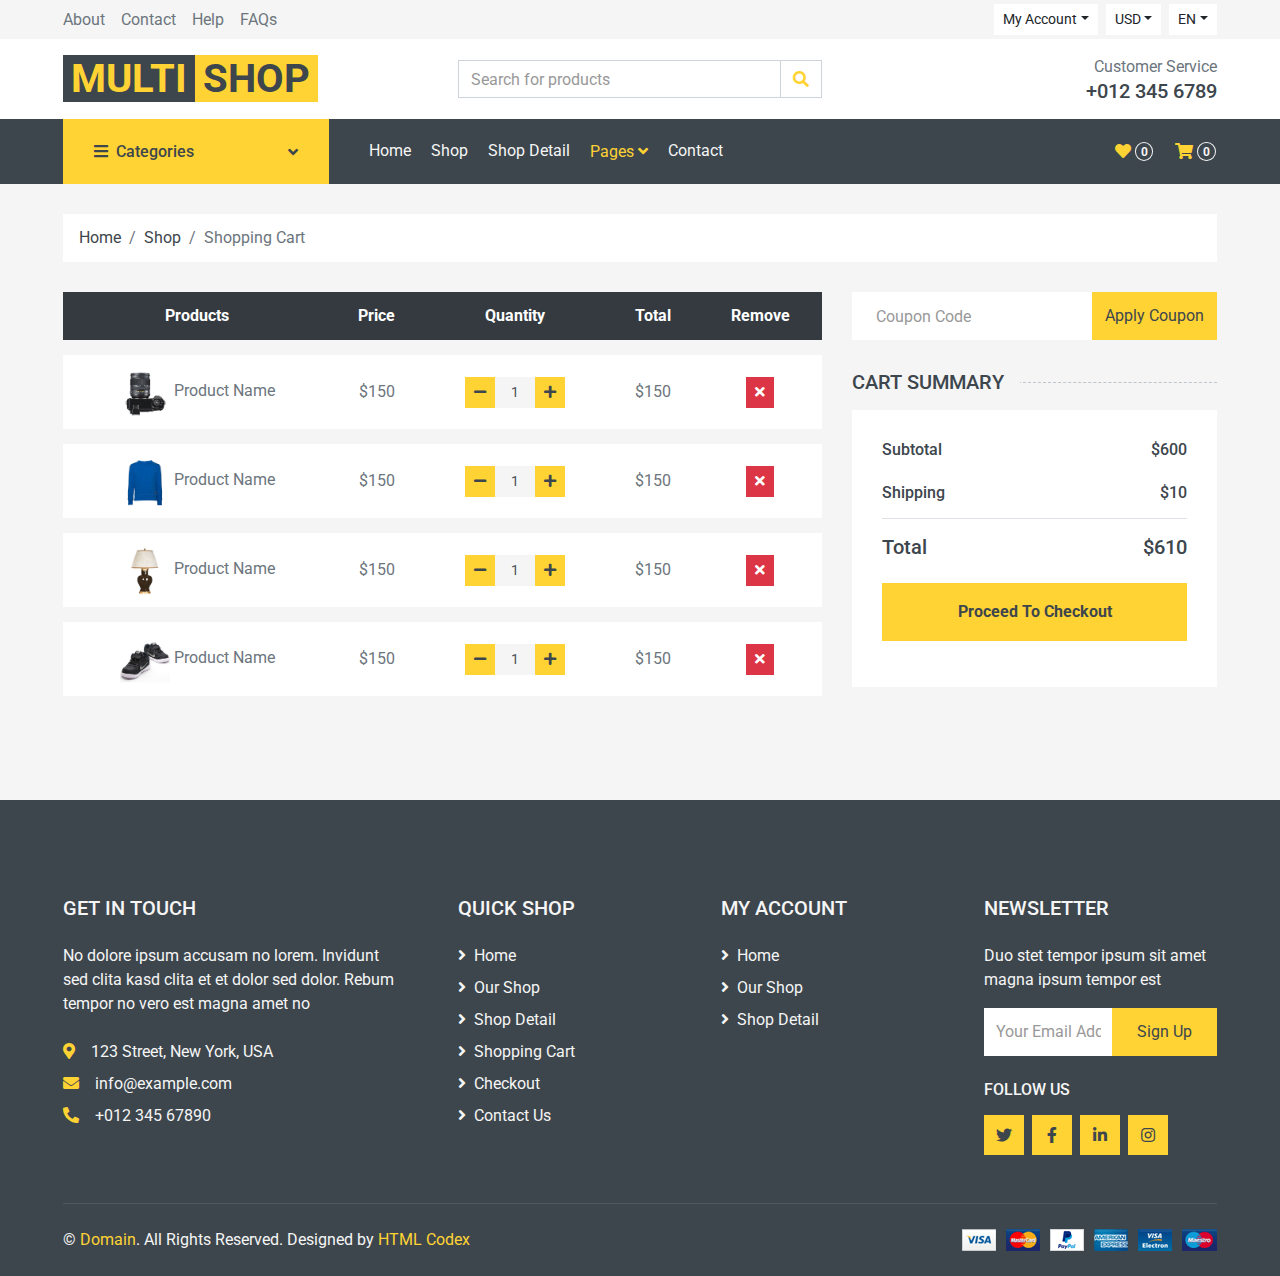
<file: vistas/cart.html>
<!DOCTYPE html>
<html lang="en">

<head>
    <meta charset="utf-8">
    <title>MultiShop - Online Shop Website Template</title>
    <meta content="width=device-width, initial-scale=1.0" name="viewport">
    <meta content="Free HTML Templates" name="keywords">
    <meta content="Free HTML Templates" name="description">

    <!-- Favicon -->
    <link href="../img/favicon.ico" rel="icon">

    <!-- Google Web Fonts -->
    <link rel="preconnect" href="https://fonts.gstatic.com">
    <link href="https://fonts.googleapis.com/css2?family=Roboto:wght@400;500;700&display=swap" rel="stylesheet">  

    <!-- Font Awesome -->
    <link href="https://cdnjs.cloudflare.com/ajax/libs/font-awesome/5.10.0/css/all.min.css" rel="stylesheet">

    <!-- Libraries Stylesheet -->
    <link href="../lib/animate/animate.min.css" rel="stylesheet">
    <link href="../lib/owlcarousel/assets/owl.carousel.min.css" rel="stylesheet">

    <!-- Customized Bootstrap Stylesheet -->
    <link href="../css/style.css" rel="stylesheet">
</head>

<body>
    <!-- Topbar Start -->
    <div class="container-fluid">
        <div class="row bg-secondary py-1 px-xl-5">
            <div class="col-lg-6 d-none d-lg-block">
                <div class="d-inline-flex align-items-center h-100">
                    <a class="text-body mr-3" href="">About</a>
                    <a class="text-body mr-3" href="">Contact</a>
                    <a class="text-body mr-3" href="">Help</a>
                    <a class="text-body mr-3" href="">FAQs</a>
                </div>
            </div>
            <div class="col-lg-6 text-center text-lg-right">
                <div class="d-inline-flex align-items-center">
                    <div class="btn-group">
                        <button type="button" class="btn btn-sm btn-light dropdown-toggle" data-toggle="dropdown">My Account</button>
                        <div class="dropdown-menu dropdown-menu-right">
                            <button class="dropdown-item" type="button">Sign in</button>
                            <button class="dropdown-item" type="button">Sign up</button>
                        </div>
                    </div>
                    <div class="btn-group mx-2">
                        <button type="button" class="btn btn-sm btn-light dropdown-toggle" data-toggle="dropdown">USD</button>
                        <div class="dropdown-menu dropdown-menu-right">
                            <button class="dropdown-item" type="button">EUR</button>
                            <button class="dropdown-item" type="button">GBP</button>
                            <button class="dropdown-item" type="button">CAD</button>
                        </div>
                    </div>
                    <div class="btn-group">
                        <button type="button" class="btn btn-sm btn-light dropdown-toggle" data-toggle="dropdown">EN</button>
                        <div class="dropdown-menu dropdown-menu-right">
                            <button class="dropdown-item" type="button">FR</button>
                            <button class="dropdown-item" type="button">AR</button>
                            <button class="dropdown-item" type="button">RU</button>
                        </div>
                    </div>
                </div>
                <div class="d-inline-flex align-items-center d-block d-lg-none">
                    <a href="" class="btn px-0 ml-2">
                        <i class="fas fa-heart text-dark"></i>
                        <span class="badge text-dark border border-dark rounded-circle" style="padding-bottom: 2px;">0</span>
                    </a>
                    <a href="" class="btn px-0 ml-2">
                        <i class="fas fa-shopping-cart text-dark"></i>
                        <span class="badge text-dark border border-dark rounded-circle" style="padding-bottom: 2px;">0</span>
                    </a>
                </div>
            </div>
        </div>
        <div class="row align-items-center bg-light py-3 px-xl-5 d-none d-lg-flex">
            <div class="col-lg-4">
                <a href="" class="text-decoration-none">
                    <span class="h1 text-uppercase text-primary bg-dark px-2">Multi</span>
                    <span class="h1 text-uppercase text-dark bg-primary px-2 ml-n1">Shop</span>
                </a>
            </div>
            <div class="col-lg-4 col-6 text-left">
                <form action="">
                    <div class="input-group">
                        <input type="text" class="form-control" placeholder="Search for products">
                        <div class="input-group-append">
                            <span class="input-group-text bg-transparent text-primary">
                                <i class="fa fa-search"></i>
                            </span>
                        </div>
                    </div>
                </form>
            </div>
            <div class="col-lg-4 col-6 text-right">
                <p class="m-0">Customer Service</p>
                <h5 class="m-0">+012 345 6789</h5>
            </div>
        </div>
    </div>
    <!-- Topbar End -->


    <!-- Navbar Start -->
    <div class="container-fluid bg-dark mb-30">
        <div class="row px-xl-5">
            <div class="col-lg-3 d-none d-lg-block">
                <a class="btn d-flex align-items-center justify-content-between bg-primary w-100" data-toggle="collapse" href="#navbar-vertical" style="height: 65px; padding: 0 30px;">
                    <h6 class="text-dark m-0"><i class="fa fa-bars mr-2"></i>Categories</h6>
                    <i class="fa fa-angle-down text-dark"></i>
                </a>
                <nav class="collapse position-absolute navbar navbar-vertical navbar-light align-items-start p-0 bg-light" id="navbar-vertical" style="width: calc(100% - 30px); z-index: 999;">
                    <div class="navbar-nav w-100">
                        <div class="nav-item dropdown dropright">
                            <a href="#" class="nav-link dropdown-toggle" data-toggle="dropdown">Dresses <i class="fa fa-angle-right float-right mt-1"></i></a>
                            <div class="dropdown-menu position-absolute rounded-0 border-0 m-0">
                                <a href="#" class="dropdown-item">Men's Dresses</a>
                                <a href="#" class="dropdown-item">Women's Dresses</a>
                                <a href="#" class="dropdown-item">Baby's Dresses</a>
                            </div>
                        </div>
                        <a href="#" class="nav-item nav-link">Shirts</a>
                        <a href="#" class="nav-item nav-link">Jeans</a>
                        <a href="#" class="nav-item nav-link">Swimwear</a>
                        <a href="#" class="nav-item nav-link">Sleepwear</a>
                        <a href="#" class="nav-item nav-link">Sportswear</a>
                        <a href="#" class="nav-item nav-link">Jumpsuits</a>
                        <a href="#" class="nav-item nav-link">Blazers</a>
                        <a href="#" class="nav-item nav-link">Jackets</a>
                        <a href="#" class="nav-item nav-link">Shoes</a>
                    </div>
                </nav>
            </div>
            <div class="col-lg-9">
                <nav class="navbar navbar-expand-lg bg-dark navbar-dark py-3 py-lg-0 px-0">
                    <a href="" class="text-decoration-none d-block d-lg-none">
                        <span class="h1 text-uppercase text-dark bg-light px-2">Multi</span>
                        <span class="h1 text-uppercase text-light bg-primary px-2 ml-n1">Shop</span>
                    </a>
                    <button type="button" class="navbar-toggler" data-toggle="collapse" data-target="#navbarCollapse">
                        <span class="navbar-toggler-icon"></span>
                    </button>
                    <div class="collapse navbar-collapse justify-content-between" id="navbarCollapse">
                        <div class="navbar-nav mr-auto py-0">
                            <a href="index.html" class="nav-item nav-link">Home</a>
                            <a href="shop.html" class="nav-item nav-link">Shop</a>
                            <a href="detail.html" class="nav-item nav-link">Shop Detail</a>
                            <div class="nav-item dropdown">
                                <a href="#" class="nav-link dropdown-toggle active" data-toggle="dropdown">Pages <i class="fa fa-angle-down mt-1"></i></a>
                                <div class="dropdown-menu bg-primary rounded-0 border-0 m-0">
                                    <a href="cart.html" class="dropdown-item active">Shopping Cart</a>
                                    <a href="checkout.html" class="dropdown-item">Checkout</a>
                                </div>
                            </div>
                            <a href="contact.html" class="nav-item nav-link">Contact</a>
                        </div>
                        <div class="navbar-nav ml-auto py-0 d-none d-lg-block">
                            <a href="" class="btn px-0">
                                <i class="fas fa-heart text-primary"></i>
                                <span class="badge text-secondary border border-secondary rounded-circle" style="padding-bottom: 2px;">0</span>
                            </a>
                            <a href="" class="btn px-0 ml-3">
                                <i class="fas fa-shopping-cart text-primary"></i>
                                <span class="badge text-secondary border border-secondary rounded-circle" style="padding-bottom: 2px;">0</span>
                            </a>
                        </div>
                    </div>
                </nav>
            </div>
        </div>
    </div>
    <!-- Navbar End -->


    <!-- Breadcrumb Start -->
    <div class="container-fluid">
        <div class="row px-xl-5">
            <div class="col-12">
                <nav class="breadcrumb bg-light mb-30">
                    <a class="breadcrumb-item text-dark" href="index.html">Home</a>
                    <a class="breadcrumb-item text-dark" href="shop.html">Shop</a>
                    <span class="breadcrumb-item active">Shopping Cart</span>
                </nav>
            </div>
        </div>
    </div>
    <!-- Breadcrumb End -->


    <!-- Cart Start -->
    <div class="container-fluid">
        <div class="row px-xl-5">
            <div class="col-lg-8 table-responsive mb-5">
                <table class="table table-light table-borderless table-hover text-center mb-0">
                    <thead class="thead-dark">
                        <tr>
                            <th>Products</th>
                            <th>Price</th>
                            <th>Quantity</th>
                            <th>Total</th>
                            <th>Remove</th>
                        </tr>
                    </thead>
                    <tbody class="align-middle">
                        <tr>
                            <td class="align-middle"><img src="../img/product-1.jpg" alt="" style="width: 50px;"> Product Name</td>
                            <td class="align-middle">$150</td>
                            <td class="align-middle">
                                <div class="input-group quantity mx-auto" style="width: 100px;">
                                    <div class="input-group-btn">
                                        <button class="btn btn-sm btn-primary btn-minus" >
                                        <i class="fa fa-minus"></i>
                                        </button>
                                    </div>
                                    <input type="text" class="form-control form-control-sm bg-secondary border-0 text-center" value="1">
                                    <div class="input-group-btn">
                                        <button class="btn btn-sm btn-primary btn-plus">
                                            <i class="fa fa-plus"></i>
                                        </button>
                                    </div>
                                </div>
                            </td>
                            <td class="align-middle">$150</td>
                            <td class="align-middle"><button class="btn btn-sm btn-danger"><i class="fa fa-times"></i></button></td>
                        </tr>
                        <tr>
                            <td class="align-middle"><img src="../img/product-2.jpg" alt="" style="width: 50px;"> Product Name</td>
                            <td class="align-middle">$150</td>
                            <td class="align-middle">
                                <div class="input-group quantity mx-auto" style="width: 100px;">
                                    <div class="input-group-btn">
                                        <button class="btn btn-sm btn-primary btn-minus" >
                                        <i class="fa fa-minus"></i>
                                        </button>
                                    </div>
                                    <input type="text" class="form-control form-control-sm bg-secondary border-0 text-center" value="1">
                                    <div class="input-group-btn">
                                        <button class="btn btn-sm btn-primary btn-plus">
                                            <i class="fa fa-plus"></i>
                                        </button>
                                    </div>
                                </div>
                            </td>
                            <td class="align-middle">$150</td>
                            <td class="align-middle"><button class="btn btn-sm btn-danger"><i class="fa fa-times"></i></button></td>
                        </tr>
                        <tr>
                            <td class="align-middle"><img src="../img/product-3.jpg" alt="" style="width: 50px;"> Product Name</td>
                            <td class="align-middle">$150</td>
                            <td class="align-middle">
                                <div class="input-group quantity mx-auto" style="width: 100px;">
                                    <div class="input-group-btn">
                                        <button class="btn btn-sm btn-primary btn-minus" >
                                        <i class="fa fa-minus"></i>
                                        </button>
                                    </div>
                                    <input type="text" class="form-control form-control-sm bg-secondary border-0 text-center" value="1">
                                    <div class="input-group-btn">
                                        <button class="btn btn-sm btn-primary btn-plus">
                                            <i class="fa fa-plus"></i>
                                        </button>
                                    </div>
                                </div>
                            </td>
                            <td class="align-middle">$150</td>
                            <td class="align-middle"><button class="btn btn-sm btn-danger"><i class="fa fa-times"></i></button></td>
                        </tr>
                        <tr>
                            <td class="align-middle"><img src="../img/product-4.jpg" alt="" style="width: 50px;"> Product Name</td>
                            <td class="align-middle">$150</td>
                            <td class="align-middle">
                                <div class="input-group quantity mx-auto" style="width: 100px;">
                                    <div class="input-group-btn">
                                        <button class="btn btn-sm btn-primary btn-minus" >
                                        <i class="fa fa-minus"></i>
                                        </button>
                                    </div>
                                    <input type="text" class="form-control form-control-sm bg-secondary border-0 text-center" value="1">
                                    <div class="input-group-btn">
                                        <button class="btn btn-sm btn-primary btn-plus">
                                            <i class="fa fa-plus"></i>
                                        </button>
                                    </div>
                                </div>
                            </td>
                            <td class="align-middle">$150</td>
                            <td class="align-middle"><button class="btn btn-sm btn-danger"><i class="fa fa-times"></i></button></td>
                        </tr>
                        <tr>
                        </tr>
                    </tbody>
                </table>
            </div>
            <div class="col-lg-4">
                <form class="mb-30" action="">
                    <div class="input-group">
                        <input type="text" class="form-control border-0 p-4" placeholder="Coupon Code">
                        <div class="input-group-append">
                            <button class="btn btn-primary">Apply Coupon</button>
                        </div>
                    </div>
                </form>
                <h5 class="section-title position-relative text-uppercase mb-3"><span class="bg-secondary pr-3">Cart Summary</span></h5>
                <div class="bg-light p-30 mb-5">
                    <div class="border-bottom pb-2">
                        <div class="d-flex justify-content-between mb-3">
                            <h6 class="font-weight-medium">Subtotal</h6>
                            <h6 class="font-weight-medium">$600</h6>
                        </div>
                        <div class="d-flex justify-content-between">
                            <h6 class="font-weight-medium">Shipping</h6>
                            <h6 class="font-weight-medium">$10</h6>
                        </div>
                    </div>
                    <div class="pt-2">
                        <div class="d-flex justify-content-between mt-2">
                            <h5>Total</h5>
                            <h5>$610</h5>
                        </div>
                        <button class="btn btn-block btn-primary font-weight-bold my-3 py-3">Proceed To Checkout</button>
                    </div>
                </div>
            </div>
        </div>
    </div>
    <!-- Cart End -->


    <!-- Footer Start -->
    <div class="container-fluid bg-dark text-secondary mt-5 pt-5">
        <div class="row px-xl-5 pt-5">
            <div class="col-lg-4 col-md-12 mb-5 pr-3 pr-xl-5">
                <h5 class="text-secondary text-uppercase mb-4">Get In Touch</h5>
                <p class="mb-4">No dolore ipsum accusam no lorem. Invidunt sed clita kasd clita et et dolor sed dolor. Rebum tempor no vero est magna amet no</p>
                <p class="mb-2"><i class="fa fa-map-marker-alt text-primary mr-3"></i>123 Street, New York, USA</p>
                <p class="mb-2"><i class="fa fa-envelope text-primary mr-3"></i>info@example.com</p>
                <p class="mb-0"><i class="fa fa-phone-alt text-primary mr-3"></i>+012 345 67890</p>
            </div>
            <div class="col-lg-8 col-md-12">
                <div class="row">
                    <div class="col-md-4 mb-5">
                        <h5 class="text-secondary text-uppercase mb-4">Quick Shop</h5>
                        <div class="d-flex flex-column justify-content-start">
                            <a class="text-secondary mb-2" href="index.html"><i class="fa fa-angle-right mr-2"></i>Home</a>
                            <a class="text-secondary mb-2" href="shop.html"><i class="fa fa-angle-right mr-2"></i>Our Shop</a>
                            <a class="text-secondary mb-2" href="detail.html"><i class="fa fa-angle-right mr-2"></i>Shop Detail</a>
                            <a class="text-secondary mb-2" href="cart.html"><i class="fa fa-angle-right mr-2"></i>Shopping Cart</a>
                            <a class="text-secondary mb-2" href="checkout.html"><i class="fa fa-angle-right mr-2"></i>Checkout</a>
                            <a class="text-secondary" href="contact.html"><i class="fa fa-angle-right mr-2"></i>Contact Us</a>
                        </div>
                    </div>
                    <div class="col-md-4 mb-5">
                        <h5 class="text-secondary text-uppercase mb-4">My Account</h5>
                        <div class="d-flex flex-column justify-content-start">
                            <a class="text-secondary mb-2" href="index.html"><i class="fa fa-angle-right mr-2"></i>Home</a>
                            <a class="text-secondary mb-2" href="shop.html"><i class="fa fa-angle-right mr-2"></i>Our Shop</a>
                            <a class="text-secondary mb-2" href="detail.html"><i class="fa fa-angle-right mr-2"></i>Shop Detail</a>
                        </div>
                    </div>
                    <div class="col-md-4 mb-5">
                        <h5 class="text-secondary text-uppercase mb-4">Newsletter</h5>
                        <p>Duo stet tempor ipsum sit amet magna ipsum tempor est</p>
                        <form action="">
                            <div class="input-group">
                                <input type="text" class="form-control border-0 py-4" placeholder="Your Email Address">
                                <div class="input-group-append">
                                    <button class="btn btn-primary px-4">Sign Up</button>
                                </div>
                            </div>
                        </form>
                        <h6 class="text-secondary text-uppercase mt-4 mb-3">Follow Us</h6>
                        <div class="d-flex">
                            <a class="btn btn-primary btn-square mr-2" href="#"><i class="fab fa-twitter"></i></a>
                            <a class="btn btn-primary btn-square mr-2" href="#"><i class="fab fa-facebook-f"></i></a>
                            <a class="btn btn-primary btn-square mr-2" href="#"><i class="fab fa-linkedin-in"></i></a>
                            <a class="btn btn-primary btn-square" href="#"><i class="fab fa-instagram"></i></a>
                        </div>
                    </div>
                </div>
            </div>
        </div>
        <div class="row border-top mx-xl-5 py-4" style="border-color: rgba(256, 256, 256, .1) !important;">
            <div class="col-md-6 px-xl-0">
                <p class="mb-md-0 text-center text-md-left text-secondary">
                    &copy; <a class="text-primary" href="#">Domain</a>. All Rights Reserved. Designed
                    by
                    <a class="text-primary" href="https://htmlcodex.com">HTML Codex</a>
                </p>
            </div>
            <div class="col-md-6 px-xl-0 text-center text-md-right">
                <img class="img-fluid" src="../img/payments.png" alt="">
            </div>
        </div>
    </div>
    <!-- Footer End -->


    <!-- Back to Top -->
    <a href="#" class="btn btn-primary back-to-top"><i class="fa fa-angle-double-up"></i></a>


    <!-- JavaScript Libraries -->
    <script src="https://code.jquery.com/jquery-3.4.1.min.js"></script>
    <script src="https://stackpath.bootstrapcdn.com/bootstrap/4.4.1/js/bootstrap.bundle.min.js"></script>
    <script src="../lib/easing/easing.min.js"></script>
    <script src="../lib/owlcarousel/owl.carousel.min.js"></script>

    <!-- Contact Javascript File -->
    <script src="../mail/jqBootstrapValidation.min.js"></script>
    <script src="../mail/contact.js"></script>

    <!-- Template Javascript -->
    <script src="../js/main.js"></script>
</body>

</html>
</file>
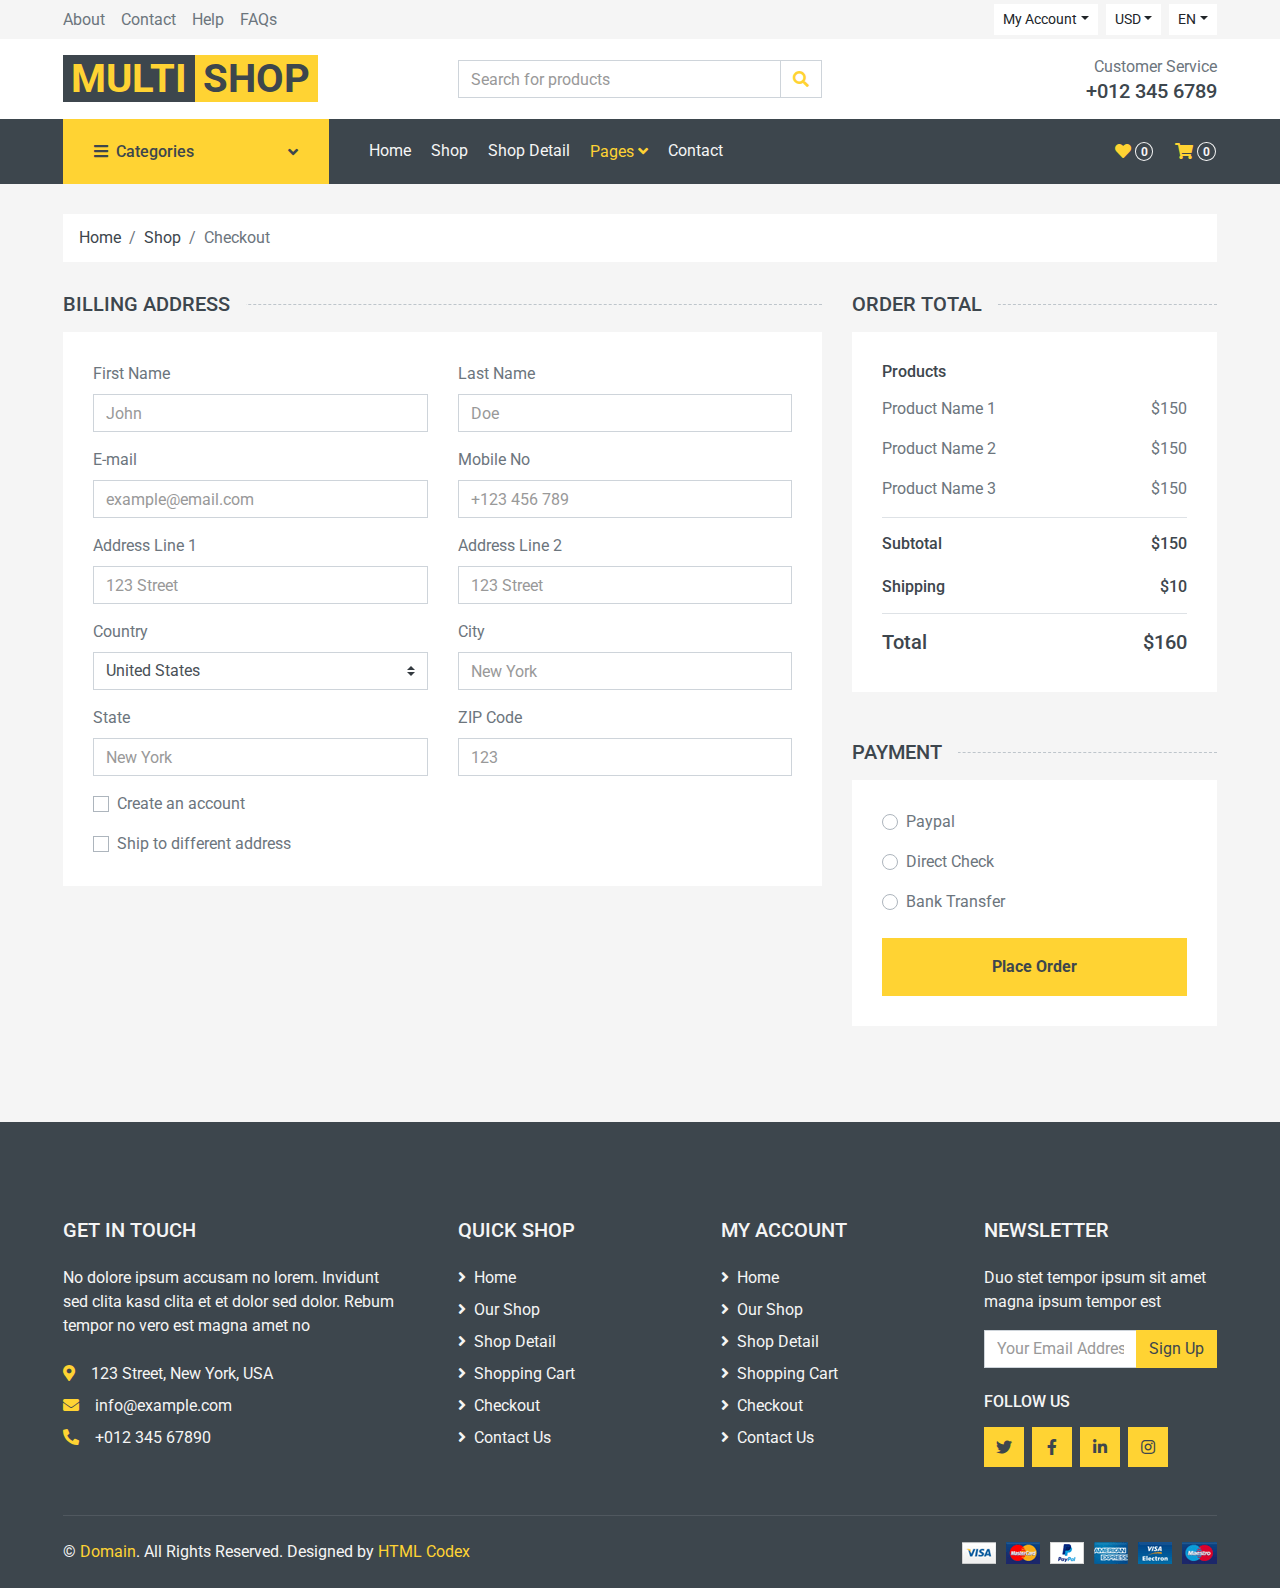
<file: vistas/checkout.html>
<!DOCTYPE html>
<html lang="en">

<head>
    <meta charset="utf-8">
    <title>MultiShop - Online Shop Website Template</title>
    <meta content="width=device-width, initial-scale=1.0" name="viewport">
    <meta content="Free HTML Templates" name="keywords">
    <meta content="Free HTML Templates" name="description">

    <!-- Favicon -->
    <link href="../img/favicon.ico" rel="icon">

    <!-- Google Web Fonts -->
    <link rel="preconnect" href="https://fonts.gstatic.com">
    <link href="https://fonts.googleapis.com/css2?family=Roboto:wght@400;500;700&display=swap" rel="stylesheet">  

    <!-- Font Awesome -->
    <link href="https://cdnjs.cloudflare.com/ajax/libs/font-awesome/5.10.0/css/all.min.css" rel="stylesheet">

    <!-- Libraries Stylesheet -->
    <link href="../lib/animate/animate.min.css" rel="stylesheet">
    <link href="../lib/owlcarousel/assets/owl.carousel.min.css" rel="stylesheet">

    <!-- Customized Bootstrap Stylesheet -->
    <link href="../css/style.css" rel="stylesheet">
</head>

<body>
    <!-- Topbar Start -->
    <div class="container-fluid">
        <div class="row bg-secondary py-1 px-xl-5">
            <div class="col-lg-6 d-none d-lg-block">
                <div class="d-inline-flex align-items-center h-100">
                    <a class="text-body mr-3" href="">About</a>
                    <a class="text-body mr-3" href="">Contact</a>
                    <a class="text-body mr-3" href="">Help</a>
                    <a class="text-body mr-3" href="">FAQs</a>
                </div>
            </div>
            <div class="col-lg-6 text-center text-lg-right">
                <div class="d-inline-flex align-items-center">
                    <div class="btn-group">
                        <button type="button" class="btn btn-sm btn-light dropdown-toggle" data-toggle="dropdown">My Account</button>
                        <div class="dropdown-menu dropdown-menu-right">
                            <button class="dropdown-item" type="button">Sign in</button>
                            <button class="dropdown-item" type="button">Sign up</button>
                        </div>
                    </div>
                    <div class="btn-group mx-2">
                        <button type="button" class="btn btn-sm btn-light dropdown-toggle" data-toggle="dropdown">USD</button>
                        <div class="dropdown-menu dropdown-menu-right">
                            <button class="dropdown-item" type="button">EUR</button>
                            <button class="dropdown-item" type="button">GBP</button>
                            <button class="dropdown-item" type="button">CAD</button>
                        </div>
                    </div>
                    <div class="btn-group">
                        <button type="button" class="btn btn-sm btn-light dropdown-toggle" data-toggle="dropdown">EN</button>
                        <div class="dropdown-menu dropdown-menu-right">
                            <button class="dropdown-item" type="button">FR</button>
                            <button class="dropdown-item" type="button">AR</button>
                            <button class="dropdown-item" type="button">RU</button>
                        </div>
                    </div>
                </div>
                <div class="d-inline-flex align-items-center d-block d-lg-none">
                    <a href="" class="btn px-0 ml-2">
                        <i class="fas fa-heart text-dark"></i>
                        <span class="badge text-dark border border-dark rounded-circle" style="padding-bottom: 2px;">0</span>
                    </a>
                    <a href="" class="btn px-0 ml-2">
                        <i class="fas fa-shopping-cart text-dark"></i>
                        <span class="badge text-dark border border-dark rounded-circle" style="padding-bottom: 2px;">0</span>
                    </a>
                </div>
            </div>
        </div>
        <div class="row align-items-center bg-light py-3 px-xl-5 d-none d-lg-flex">
            <div class="col-lg-4">
                <a href="" class="text-decoration-none">
                    <span class="h1 text-uppercase text-primary bg-dark px-2">Multi</span>
                    <span class="h1 text-uppercase text-dark bg-primary px-2 ml-n1">Shop</span>
                </a>
            </div>
            <div class="col-lg-4 col-6 text-left">
                <form action="">
                    <div class="input-group">
                        <input type="text" class="form-control" placeholder="Search for products">
                        <div class="input-group-append">
                            <span class="input-group-text bg-transparent text-primary">
                                <i class="fa fa-search"></i>
                            </span>
                        </div>
                    </div>
                </form>
            </div>
            <div class="col-lg-4 col-6 text-right">
                <p class="m-0">Customer Service</p>
                <h5 class="m-0">+012 345 6789</h5>
            </div>
        </div>
    </div>
    <!-- Topbar End -->


    <!-- Navbar Start -->
    <div class="container-fluid bg-dark mb-30">
        <div class="row px-xl-5">
            <div class="col-lg-3 d-none d-lg-block">
                <a class="btn d-flex align-items-center justify-content-between bg-primary w-100" data-toggle="collapse" href="#navbar-vertical" style="height: 65px; padding: 0 30px;">
                    <h6 class="text-dark m-0"><i class="fa fa-bars mr-2"></i>Categories</h6>
                    <i class="fa fa-angle-down text-dark"></i>
                </a>
                <nav class="collapse position-absolute navbar navbar-vertical navbar-light align-items-start p-0 bg-light" id="navbar-vertical" style="width: calc(100% - 30px); z-index: 999;">
                    <div class="navbar-nav w-100">
                        <div class="nav-item dropdown dropright">
                            <a href="#" class="nav-link dropdown-toggle" data-toggle="dropdown">Dresses <i class="fa fa-angle-right float-right mt-1"></i></a>
                            <div class="dropdown-menu position-absolute rounded-0 border-0 m-0">
                                <a href="#" class="dropdown-item">Men's Dresses</a>
                                <a href="#" class="dropdown-item">Women's Dresses</a>
                                <a href="#" class="dropdown-item">Baby's Dresses</a>
                            </div>
                        </div>
                        <a href="#" class="nav-item nav-link">Shirts</a>
                        <a href="#" class="nav-item nav-link">Jeans</a>
                        <a href="#" class="nav-item nav-link">Swimwear</a>
                        <a href="#" class="nav-item nav-link">Sleepwear</a>
                        <a href="#" class="nav-item nav-link">Sportswear</a>
                        <a href="#" class="nav-item nav-link">Jumpsuits</a>
                        <a href="#" class="nav-item nav-link">Blazers</a>
                        <a href="#" class="nav-item nav-link">Jackets</a>
                        <a href="#" class="nav-item nav-link">Shoes</a>
                    </div>
                </nav>
            </div>
            <div class="col-lg-9">
                <nav class="navbar navbar-expand-lg bg-dark navbar-dark py-3 py-lg-0 px-0">
                    <a href="" class="text-decoration-none d-block d-lg-none">
                        <span class="h1 text-uppercase text-dark bg-light px-2">Multi</span>
                        <span class="h1 text-uppercase text-light bg-primary px-2 ml-n1">Shop</span>
                    </a>
                    <button type="button" class="navbar-toggler" data-toggle="collapse" data-target="#navbarCollapse">
                        <span class="navbar-toggler-icon"></span>
                    </button>
                    <div class="collapse navbar-collapse justify-content-between" id="navbarCollapse">
                        <div class="navbar-nav mr-auto py-0">
                            <a href="index.html" class="nav-item nav-link">Home</a>
                            <a href="shop.html" class="nav-item nav-link">Shop</a>
                            <a href="detail.html" class="nav-item nav-link">Shop Detail</a>
                            <div class="nav-item dropdown">
                                <a href="#" class="nav-link dropdown-toggle active" data-toggle="dropdown">Pages <i class="fa fa-angle-down mt-1"></i></a>
                                <div class="dropdown-menu bg-primary rounded-0 border-0 m-0">
                                    <a href="cart.html" class="dropdown-item">Shopping Cart</a>
                                    <a href="checkout.html" class="dropdown-item active">Checkout</a>
                                </div>
                            </div>
                            <a href="contact.html" class="nav-item nav-link">Contact</a>
                        </div>
                        <div class="navbar-nav ml-auto py-0 d-none d-lg-block">
                            <a href="" class="btn px-0">
                                <i class="fas fa-heart text-primary"></i>
                                <span class="badge text-secondary border border-secondary rounded-circle" style="padding-bottom: 2px;">0</span>
                            </a>
                            <a href="" class="btn px-0 ml-3">
                                <i class="fas fa-shopping-cart text-primary"></i>
                                <span class="badge text-secondary border border-secondary rounded-circle" style="padding-bottom: 2px;">0</span>
                            </a>
                        </div>
                    </div>
                </nav>
            </div>
        </div>
    </div>
    <!-- Navbar End -->


    <!-- Breadcrumb Start -->
    <div class="container-fluid">
        <div class="row px-xl-5">
            <div class="col-12">
                <nav class="breadcrumb bg-light mb-30">
                    <a class="breadcrumb-item text-dark" href="index.html">Home</a>
                    <a class="breadcrumb-item text-dark" href="shop.html">Shop</a>
                    <span class="breadcrumb-item active">Checkout</span>
                </nav>
            </div>
        </div>
    </div>
    <!-- Breadcrumb End -->


    <!-- Checkout Start -->
    <div class="container-fluid">
        <div class="row px-xl-5">
            <div class="col-lg-8">
                <h5 class="section-title position-relative text-uppercase mb-3"><span class="bg-secondary pr-3">Billing Address</span></h5>
                <div class="bg-light p-30 mb-5">
                    <div class="row">
                        <div class="col-md-6 form-group">
                            <label>First Name</label>
                            <input class="form-control" type="text" placeholder="John">
                        </div>
                        <div class="col-md-6 form-group">
                            <label>Last Name</label>
                            <input class="form-control" type="text" placeholder="Doe">
                        </div>
                        <div class="col-md-6 form-group">
                            <label>E-mail</label>
                            <input class="form-control" type="text" placeholder="example@email.com">
                        </div>
                        <div class="col-md-6 form-group">
                            <label>Mobile No</label>
                            <input class="form-control" type="text" placeholder="+123 456 789">
                        </div>
                        <div class="col-md-6 form-group">
                            <label>Address Line 1</label>
                            <input class="form-control" type="text" placeholder="123 Street">
                        </div>
                        <div class="col-md-6 form-group">
                            <label>Address Line 2</label>
                            <input class="form-control" type="text" placeholder="123 Street">
                        </div>
                        <div class="col-md-6 form-group">
                            <label>Country</label>
                            <select class="custom-select">
                                <option selected>United States</option>
                                <option>Afghanistan</option>
                                <option>Albania</option>
                                <option>Algeria</option>
                            </select>
                        </div>
                        <div class="col-md-6 form-group">
                            <label>City</label>
                            <input class="form-control" type="text" placeholder="New York">
                        </div>
                        <div class="col-md-6 form-group">
                            <label>State</label>
                            <input class="form-control" type="text" placeholder="New York">
                        </div>
                        <div class="col-md-6 form-group">
                            <label>ZIP Code</label>
                            <input class="form-control" type="text" placeholder="123">
                        </div>
                        <div class="col-md-12 form-group">
                            <div class="custom-control custom-checkbox">
                                <input type="checkbox" class="custom-control-input" id="newaccount">
                                <label class="custom-control-label" for="newaccount">Create an account</label>
                            </div>
                        </div>
                        <div class="col-md-12">
                            <div class="custom-control custom-checkbox">
                                <input type="checkbox" class="custom-control-input" id="shipto">
                                <label class="custom-control-label" for="shipto"  data-toggle="collapse" data-target="#shipping-address">Ship to different address</label>
                            </div>
                        </div>
                    </div>
                </div>
                <div class="collapse mb-5" id="shipping-address">
                    <h5 class="section-title position-relative text-uppercase mb-3"><span class="bg-secondary pr-3">Shipping Address</span></h5>
                    <div class="bg-light p-30">
                        <div class="row">
                            <div class="col-md-6 form-group">
                                <label>First Name</label>
                                <input class="form-control" type="text" placeholder="John">
                            </div>
                            <div class="col-md-6 form-group">
                                <label>Last Name</label>
                                <input class="form-control" type="text" placeholder="Doe">
                            </div>
                            <div class="col-md-6 form-group">
                                <label>E-mail</label>
                                <input class="form-control" type="text" placeholder="example@email.com">
                            </div>
                            <div class="col-md-6 form-group">
                                <label>Mobile No</label>
                                <input class="form-control" type="text" placeholder="+123 456 789">
                            </div>
                            <div class="col-md-6 form-group">
                                <label>Address Line 1</label>
                                <input class="form-control" type="text" placeholder="123 Street">
                            </div>
                            <div class="col-md-6 form-group">
                                <label>Address Line 2</label>
                                <input class="form-control" type="text" placeholder="123 Street">
                            </div>
                            <div class="col-md-6 form-group">
                                <label>Country</label>
                                <select class="custom-select">
                                    <option selected>United States</option>
                                    <option>Afghanistan</option>
                                    <option>Albania</option>
                                    <option>Algeria</option>
                                </select>
                            </div>
                            <div class="col-md-6 form-group">
                                <label>City</label>
                                <input class="form-control" type="text" placeholder="New York">
                            </div>
                            <div class="col-md-6 form-group">
                                <label>State</label>
                                <input class="form-control" type="text" placeholder="New York">
                            </div>
                            <div class="col-md-6 form-group">
                                <label>ZIP Code</label>
                                <input class="form-control" type="text" placeholder="123">
                            </div>
                        </div>
                    </div>
                </div>
            </div>
            <div class="col-lg-4">
                <h5 class="section-title position-relative text-uppercase mb-3"><span class="bg-secondary pr-3">Order Total</span></h5>
                <div class="bg-light p-30 mb-5">
                    <div class="border-bottom">
                        <h6 class="mb-3">Products</h6>
                        <div class="d-flex justify-content-between">
                            <p>Product Name 1</p>
                            <p>$150</p>
                        </div>
                        <div class="d-flex justify-content-between">
                            <p>Product Name 2</p>
                            <p>$150</p>
                        </div>
                        <div class="d-flex justify-content-between">
                            <p>Product Name 3</p>
                            <p>$150</p>
                        </div>
                    </div>
                    <div class="border-bottom pt-3 pb-2">
                        <div class="d-flex justify-content-between mb-3">
                            <h6>Subtotal</h6>
                            <h6>$150</h6>
                        </div>
                        <div class="d-flex justify-content-between">
                            <h6 class="font-weight-medium">Shipping</h6>
                            <h6 class="font-weight-medium">$10</h6>
                        </div>
                    </div>
                    <div class="pt-2">
                        <div class="d-flex justify-content-between mt-2">
                            <h5>Total</h5>
                            <h5>$160</h5>
                        </div>
                    </div>
                </div>
                <div class="mb-5">
                    <h5 class="section-title position-relative text-uppercase mb-3"><span class="bg-secondary pr-3">Payment</span></h5>
                    <div class="bg-light p-30">
                        <div class="form-group">
                            <div class="custom-control custom-radio">
                                <input type="radio" class="custom-control-input" name="payment" id="paypal">
                                <label class="custom-control-label" for="paypal">Paypal</label>
                            </div>
                        </div>
                        <div class="form-group">
                            <div class="custom-control custom-radio">
                                <input type="radio" class="custom-control-input" name="payment" id="directcheck">
                                <label class="custom-control-label" for="directcheck">Direct Check</label>
                            </div>
                        </div>
                        <div class="form-group mb-4">
                            <div class="custom-control custom-radio">
                                <input type="radio" class="custom-control-input" name="payment" id="banktransfer">
                                <label class="custom-control-label" for="banktransfer">Bank Transfer</label>
                            </div>
                        </div>
                        <button class="btn btn-block btn-primary font-weight-bold py-3">Place Order</button>
                    </div>
                </div>
            </div>
        </div>
    </div>
    <!-- Checkout End -->


    <!-- Footer Start -->
    <div class="container-fluid bg-dark text-secondary mt-5 pt-5">
        <div class="row px-xl-5 pt-5">
            <div class="col-lg-4 col-md-12 mb-5 pr-3 pr-xl-5">
                <h5 class="text-secondary text-uppercase mb-4">Get In Touch</h5>
                <p class="mb-4">No dolore ipsum accusam no lorem. Invidunt sed clita kasd clita et et dolor sed dolor. Rebum tempor no vero est magna amet no</p>
                <p class="mb-2"><i class="fa fa-map-marker-alt text-primary mr-3"></i>123 Street, New York, USA</p>
                <p class="mb-2"><i class="fa fa-envelope text-primary mr-3"></i>info@example.com</p>
                <p class="mb-0"><i class="fa fa-phone-alt text-primary mr-3"></i>+012 345 67890</p>
            </div>
            <div class="col-lg-8 col-md-12">
                <div class="row">
                    <div class="col-md-4 mb-5">
                        <h5 class="text-secondary text-uppercase mb-4">Quick Shop</h5>
                        <div class="d-flex flex-column justify-content-start">
                            <a class="text-secondary mb-2" href="#"><i class="fa fa-angle-right mr-2"></i>Home</a>
                            <a class="text-secondary mb-2" href="#"><i class="fa fa-angle-right mr-2"></i>Our Shop</a>
                            <a class="text-secondary mb-2" href="#"><i class="fa fa-angle-right mr-2"></i>Shop Detail</a>
                            <a class="text-secondary mb-2" href="#"><i class="fa fa-angle-right mr-2"></i>Shopping Cart</a>
                            <a class="text-secondary mb-2" href="#"><i class="fa fa-angle-right mr-2"></i>Checkout</a>
                            <a class="text-secondary" href="#"><i class="fa fa-angle-right mr-2"></i>Contact Us</a>
                        </div>
                    </div>
                    <div class="col-md-4 mb-5">
                        <h5 class="text-secondary text-uppercase mb-4">My Account</h5>
                        <div class="d-flex flex-column justify-content-start">
                            <a class="text-secondary mb-2" href="#"><i class="fa fa-angle-right mr-2"></i>Home</a>
                            <a class="text-secondary mb-2" href="#"><i class="fa fa-angle-right mr-2"></i>Our Shop</a>
                            <a class="text-secondary mb-2" href="#"><i class="fa fa-angle-right mr-2"></i>Shop Detail</a>
                            <a class="text-secondary mb-2" href="#"><i class="fa fa-angle-right mr-2"></i>Shopping Cart</a>
                            <a class="text-secondary mb-2" href="#"><i class="fa fa-angle-right mr-2"></i>Checkout</a>
                            <a class="text-secondary" href="#"><i class="fa fa-angle-right mr-2"></i>Contact Us</a>
                        </div>
                    </div>
                    <div class="col-md-4 mb-5">
                        <h5 class="text-secondary text-uppercase mb-4">Newsletter</h5>
                        <p>Duo stet tempor ipsum sit amet magna ipsum tempor est</p>
                        <form action="">
                            <div class="input-group">
                                <input type="text" class="form-control" placeholder="Your Email Address">
                                <div class="input-group-append">
                                    <button class="btn btn-primary">Sign Up</button>
                                </div>
                            </div>
                        </form>
                        <h6 class="text-secondary text-uppercase mt-4 mb-3">Follow Us</h6>
                        <div class="d-flex">
                            <a class="btn btn-primary btn-square mr-2" href="#"><i class="fab fa-twitter"></i></a>
                            <a class="btn btn-primary btn-square mr-2" href="#"><i class="fab fa-facebook-f"></i></a>
                            <a class="btn btn-primary btn-square mr-2" href="#"><i class="fab fa-linkedin-in"></i></a>
                            <a class="btn btn-primary btn-square" href="#"><i class="fab fa-instagram"></i></a>
                        </div>
                    </div>
                </div>
            </div>
        </div>
        <div class="row border-top mx-xl-5 py-4" style="border-color: rgba(256, 256, 256, .1) !important;">
            <div class="col-md-6 px-xl-0">
                <p class="mb-md-0 text-center text-md-left text-secondary">
                    &copy; <a class="text-primary" href="#">Domain</a>. All Rights Reserved. Designed
                    by
                    <a class="text-primary" href="https://htmlcodex.com">HTML Codex</a>
                </p>
            </div>
            <div class="col-md-6 px-xl-0 text-center text-md-right">
                <img class="img-fluid" src="../img/payments.png" alt="">
            </div>
        </div>
    </div>
    <!-- Footer End -->


    <!-- Back to Top -->
    <a href="#" class="btn btn-primary back-to-top"><i class="fa fa-angle-double-up"></i></a>


    <!-- JavaScript Libraries -->
    <script src="https://code.jquery.com/jquery-3.4.1.min.js"></script>
    <script src="https://stackpath.bootstrapcdn.com/bootstrap/4.4.1/js/bootstrap.bundle.min.js"></script>
    <script src="../lib/easing/easing.min.js"></script>
    <script src="../lib/owlcarousel/owl.carousel.min.js"></script>

    <!-- Contact Javascript File -->
    <script src="../mail/jqBootstrapValidation.min.js"></script>
    <script src="../mail/contact.js"></script>

    <!-- Template Javascript -->
    <script src="../js/main.js"></script>
</body>

</html>
</file>
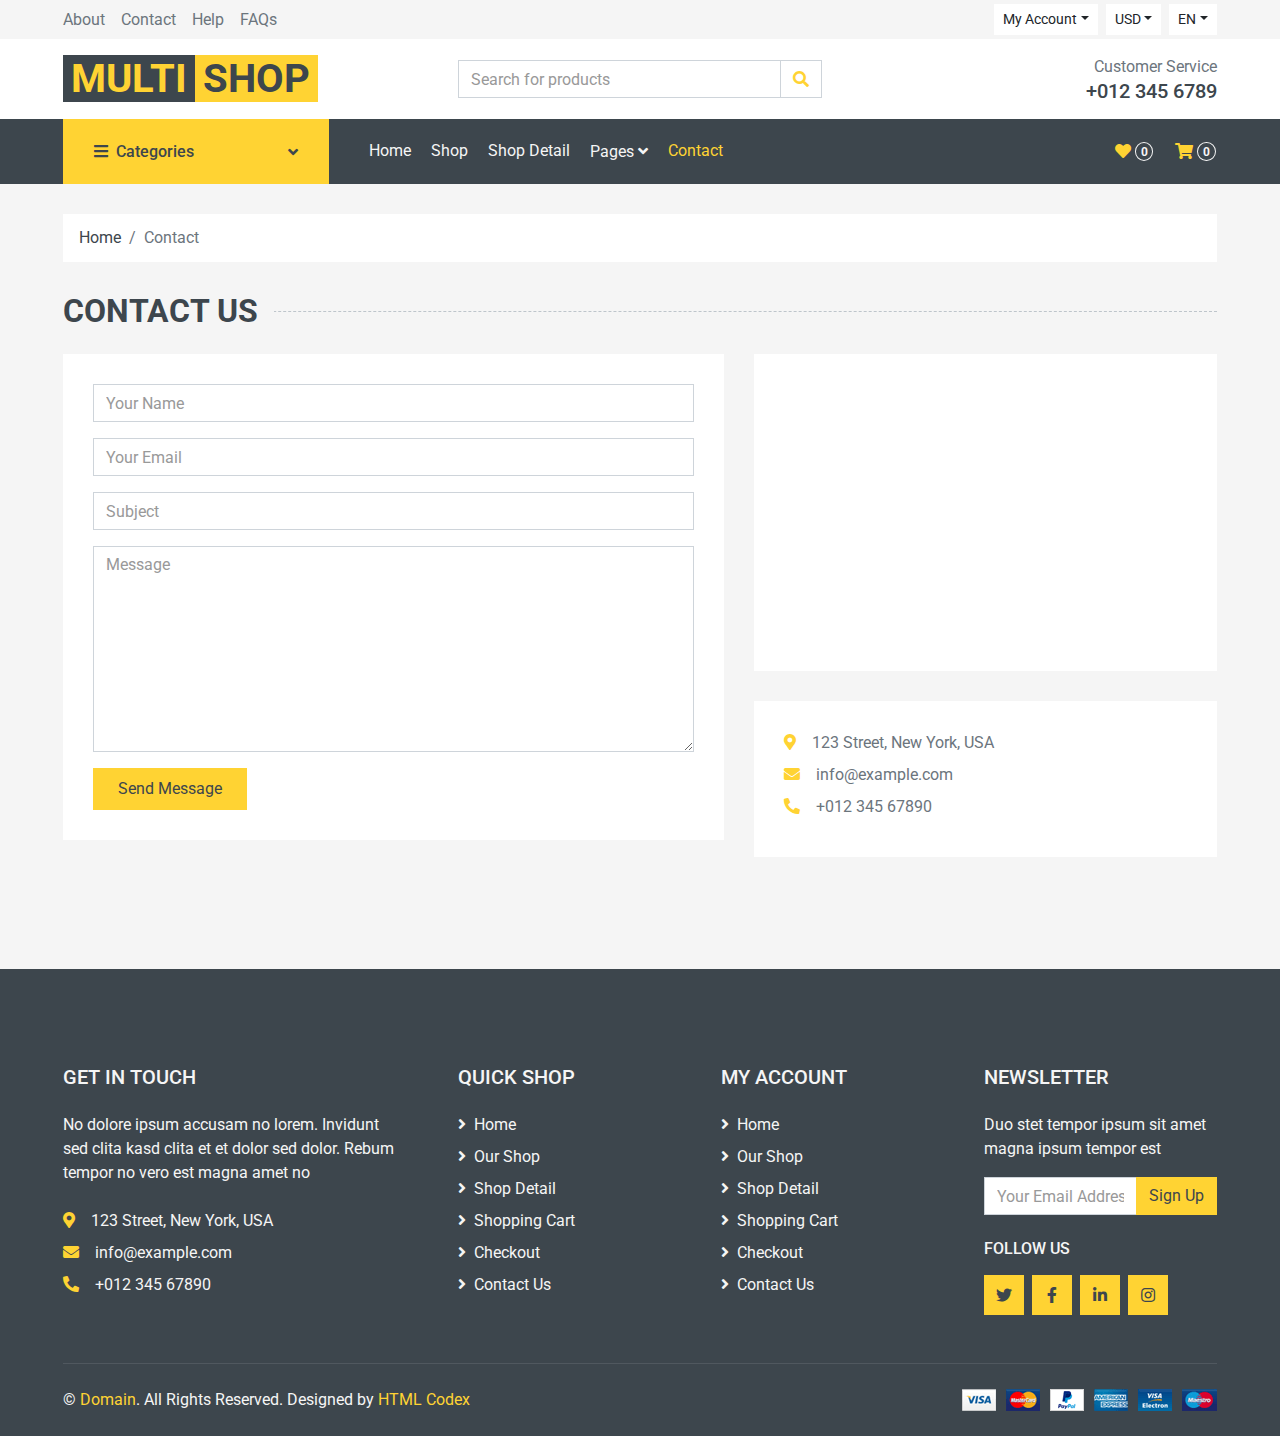
<file: vistas/contact.html>
<!DOCTYPE html>
<html lang="en">

<head>
    <meta charset="utf-8">
    <title>MultiShop - Online Shop Website Template</title>
    <meta content="width=device-width, initial-scale=1.0" name="viewport">
    <meta content="Free HTML Templates" name="keywords">
    <meta content="Free HTML Templates" name="description">

    <!-- Favicon -->
    <link href="../img/favicon.ico" rel="icon">

    <!-- Google Web Fonts -->
    <link rel="preconnect" href="https://fonts.gstatic.com">
    <link href="https://fonts.googleapis.com/css2?family=Roboto:wght@400;500;700&display=swap" rel="stylesheet">  

    <!-- Font Awesome -->
    <link href="https://cdnjs.cloudflare.com/ajax/libs/font-awesome/5.10.0/css/all.min.css" rel="stylesheet">

    <!-- Libraries Stylesheet -->
    <link href="../lib/animate/animate.min.css" rel="stylesheet">
    <link href="../lib/owlcarousel/assets/owl.carousel.min.css" rel="stylesheet">

    <!-- Customized Bootstrap Stylesheet -->
    <link href="../css/style.css" rel="stylesheet">
</head>

<body>
    <!-- Topbar Start -->
    <div class="container-fluid">
        <div class="row bg-secondary py-1 px-xl-5">
            <div class="col-lg-6 d-none d-lg-block">
                <div class="d-inline-flex align-items-center h-100">
                    <a class="text-body mr-3" href="">About</a>
                    <a class="text-body mr-3" href="">Contact</a>
                    <a class="text-body mr-3" href="">Help</a>
                    <a class="text-body mr-3" href="">FAQs</a>
                </div>
            </div>
            <div class="col-lg-6 text-center text-lg-right">
                <div class="d-inline-flex align-items-center">
                    <div class="btn-group">
                        <button type="button" class="btn btn-sm btn-light dropdown-toggle" data-toggle="dropdown">My Account</button>
                        <div class="dropdown-menu dropdown-menu-right">
                            <button class="dropdown-item" type="button">Sign in</button>
                            <button class="dropdown-item" type="button">Sign up</button>
                        </div>
                    </div>
                    <div class="btn-group mx-2">
                        <button type="button" class="btn btn-sm btn-light dropdown-toggle" data-toggle="dropdown">USD</button>
                        <div class="dropdown-menu dropdown-menu-right">
                            <button class="dropdown-item" type="button">EUR</button>
                            <button class="dropdown-item" type="button">GBP</button>
                            <button class="dropdown-item" type="button">CAD</button>
                        </div>
                    </div>
                    <div class="btn-group">
                        <button type="button" class="btn btn-sm btn-light dropdown-toggle" data-toggle="dropdown">EN</button>
                        <div class="dropdown-menu dropdown-menu-right">
                            <button class="dropdown-item" type="button">FR</button>
                            <button class="dropdown-item" type="button">AR</button>
                            <button class="dropdown-item" type="button">RU</button>
                        </div>
                    </div>
                </div>
                <div class="d-inline-flex align-items-center d-block d-lg-none">
                    <a href="" class="btn px-0 ml-2">
                        <i class="fas fa-heart text-dark"></i>
                        <span class="badge text-dark border border-dark rounded-circle" style="padding-bottom: 2px;">0</span>
                    </a>
                    <a href="" class="btn px-0 ml-2">
                        <i class="fas fa-shopping-cart text-dark"></i>
                        <span class="badge text-dark border border-dark rounded-circle" style="padding-bottom: 2px;">0</span>
                    </a>
                </div>
            </div>
        </div>
        <div class="row align-items-center bg-light py-3 px-xl-5 d-none d-lg-flex">
            <div class="col-lg-4">
                <a href="" class="text-decoration-none">
                    <span class="h1 text-uppercase text-primary bg-dark px-2">Multi</span>
                    <span class="h1 text-uppercase text-dark bg-primary px-2 ml-n1">Shop</span>
                </a>
            </div>
            <div class="col-lg-4 col-6 text-left">
                <form action="">
                    <div class="input-group">
                        <input type="text" class="form-control" placeholder="Search for products">
                        <div class="input-group-append">
                            <span class="input-group-text bg-transparent text-primary">
                                <i class="fa fa-search"></i>
                            </span>
                        </div>
                    </div>
                </form>
            </div>
            <div class="col-lg-4 col-6 text-right">
                <p class="m-0">Customer Service</p>
                <h5 class="m-0">+012 345 6789</h5>
            </div>
        </div>
    </div>
    <!-- Topbar End -->


    <!-- Navbar Start -->
    <div class="container-fluid bg-dark mb-30">
        <div class="row px-xl-5">
            <div class="col-lg-3 d-none d-lg-block">
                <a class="btn d-flex align-items-center justify-content-between bg-primary w-100" data-toggle="collapse" href="#navbar-vertical" style="height: 65px; padding: 0 30px;">
                    <h6 class="text-dark m-0"><i class="fa fa-bars mr-2"></i>Categories</h6>
                    <i class="fa fa-angle-down text-dark"></i>
                </a>
                <nav class="collapse position-absolute navbar navbar-vertical navbar-light align-items-start p-0 bg-light" id="navbar-vertical" style="width: calc(100% - 30px); z-index: 999;">
                    <div class="navbar-nav w-100">
                        <div class="nav-item dropdown dropright">
                            <a href="#" class="nav-link dropdown-toggle" data-toggle="dropdown">Dresses <i class="fa fa-angle-right float-right mt-1"></i></a>
                            <div class="dropdown-menu position-absolute rounded-0 border-0 m-0">
                                <a href="" class="dropdown-item">Men's Dresses</a>
                                <a href="" class="dropdown-item">Women's Dresses</a>
                                <a href="" class="dropdown-item">Baby's Dresses</a>
                            </div>
                        </div>
                        <a href="" class="nav-item nav-link">Shirts</a>
                        <a href="" class="nav-item nav-link">Jeans</a>
                        <a href="" class="nav-item nav-link">Swimwear</a>
                        <a href="" class="nav-item nav-link">Sleepwear</a>
                        <a href="" class="nav-item nav-link">Sportswear</a>
                        <a href="" class="nav-item nav-link">Jumpsuits</a>
                        <a href="" class="nav-item nav-link">Blazers</a>
                        <a href="" class="nav-item nav-link">Jackets</a>
                        <a href="" class="nav-item nav-link">Shoes</a>
                    </div>
                </nav>
            </div>
            <div class="col-lg-9">
                <nav class="navbar navbar-expand-lg bg-dark navbar-dark py-3 py-lg-0 px-0">
                    <a href="" class="text-decoration-none d-block d-lg-none">
                        <span class="h1 text-uppercase text-dark bg-light px-2">Multi</span>
                        <span class="h1 text-uppercase text-light bg-primary px-2 ml-n1">Shop</span>
                    </a>
                    <button type="button" class="navbar-toggler" data-toggle="collapse" data-target="#navbarCollapse">
                        <span class="navbar-toggler-icon"></span>
                    </button>
                    <div class="collapse navbar-collapse justify-content-between" id="navbarCollapse">
                        <div class="navbar-nav mr-auto py-0">
                            <a href="index.html" class="nav-item nav-link">Home</a>
                            <a href="shop.html" class="nav-item nav-link">Shop</a>
                            <a href="detail.html" class="nav-item nav-link">Shop Detail</a>
                            <div class="nav-item dropdown">
                                <a href="#" class="nav-link dropdown-toggle" data-toggle="dropdown">Pages <i class="fa fa-angle-down mt-1"></i></a>
                                <div class="dropdown-menu bg-primary rounded-0 border-0 m-0">
                                    <a href="cart.html" class="dropdown-item">Shopping Cart</a>
                                    <a href="checkout.html" class="dropdown-item">Checkout</a>
                                </div>
                            </div>
                            <a href="contact.html" class="nav-item nav-link active">Contact</a>
                        </div>
                        <div class="navbar-nav ml-auto py-0 d-none d-lg-block">
                            <a href="" class="btn px-0">
                                <i class="fas fa-heart text-primary"></i>
                                <span class="badge text-secondary border border-secondary rounded-circle" style="padding-bottom: 2px;">0</span>
                            </a>
                            <a href="" class="btn px-0 ml-3">
                                <i class="fas fa-shopping-cart text-primary"></i>
                                <span class="badge text-secondary border border-secondary rounded-circle" style="padding-bottom: 2px;">0</span>
                            </a>
                        </div>
                    </div>
                </nav>
            </div>
        </div>
    </div>
    <!-- Navbar End -->


    <!-- Breadcrumb Start -->
    <div class="container-fluid">
        <div class="row px-xl-5">
            <div class="col-12">
                <nav class="breadcrumb bg-light mb-30">
                    <a class="breadcrumb-item text-dark" href="#">Home</a>
                    <span class="breadcrumb-item active">Contact</span>
                </nav>
            </div>
        </div>
    </div>
    <!-- Breadcrumb End -->


    <!-- Contact Start -->
    <div class="container-fluid">
        <h2 class="section-title position-relative text-uppercase mx-xl-5 mb-4"><span class="bg-secondary pr-3">Contact Us</span></h2>
        <div class="row px-xl-5">
            <div class="col-lg-7 mb-5">
                <div class="contact-form bg-light p-30">
                    <div id="success"></div>
                    <form name="sentMessage" id="contactForm" novalidate="novalidate">
                        <div class="control-group">
                            <input type="text" class="form-control" id="name" placeholder="Your Name"
                                required="required" data-validation-required-message="Please enter your name" />
                            <p class="help-block text-danger"></p>
                        </div>
                        <div class="control-group">
                            <input type="email" class="form-control" id="email" placeholder="Your Email"
                                required="required" data-validation-required-message="Please enter your email" />
                            <p class="help-block text-danger"></p>
                        </div>
                        <div class="control-group">
                            <input type="text" class="form-control" id="subject" placeholder="Subject"
                                required="required" data-validation-required-message="Please enter a subject" />
                            <p class="help-block text-danger"></p>
                        </div>
                        <div class="control-group">
                            <textarea class="form-control" rows="8" id="message" placeholder="Message"
                                required="required"
                                data-validation-required-message="Please enter your message"></textarea>
                            <p class="help-block text-danger"></p>
                        </div>
                        <div>
                            <button class="btn btn-primary py-2 px-4" type="submit" id="sendMessageButton">Send
                                Message</button>
                        </div>
                    </form>
                </div>
            </div>
            <div class="col-lg-5 mb-5">
                <div class="bg-light p-30 mb-30">
                    <iframe style="width: 100%; height: 250px;"
                    src="https://www.google.com/maps/embed?pb=!1m18!1m12!1m3!1d3001156.4288297426!2d-78.01371936852176!3d42.72876761954724!2m3!1f0!2f0!3f0!3m2!1i1024!2i768!4f13.1!3m3!1m2!1s0x4ccc4bf0f123a5a9%3A0xddcfc6c1de189567!2sNew%20York%2C%20USA!5e0!3m2!1sen!2sbd!4v1603794290143!5m2!1sen!2sbd"
                    frameborder="0" style="border:0;" allowfullscreen="" aria-hidden="false" tabindex="0"></iframe>
                </div>
                <div class="bg-light p-30 mb-3">
                    <p class="mb-2"><i class="fa fa-map-marker-alt text-primary mr-3"></i>123 Street, New York, USA</p>
                    <p class="mb-2"><i class="fa fa-envelope text-primary mr-3"></i>info@example.com</p>
                    <p class="mb-2"><i class="fa fa-phone-alt text-primary mr-3"></i>+012 345 67890</p>
                </div>
            </div>
        </div>
    </div>
    <!-- Contact End -->


    <!-- Footer Start -->
    <div class="container-fluid bg-dark text-secondary mt-5 pt-5">
        <div class="row px-xl-5 pt-5">
            <div class="col-lg-4 col-md-12 mb-5 pr-3 pr-xl-5">
                <h5 class="text-secondary text-uppercase mb-4">Get In Touch</h5>
                <p class="mb-4">No dolore ipsum accusam no lorem. Invidunt sed clita kasd clita et et dolor sed dolor. Rebum tempor no vero est magna amet no</p>
                <p class="mb-2"><i class="fa fa-map-marker-alt text-primary mr-3"></i>123 Street, New York, USA</p>
                <p class="mb-2"><i class="fa fa-envelope text-primary mr-3"></i>info@example.com</p>
                <p class="mb-0"><i class="fa fa-phone-alt text-primary mr-3"></i>+012 345 67890</p>
            </div>
            <div class="col-lg-8 col-md-12">
                <div class="row">
                    <div class="col-md-4 mb-5">
                        <h5 class="text-secondary text-uppercase mb-4">Quick Shop</h5>
                        <div class="d-flex flex-column justify-content-start">
                            <a class="text-secondary mb-2" href="#"><i class="fa fa-angle-right mr-2"></i>Home</a>
                            <a class="text-secondary mb-2" href="#"><i class="fa fa-angle-right mr-2"></i>Our Shop</a>
                            <a class="text-secondary mb-2" href="#"><i class="fa fa-angle-right mr-2"></i>Shop Detail</a>
                            <a class="text-secondary mb-2" href="#"><i class="fa fa-angle-right mr-2"></i>Shopping Cart</a>
                            <a class="text-secondary mb-2" href="#"><i class="fa fa-angle-right mr-2"></i>Checkout</a>
                            <a class="text-secondary" href="#"><i class="fa fa-angle-right mr-2"></i>Contact Us</a>
                        </div>
                    </div>
                    <div class="col-md-4 mb-5">
                        <h5 class="text-secondary text-uppercase mb-4">My Account</h5>
                        <div class="d-flex flex-column justify-content-start">
                            <a class="text-secondary mb-2" href="#"><i class="fa fa-angle-right mr-2"></i>Home</a>
                            <a class="text-secondary mb-2" href="#"><i class="fa fa-angle-right mr-2"></i>Our Shop</a>
                            <a class="text-secondary mb-2" href="#"><i class="fa fa-angle-right mr-2"></i>Shop Detail</a>
                            <a class="text-secondary mb-2" href="#"><i class="fa fa-angle-right mr-2"></i>Shopping Cart</a>
                            <a class="text-secondary mb-2" href="#"><i class="fa fa-angle-right mr-2"></i>Checkout</a>
                            <a class="text-secondary" href="#"><i class="fa fa-angle-right mr-2"></i>Contact Us</a>
                        </div>
                    </div>
                    <div class="col-md-4 mb-5">
                        <h5 class="text-secondary text-uppercase mb-4">Newsletter</h5>
                        <p>Duo stet tempor ipsum sit amet magna ipsum tempor est</p>
                        <form action="">
                            <div class="input-group">
                                <input type="text" class="form-control" placeholder="Your Email Address">
                                <div class="input-group-append">
                                    <button class="btn btn-primary">Sign Up</button>
                                </div>
                            </div>
                        </form>
                        <h6 class="text-secondary text-uppercase mt-4 mb-3">Follow Us</h6>
                        <div class="d-flex">
                            <a class="btn btn-primary btn-square mr-2" href="#"><i class="fab fa-twitter"></i></a>
                            <a class="btn btn-primary btn-square mr-2" href="#"><i class="fab fa-facebook-f"></i></a>
                            <a class="btn btn-primary btn-square mr-2" href="#"><i class="fab fa-linkedin-in"></i></a>
                            <a class="btn btn-primary btn-square" href="#"><i class="fab fa-instagram"></i></a>
                        </div>
                    </div>
                </div>
            </div>
        </div>
        <div class="row border-top mx-xl-5 py-4" style="border-color: rgba(256, 256, 256, .1) !important;">
            <div class="col-md-6 px-xl-0">
                <p class="mb-md-0 text-center text-md-left text-secondary">
                    &copy; <a class="text-primary" href="#">Domain</a>. All Rights Reserved. Designed
                    by
                    <a class="text-primary" href="https://htmlcodex.com">HTML Codex</a>
                </p>
            </div>
            <div class="col-md-6 px-xl-0 text-center text-md-right">
                <img class="img-fluid" src="../img/payments.png" alt="">
            </div>
        </div>
    </div>
    <!-- Footer End -->


    <!-- Back to Top -->
    <a href="#" class="btn btn-primary back-to-top"><i class="fa fa-angle-double-up"></i></a>


    <!-- JavaScript Libraries -->
    <script src="https://code.jquery.com/jquery-3.4.1.min.js"></script>
    <script src="https://stackpath.bootstrapcdn.com/bootstrap/4.4.1/js/bootstrap.bundle.min.js"></script>
    <script src="../lib/easing/easing.min.js"></script>
    <script src="../lib/owlcarousel/owl.carousel.min.js"></script>

    <!-- Contact Javascript File -->
    <script src="../mail/jqBootstrapValidation.min.js"></script>
    <script src="../mail/contact.js"></script>

    <!-- Template Javascript -->
    <script src="../js/main.js"></script>
</body>

</html>
</file>
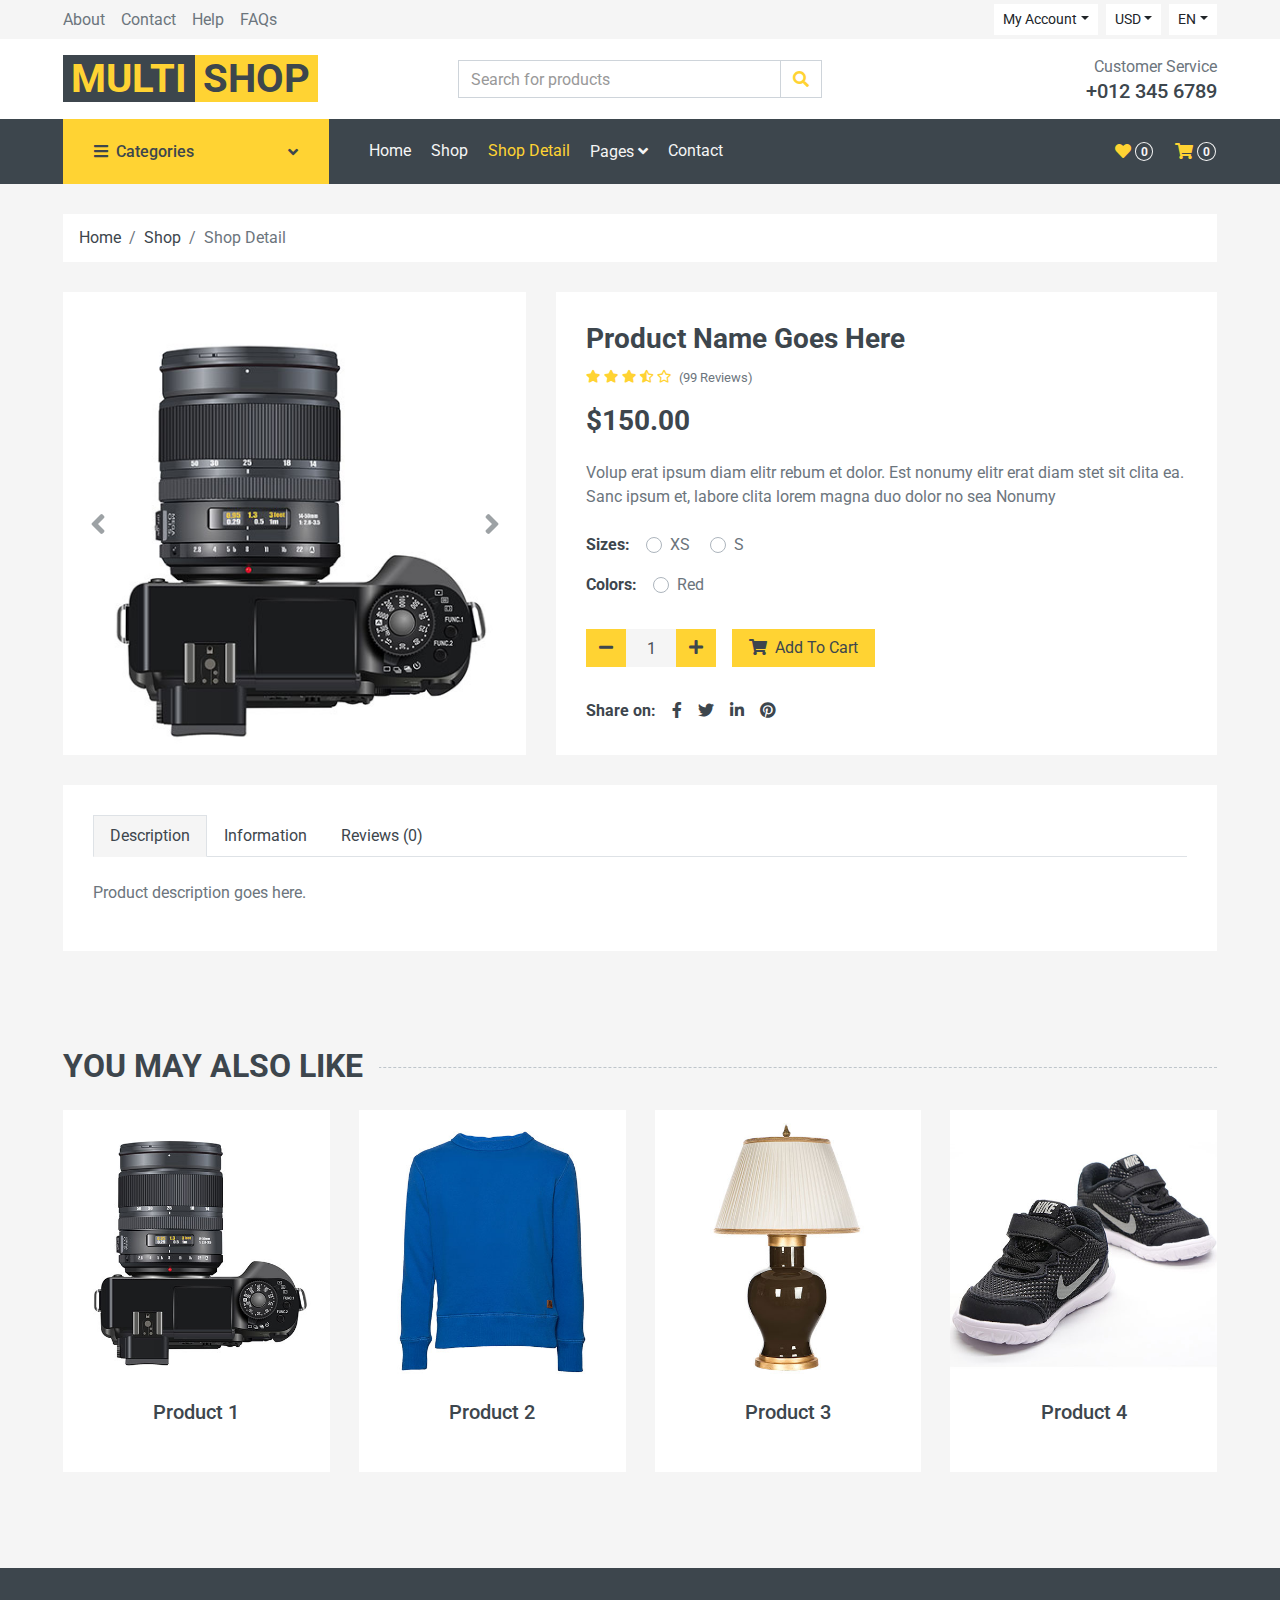
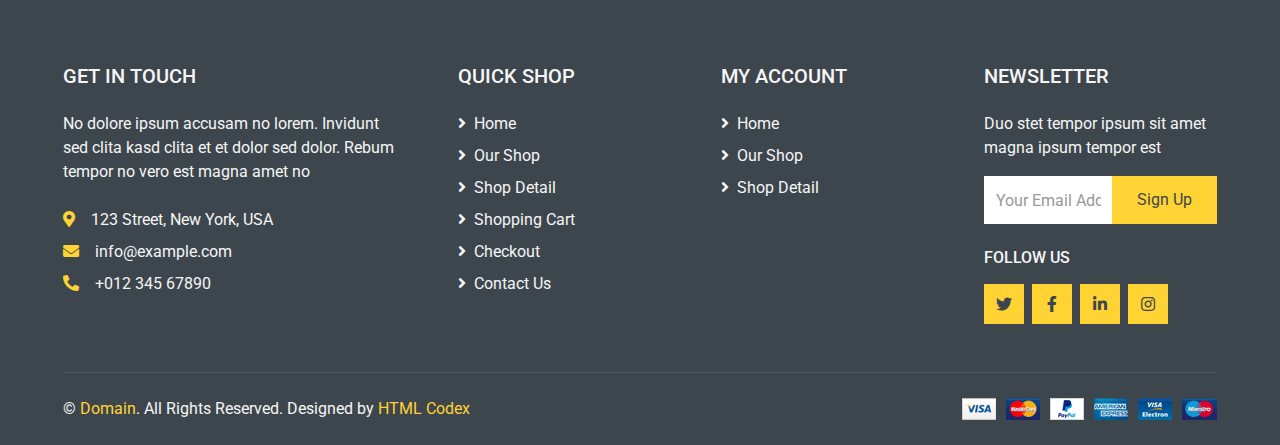
<file: vistas/detail.html>
<!DOCTYPE html>
<html lang="en">

<head>
    <meta charset="utf-8">
    <title>MultiShop - Online Shop Website Template</title>
    <meta content="width=device-width, initial-scale=1.0" name="viewport">
    <meta content="Free HTML Templates" name="keywords">
    <meta content="Free HTML Templates" name="description">

    <!-- Favicon -->
    <link href="../img/favicon.ico" rel="icon">

    <!-- Google Web Fonts -->
    <link rel="preconnect" href="https://fonts.gstatic.com">
    <link href="https://fonts.googleapis.com/css2?family=Roboto:wght@400;500;700&display=swap" rel="stylesheet">  

    <!-- Font Awesome -->
    <link href="https://cdnjs.cloudflare.com/ajax/libs/font-awesome/5.10.0/css/all.min.css" rel="stylesheet">

    <!-- Libraries Stylesheet -->
    <link href="../lib/animate/animate.min.css" rel="stylesheet">
    <link href="../lib/owlcarousel/assets/owl.carousel.min.css" rel="stylesheet">

    <!-- Customized Bootstrap Stylesheet -->
    <link href="../css/style.css" rel="stylesheet">
</head>

<body>
    <!-- Topbar Start -->
    <div class="container-fluid">
        <div class="row bg-secondary py-1 px-xl-5">
            <div class="col-lg-6 d-none d-lg-block">
                <div class="d-inline-flex align-items-center h-100">
                    <a class="text-body mr-3" href="">About</a>
                    <a class="text-body mr-3" href="">Contact</a>
                    <a class="text-body mr-3" href="">Help</a>
                    <a class="text-body mr-3" href="">FAQs</a>
                </div>
            </div>
            <div class="col-lg-6 text-center text-lg-right">
                <div class="d-inline-flex align-items-center">
                    <div class="btn-group">
                        <button type="button" class="btn btn-sm btn-light dropdown-toggle" data-toggle="dropdown">My Account</button>
                        <div class="dropdown-menu dropdown-menu-right">
                            <button class="dropdown-item" type="button">Sign in</button>
                            <button class="dropdown-item" type="button">Sign up</button>
                        </div>
                    </div>
                    <div class="btn-group mx-2">
                        <button type="button" class="btn btn-sm btn-light dropdown-toggle" data-toggle="dropdown">USD</button>
                        <div class="dropdown-menu dropdown-menu-right">
                            <button class="dropdown-item" type="button">EUR</button>
                            <button class="dropdown-item" type="button">GBP</button>
                            <button class="dropdown-item" type="button">CAD</button>
                        </div>
                    </div>
                    <div class="btn-group">
                        <button type="button" class="btn btn-sm btn-light dropdown-toggle" data-toggle="dropdown">EN</button>
                        <div class="dropdown-menu dropdown-menu-right">
                            <button class="dropdown-item" type="button">FR</button>
                            <button class="dropdown-item" type="button">AR</button>
                            <button class="dropdown-item" type="button">RU</button>
                        </div>
                    </div>
                </div>
                <div class="d-inline-flex align-items-center d-block d-lg-none">
                    <a href="" class="btn px-0 ml-2">
                        <i class="fas fa-heart text-dark"></i>
                        <span class="badge text-dark border border-dark rounded-circle" style="padding-bottom: 2px;">0</span>
                    </a>
                    <a href="" class="btn px-0 ml-2">
                        <i class="fas fa-shopping-cart text-dark"></i>
                        <span class="badge text-dark border border-dark rounded-circle" style="padding-bottom: 2px;">0</span>
                    </a>
                </div>
            </div>
        </div>
        <div class="row align-items-center bg-light py-3 px-xl-5 d-none d-lg-flex">
            <div class="col-lg-4">
                <a href="" class="text-decoration-none">
                    <span class="h1 text-uppercase text-primary bg-dark px-2">Multi</span>
                    <span class="h1 text-uppercase text-dark bg-primary px-2 ml-n1">Shop</span>
                </a>
            </div>
            <div class="col-lg-4 col-6 text-left">
                <form action="">
                    <div class="input-group">
                        <input type="text" class="form-control" placeholder="Search for products">
                        <div class="input-group-append">
                            <span class="input-group-text bg-transparent text-primary">
                                <i class="fa fa-search"></i>
                            </span>
                        </div>
                    </div>
                </form>
            </div>
            <div class="col-lg-4 col-6 text-right">
                <p class="m-0">Customer Service</p>
                <h5 class="m-0">+012 345 6789</h5>
            </div>
        </div>
    </div>
    <!-- Topbar End -->


    <!-- Navbar Start -->
    <div class="container-fluid bg-dark mb-30">
        <div class="row px-xl-5">
            <div class="col-lg-3 d-none d-lg-block">
                <a class="btn d-flex align-items-center justify-content-between bg-primary w-100" data-toggle="collapse" href="#navbar-vertical" style="height: 65px; padding: 0 30px;">
                    <h6 class="text-dark m-0"><i class="fa fa-bars mr-2"></i>Categories</h6>
                    <i class="fa fa-angle-down text-dark"></i>
                </a>
                <nav class="collapse position-absolute navbar navbar-vertical navbar-light align-items-start p-0 bg-light" id="navbar-vertical" style="width: calc(100% - 30px); z-index: 999;">
                    <div class="navbar-nav w-100">
                        <div class="nav-item dropdown dropright">
                            <a href="#" class="nav-link dropdown-toggle" data-toggle="dropdown">Dresses <i class="fa fa-angle-right float-right mt-1"></i></a>
                            <div class="dropdown-menu position-absolute rounded-0 border-0 m-0">
                                <a href="#" class="dropdown-item">Men's Dresses</a>
                                <a href="#" class="dropdown-item">Women's Dresses</a>
                                <a href="#" class="dropdown-item">Baby's Dresses</a>
                            </div>
                        </div>
                        <a href="#" class="nav-item nav-link">Shirts</a>
                        <a href="#" class="nav-item nav-link">Jeans</a>
                        <a href="#" class="nav-item nav-link">Swimwear</a>
                        <a href="#" class="nav-item nav-link">Sleepwear</a>
                        <a href="#" class="nav-item nav-link">Sportswear</a>
                        <a href="#" class="nav-item nav-link">Jumpsuits</a>
                        <a href="#" class="nav-item nav-link">Blazers</a>
                        <a href="#" class="nav-item nav-link">Jackets</a>
                        <a href="#" class="nav-item nav-link">Shoes</a>
                    </div>
                </nav>
            </div>
            <div class="col-lg-9">
                <nav class="navbar navbar-expand-lg bg-dark navbar-dark py-3 py-lg-0 px-0">
                    <a href="" class="text-decoration-none d-block d-lg-none">
                        <span class="h1 text-uppercase text-dark bg-light px-2">Multi</span>
                        <span class="h1 text-uppercase text-light bg-primary px-2 ml-n1">Shop</span>
                    </a>
                    <button type="button" class="navbar-toggler" data-toggle="collapse" data-target="#navbarCollapse">
                        <span class="navbar-toggler-icon"></span>
                    </button>
                    <div class="collapse navbar-collapse justify-content-between" id="navbarCollapse">
                        <div class="navbar-nav mr-auto py-0">
                            <a href="index.html" class="nav-item nav-link">Home</a>
                            <a href="shop.html" class="nav-item nav-link">Shop</a>
                            <a href="detail.html" class="nav-item nav-link active">Shop Detail</a>
                            <div class="nav-item dropdown">
                                <a href="#" class="nav-link dropdown-toggle" data-toggle="dropdown">Pages <i class="fa fa-angle-down mt-1"></i></a>
                                <div class="dropdown-menu bg-primary rounded-0 border-0 m-0">
                                    <a href="cart.html" class="dropdown-item">Shopping Cart</a>
                                    <a href="checkout.html" class="dropdown-item">Checkout</a>
                                </div>
                            </div>
                            <a href="contact.html" class="nav-item nav-link">Contact</a>
                        </div>
                        <div class="navbar-nav ml-auto py-0 d-none d-lg-block">
                            <a href="" class="btn px-0">
                                <i class="fas fa-heart text-primary"></i>
                                <span class="badge text-secondary border border-secondary rounded-circle" style="padding-bottom: 2px;">0</span>
                            </a>
                            <a href="" class="btn px-0 ml-3">
                                <i class="fas fa-shopping-cart text-primary"></i>
                                <span class="badge text-secondary border border-secondary rounded-circle" style="padding-bottom: 2px;">0</span>
                            </a>
                        </div>
                    </div>
                </nav>
            </div>
        </div>
    </div>
    <!-- Navbar End -->


    <!-- Breadcrumb Start -->
    <div class="container-fluid">
        <div class="row px-xl-5">
            <div class="col-12">
                <nav class="breadcrumb bg-light mb-30">
                    <a class="breadcrumb-item text-dark" href="index.html">Home</a>
                    <a class="breadcrumb-item text-dark" href="shop.html">Shop</a>
                    <span class="breadcrumb-item active">Shop Detail</span>
                </nav>
            </div>
        </div>
    </div>
    <!-- Breadcrumb End -->


    <!-- Shop Detail Start -->
    <div class="container-fluid pb-5">
        <div class="row px-xl-5">
            <div class="col-lg-5 mb-30">
                <div id="product-carousel" class="carousel slide" data-ride="carousel">
                    <div class="carousel-inner bg-light">
                        <div class="carousel-item active">
                            <img class="w-100 h-100" src="../img/product-1.jpg" alt="Image">
                        </div>
                        <div class="carousel-item">
                            <img class="w-100 h-100" src="../img/product-2.jpg" alt="Image">
                        </div>
                        <div class="carousel-item">
                            <img class="w-100 h-100" src="../img/product-3.jpg" alt="Image">
                        </div>
                        <div class="carousel-item">
                            <img class="w-100 h-100" src="../img/product-4.jpg" alt="Image">
                        </div>
                    </div>
                    <a class="carousel-control-prev" href="#product-carousel" data-slide="prev">
                        <i class="fa fa-2x fa-angle-left text-dark"></i>
                    </a>
                    <a class="carousel-control-next" href="#product-carousel" data-slide="next">
                        <i class="fa fa-2x fa-angle-right text-dark"></i>
                    </a>
                </div>
            </div>

            <div class="col-lg-7 h-auto mb-30">
                <div class="h-100 bg-light p-30">
                    <h3>Product Name Goes Here</h3>
                    <div class="d-flex mb-3">
                        <div class="text-primary mr-2">
                            <small class="fas fa-star"></small>
                            <small class="fas fa-star"></small>
                            <small class="fas fa-star"></small>
                            <small class="fas fa-star-half-alt"></small>
                            <small class="far fa-star"></small>
                        </div>
                        <small class="pt-1">(99 Reviews)</small>
                    </div>
                    <h3 class="font-weight-semi-bold mb-4">$150.00</h3>
                    <p class="mb-4">Volup erat ipsum diam elitr rebum et dolor. Est nonumy elitr erat diam stet sit
                        clita ea. Sanc ipsum et, labore clita lorem magna duo dolor no sea
                        Nonumy</p>
                    <div class="d-flex mb-3">
                        <strong class="text-dark mr-3">Sizes:</strong>
                        <form>
                            <div class="custom-control custom-radio custom-control-inline">
                                <input type="radio" class="custom-control-input" id="size-1" name="size">
                                <label class="custom-control-label" for="size-1">XS</label>
                            </div>
                            <div class="custom-control custom-radio custom-control-inline">
                                <input type="radio" class="custom-control-input" id="size-2" name="size">
                                <label class="custom-control-label" for="size-2">S</label>
                            </div>
                        </form>
                    </div>
                    <div class="d-flex mb-4">
                        <strong class="text-dark mr-3">Colors:</strong>
                        <form>
                            <div class="custom-control custom-radio custom-control-inline">
                                <input type="radio" class="custom-control-input" id="color-1" name="color">
                                <label class="custom-control-label" for="color-1">Red</label>
                            </div>
                        </form>
                    </div>
                    <div class="d-flex align-items-center mb-4 pt-2">
                        <div class="input-group quantity mr-3" style="width: 130px;">
                            <div class="input-group-btn">
                                <button class="btn btn-primary btn-minus">
                                    <i class="fa fa-minus"></i>
                                </button>
                            </div>
                            <input type="text" class="form-control bg-secondary border-0 text-center" value="1">
                            <div class="input-group-btn">
                                <button class="btn btn-primary btn-plus">
                                    <i class="fa fa-plus"></i>
                                </button>
                            </div>
                        </div>
                        <button class="btn btn-primary px-3"><i class="fa fa-shopping-cart mr-1"></i> Add To Cart</button>
                    </div>
                    <div class="d-flex pt-2">
                        <strong class="text-dark mr-2">Share on:</strong>
                        <div class="d-inline-flex">
                            <a class="text-dark px-2" href=""><i class="fab fa-facebook-f"></i></a>
                            <a class="text-dark px-2" href=""><i class="fab fa-twitter"></i></a>
                            <a class="text-dark px-2" href=""><i class="fab fa-linkedin-in"></i></a>
                            <a class="text-dark px-2" href=""><i class="fab fa-pinterest"></i></a>
                        </div>
                    </div>
                </div>
            </div>
        </div>
        <div class="row px-xl-5">
            <div class="col">
                <div class="bg-light p-30">
                    <div class="nav nav-tabs mb-4">
                        <a class="nav-item nav-link text-dark active" data-toggle="tab" href="#tab-pane-1">Description</a>
                        <a class="nav-item nav-link text-dark" data-toggle="tab" href="#tab-pane-2">Information</a>
                        <a class="nav-item nav-link text-dark" data-toggle="tab" href="#tab-pane-3">Reviews (0)</a>
                    </div>
                    <div class="tab-content">
                        <div class="tab-pane fade show active" id="tab-pane-1">
                            <p>Product description goes here.</p>
                        </div>
                        <div class="tab-pane fade" id="tab-pane-2">
                            <p>Additional information goes here.</p>
                        </div>
                        <div class="tab-pane fade" id="tab-pane-3">
                            <p>No reviews yet.</p>
                        </div>
                    </div>
                </div>
            </div>
        </div>
    </div>
    <!-- Shop Detail End -->


    <!-- Products Start -->
    <div class="container-fluid py-5">
        <h2 class="section-title position-relative text-uppercase mx-xl-5 mb-4"><span class="bg-secondary pr-3">You May Also Like</span></h2>
        <div class="row px-xl-5">
            <div class="col">
                <div class="owl-carousel related-carousel">
                    <div class="product-item bg-light">
                        <div class="product-img position-relative overflow-hidden">
                            <img class="img-fluid w-100" src="../img/product-1.jpg" alt="">
                        </div>
                        <div class="text-center py-4">
                            <h5 class="font-weight-semi-bold mb-4">Product 1</h5>
                        </div>
                    </div>
                    <div class="product-item bg-light">
                        <div class="product-img position-relative overflow-hidden">
                            <img class="img-fluid w-100" src="../img/product-2.jpg" alt="">
                        </div>
                        <div class="text-center py-4">
                            <h5 class="font-weight-semi-bold mb-4">Product 2</h5>
                        </div>
                    </div>
                    <div class="product-item bg-light">
                        <div class="product-img position-relative overflow-hidden">
                            <img class="img-fluid w-100" src="../img/product-3.jpg" alt="">
                        </div>
                        <div class="text-center py-4">
                            <h5 class="font-weight-semi-bold mb-4">Product 3</h5>
                        </div>
                    </div>
                    <div class="product-item bg-light">
                        <div class="product-img position-relative overflow-hidden">
                            <img class="img-fluid w-100" src="../img/product-4.jpg" alt="">
                        </div>
                        <div class="text-center py-4">
                            <h5 class="font-weight-semi-bold mb-4">Product 4</h5>
                        </div>
                    </div>
                </div>
            </div>
        </div>
    </div>
    <!-- Products End -->


    <!-- Footer Start -->
    <div class="container-fluid bg-dark text-secondary mt-5 pt-5">
        <div class="row px-xl-5 pt-5">
            <div class="col-lg-4 col-md-12 mb-5 pr-3 pr-xl-5">
                <h5 class="text-secondary text-uppercase mb-4">Get In Touch</h5>
                <p class="mb-4">No dolore ipsum accusam no lorem. Invidunt sed clita kasd clita et et dolor sed dolor. Rebum tempor no vero est magna amet no</p>
                <p class="mb-2"><i class="fa fa-map-marker-alt text-primary mr-3"></i>123 Street, New York, USA</p>
                <p class="mb-2"><i class="fa fa-envelope text-primary mr-3"></i>info@example.com</p>
                <p class="mb-0"><i class="fa fa-phone-alt text-primary mr-3"></i>+012 345 67890</p>
            </div>
            <div class="col-lg-8 col-md-12">
                <div class="row">
                    <div class="col-md-4 mb-5">
                        <h5 class="text-secondary text-uppercase mb-4">Quick Shop</h5>
                        <div class="d-flex flex-column justify-content-start">
                            <a class="text-secondary mb-2" href="index.html"><i class="fa fa-angle-right mr-2"></i>Home</a>
                            <a class="text-secondary mb-2" href="shop.html"><i class="fa fa-angle-right mr-2"></i>Our Shop</a>
                            <a class="text-secondary mb-2" href="detail.html"><i class="fa fa-angle-right mr-2"></i>Shop Detail</a>
                            <a class="text-secondary mb-2" href="cart.html"><i class="fa fa-angle-right mr-2"></i>Shopping Cart</a>
                            <a class="text-secondary mb-2" href="checkout.html"><i class="fa fa-angle-right mr-2"></i>Checkout</a>
                            <a class="text-secondary" href="contact.html"><i class="fa fa-angle-right mr-2"></i>Contact Us</a>
                        </div>
                    </div>
                    <div class="col-md-4 mb-5">
                        <h5 class="text-secondary text-uppercase mb-4">My Account</h5>
                        <div class="d-flex flex-column justify-content-start">
                            <a class="text-secondary mb-2" href="index.html"><i class="fa fa-angle-right mr-2"></i>Home</a>
                            <a class="text-secondary mb-2" href="shop.html"><i class="fa fa-angle-right mr-2"></i>Our Shop</a>
                            <a class="text-secondary mb-2" href="detail.html"><i class="fa fa-angle-right mr-2"></i>Shop Detail</a>
                        </div>
                    </div>
                    <div class="col-md-4 mb-5">
                        <h5 class="text-secondary text-uppercase mb-4">Newsletter</h5>
                        <p>Duo stet tempor ipsum sit amet magna ipsum tempor est</p>
                        <form action="">
                            <div class="input-group">
                                <input type="text" class="form-control border-0 py-4" placeholder="Your Email Address">
                                <div class="input-group-append">
                                    <button class="btn btn-primary px-4">Sign Up</button>
                                </div>
                            </div>
                        </form>
                        <h6 class="text-secondary text-uppercase mt-4 mb-3">Follow Us</h6>
                        <div class="d-flex">
                            <a class="btn btn-primary btn-square mr-2" href="#"><i class="fab fa-twitter"></i></a>
                            <a class="btn btn-primary btn-square mr-2" href="#"><i class="fab fa-facebook-f"></i></a>
                            <a class="btn btn-primary btn-square mr-2" href="#"><i class="fab fa-linkedin-in"></i></a>
                            <a class="btn btn-primary btn-square" href="#"><i class="fab fa-instagram"></i></a>
                        </div>
                    </div>
                </div>
            </div>
        </div>
        <div class="row border-top mx-xl-5 py-4" style="border-color: rgba(256, 256, 256, .1) !important;">
            <div class="col-md-6 px-xl-0">
                <p class="mb-md-0 text-center text-md-left text-secondary">
                    &copy; <a class="text-primary" href="#">Domain</a>. All Rights Reserved. Designed
                    by
                    <a class="text-primary" href="https://htmlcodex.com">HTML Codex</a>
                </p>
            </div>
            <div class="col-md-6 px-xl-0 text-center text-md-right">
                <img class="img-fluid" src="../img/payments.png" alt="">
            </div>
        </div>
    </div>
    <!-- Footer End -->


    <!-- Back to Top -->
    <a href="#" class="btn btn-primary back-to-top"><i class="fa fa-angle-double-up"></i></a>


    <!-- JavaScript Libraries -->
    <script src="https://code.jquery.com/jquery-3.4.1.min.js"></script>
    <script src="https://stackpath.bootstrapcdn.com/bootstrap/4.4.1/js/bootstrap.bundle.min.js"></script>
    <script src="../lib/easing/easing.min.js"></script>
    <script src="../lib/owlcarousel/owl.carousel.min.js"></script>

    <!-- Contact Javascript File -->
    <script src="../mail/jqBootstrapValidation.min.js"></script>
    <script src="../mail/contact.js"></script>

    <!-- Template Javascript -->
    <script src="../js/main.js"></script>
</body>

</html>
</file>
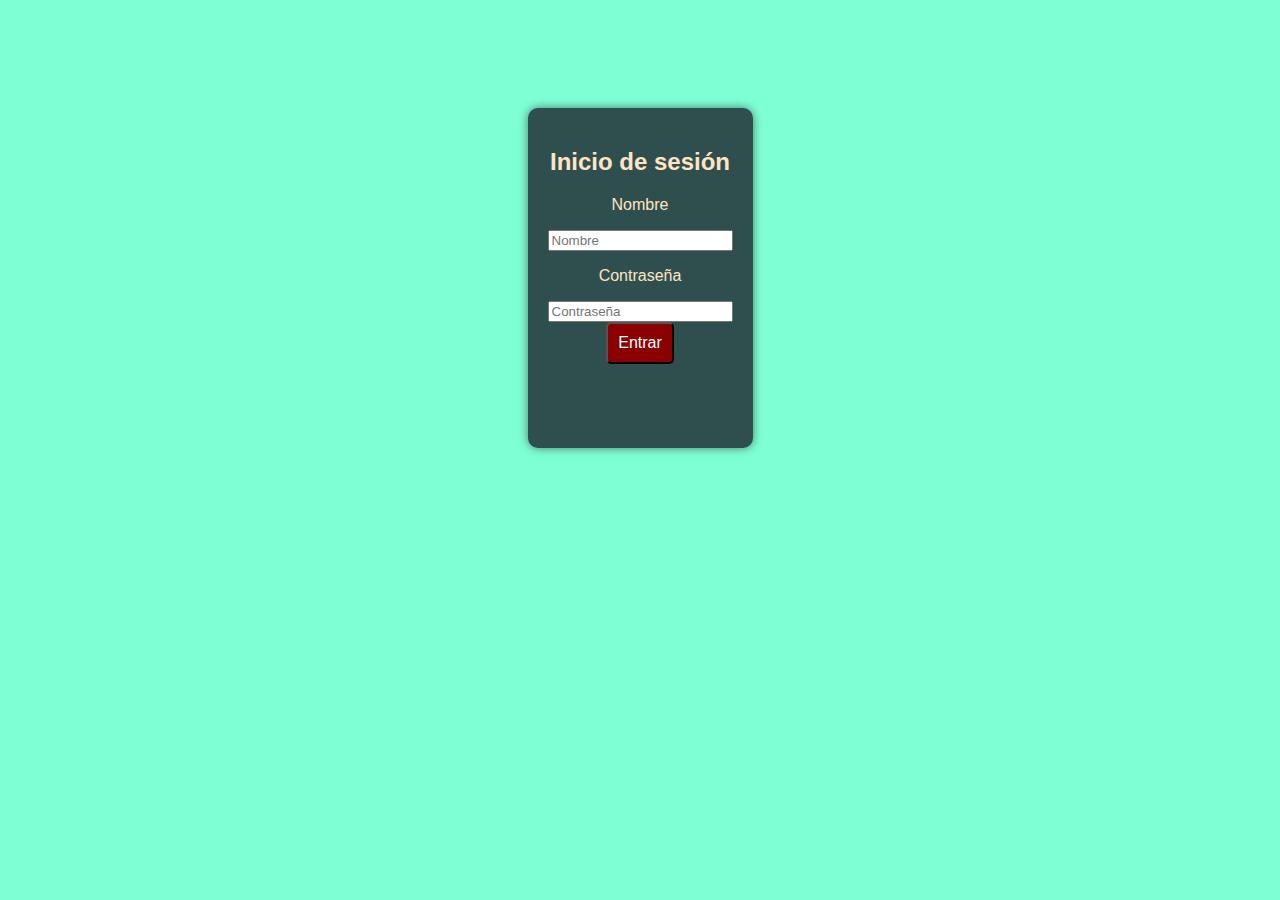
<file: vistas/index1.html>
<!DOCTYPE html>
<html lang="es">

<head>
    <meta charset="UTF-8">
    <meta name="viewport" content="width=device-width">
    <title>Mi página CS</title>
    <link rel="stylesheet" href="Styles.css">
</head>

<body>
    <div class="login-container">
        <h2>Inicio de sesión</h2>
        <form id="loginForm">
            <p>Nombre</p>
            <input type="text" id="nombre" name="nombre" placeholder="Nombre" required>
            <p>Contraseña</p>
            <input type="password" id="pass" name="pass" placeholder="Contraseña" required>
            <br>
            <button type="submit">Entrar</button>
        </form>
        <div id="respuesta"></div>
    </div>

    <script src="login.js"></script>
</body>

</html>
</file>
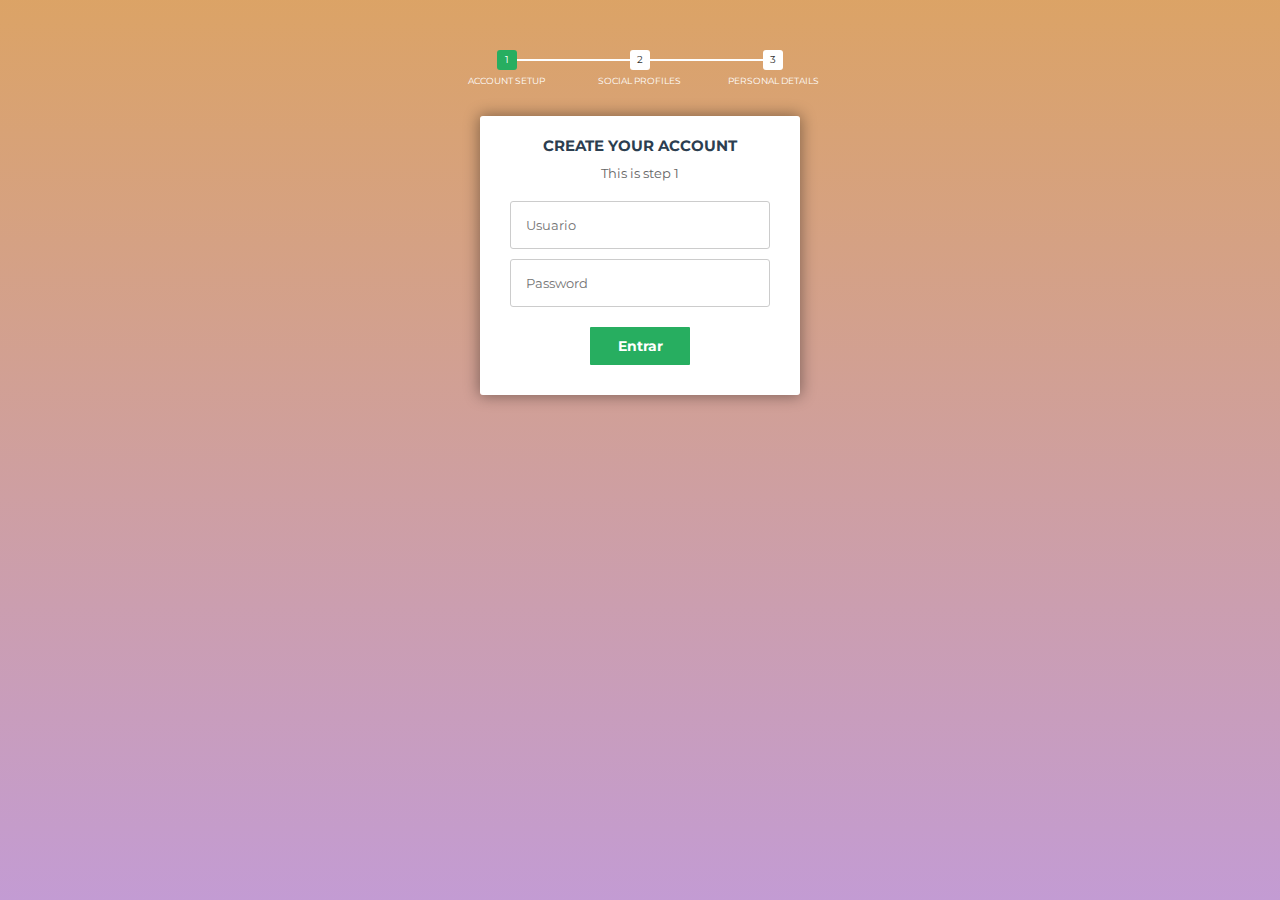
<file: vistas/login.html>
<!DOCTYPE html>
<html lang="en">
<head>
    <meta charset="UTF-8">
    <meta name="viewport" content="width=device-width, initial-scale=1.0">
    <title>Login</title>
    <link rel="stylesheet" href="../vistas/styleLogin.css ">
</head>
<body>
   <!-- multistep form -->
<form id="msform">
    <!-- progressbar -->
    <ul id="progressbar">
      <li class="active">Account Setup</li>
      <li>Social Profiles</li>
      <li>Personal Details</li>
    </ul>
    <!-- fieldsets -->
    <fieldset>
      <h2 class="fs-title">Create your account</h2>
      <h3 class="fs-subtitle">This is step 1</h3>
      <input type="text" name="email" placeholder="Usuario" id="nombre" />
      <input type="password" id="pass" name="pass" placeholder="Password" />
      <input type="submit" name="next" class="next action-button" value="Entrar" />
    </fieldset>
  </form>
  <script src="../vistas/login1.js"></script>
</body>
</html>
</file>
<file: vistas/Styles.css>
body{
    font-family: 'Franklin Gothic Medium', 'Arial Narrow', Arial, sans-serif;
    background-color:#7fffd4;
    display: flex;
    justify-content: center;
    align-items: center;
    color: bisque;
}
.login-container{
    background-color: #2f4f4f;
    text-align: center;
    height: 300px ;
    width: 150p;
    padding: 20px;
    border-radius: 10px;
    box-shadow: 0 0 10px rgba(0, 0, 0, 0.5);
    margin-top: 100px;
}
.login-container button{
    background-color: #8b0000;
    color: white;
    padding: 10px;
    border-radius: 5px;
    cursor: pointer;
    font-size: 16px;
}
</file>
<file: css/style.css>
/******* Bootstrap Theming ********/
/*!
 * Bootstrap v4.5.3 (https://getbootstrap.com/)
 * Copyright 2011-2020 The Bootstrap Authors
 * Copyright 2011-2020 Twitter, Inc.
 * Licensed under MIT (https://github.com/twbs/bootstrap/blob/main/LICENSE)
 */
:root {
  --blue: #007bff;
  --indigo: #6610f2;
  --purple: #6f42c1;
  --pink: #e83e8c;
  --red: #dc3545;
  --orange: #fd7e14;
  --yellow: #ffc107;
  --green: #28a745;
  --teal: #20c997;
  --cyan: #17a2b8;
  --white: #fff;
  --gray: #6c757d;
  --gray-dark: #343a40;
  --primary: #FFD333;
  --secondary: #F5F5F5;
  --success: #28a745;
  --info: #17a2b8;
  --warning: #ffc107;
  --danger: #dc3545;
  --light: #FFFFFF;
  --dark: #3D464D;
  --breakpoint-xs: 0;
  --breakpoint-sm: 576px;
  --breakpoint-md: 768px;
  --breakpoint-lg: 992px;
  --breakpoint-xl: 1200px;
  --font-family-sans-serif: "Roboto", sans-serif;
  --font-family-monospace: SFMono-Regular, Menlo, Monaco, Consolas, "Liberation Mono", "Courier New", monospace;
}

*,
*::before,
*::after {
  box-sizing: border-box;
}

html {
  font-family: sans-serif;
  line-height: 1.15;
  -webkit-text-size-adjust: 100%;
  -webkit-tap-highlight-color: rgba(0, 0, 0, 0);
}

article, aside, figcaption, figure, footer, header, hgroup, main, nav, section {
  display: block;
}

body {
  margin: 0;
  font-family: "Roboto", sans-serif;
  font-size: 1rem;
  font-weight: 400;
  line-height: 1.5;
  color: #6C757D;
  text-align: left;
  background-color: #F5F5F5;
}

[tabindex="-1"]:focus:not(:focus-visible) {
  outline: 0 !important;
}

hr {
  box-sizing: content-box;
  height: 0;
  overflow: visible;
}

h1, h2, h3, h4, h5, h6 {
  margin-top: 0;
  margin-bottom: 0.5rem;
}

p {
  margin-top: 0;
  margin-bottom: 1rem;
}

abbr[title],
abbr[data-original-title] {
  text-decoration: underline;
  text-decoration: underline dotted;
  cursor: help;
  border-bottom: 0;
  text-decoration-skip-ink: none;
}

address {
  margin-bottom: 1rem;
  font-style: normal;
  line-height: inherit;
}

ol,
ul,
dl {
  margin-top: 0;
  margin-bottom: 1rem;
}

ol ol,
ul ul,
ol ul,
ul ol {
  margin-bottom: 0;
}

dt {
  font-weight: 700;
}

dd {
  margin-bottom: .5rem;
  margin-left: 0;
}

blockquote {
  margin: 0 0 1rem;
}

b,
strong {
  font-weight: bolder;
}

small {
  font-size: 80%;
}

sub,
sup {
  position: relative;
  font-size: 75%;
  line-height: 0;
  vertical-align: baseline;
}

sub {
  bottom: -.25em;
}

sup {
  top: -.5em;
}

a {
  color: #FFD333;
  text-decoration: none;
  background-color: transparent;
}

a:hover {
  color: #e6b400;
  text-decoration: underline;
}

a:not([href]):not([class]) {
  color: inherit;
  text-decoration: none;
}

a:not([href]):not([class]):hover {
  color: inherit;
  text-decoration: none;
}

pre,
code,
kbd,
samp {
  font-family: SFMono-Regular, Menlo, Monaco, Consolas, "Liberation Mono", "Courier New", monospace;
  font-size: 1em;
}

pre {
  margin-top: 0;
  margin-bottom: 1rem;
  overflow: auto;
  -ms-overflow-style: scrollbar;
}

figure {
  margin: 0 0 1rem;
}

img {
  vertical-align: middle;
  border-style: none;
}

svg {
  overflow: hidden;
  vertical-align: middle;
}

table {
  border-collapse: collapse;
}

caption {
  padding-top: 0.75rem;
  padding-bottom: 0.75rem;
  color: #6c757d;
  text-align: left;
  caption-side: bottom;
}

th {
  text-align: inherit;
  text-align: -webkit-match-parent;
}

label {
  display: inline-block;
  margin-bottom: 0.5rem;
}

button {
  border-radius: 0;
}

button:focus {
  outline: 1px dotted;
  outline: 5px auto -webkit-focus-ring-color;
}

input,
button,
select,
optgroup,
textarea {
  margin: 0;
  font-family: inherit;
  font-size: inherit;
  line-height: inherit;
}

button,
input {
  overflow: visible;
}

button,
select {
  text-transform: none;
}

[role="button"] {
  cursor: pointer;
}

select {
  word-wrap: normal;
}

button,
[type="button"],
[type="reset"],
[type="submit"] {
  -webkit-appearance: button;
}

button:not(:disabled),
[type="button"]:not(:disabled),
[type="reset"]:not(:disabled),
[type="submit"]:not(:disabled) {
  cursor: pointer;
}

button::-moz-focus-inner,
[type="button"]::-moz-focus-inner,
[type="reset"]::-moz-focus-inner,
[type="submit"]::-moz-focus-inner {
  padding: 0;
  border-style: none;
}

input[type="radio"],
input[type="checkbox"] {
  box-sizing: border-box;
  padding: 0;
}

textarea {
  overflow: auto;
  resize: vertical;
}

fieldset {
  min-width: 0;
  padding: 0;
  margin: 0;
  border: 0;
}

legend {
  display: block;
  width: 100%;
  max-width: 100%;
  padding: 0;
  margin-bottom: .5rem;
  font-size: 1.5rem;
  line-height: inherit;
  color: inherit;
  white-space: normal;
}

@media (max-width: 1200px) {
  legend {
    font-size: calc(1.275rem + 0.3vw) ;
  }
}

progress {
  vertical-align: baseline;
}

[type="number"]::-webkit-inner-spin-button,
[type="number"]::-webkit-outer-spin-button {
  height: auto;
}

[type="search"] {
  outline-offset: -2px;
  -webkit-appearance: none;
}

[type="search"]::-webkit-search-decoration {
  -webkit-appearance: none;
}

::-webkit-file-upload-button {
  font: inherit;
  -webkit-appearance: button;
}

output {
  display: inline-block;
}

summary {
  display: list-item;
  cursor: pointer;
}

template {
  display: none;
}

[hidden] {
  display: none !important;
}

h1, h2, h3, h4, h5, h6,
.h1, .h2, .h3, .h4, .h5, .h6 {
  margin-bottom: 0.5rem;
  font-weight: 500;
  line-height: 1.2;
  color: #3D464D;
}

h1, .h1 {
  font-size: 2.5rem;
}

@media (max-width: 1200px) {
  h1, .h1 {
    font-size: calc(1.375rem + 1.5vw) ;
  }
}

h2, .h2 {
  font-size: 2rem;
}

@media (max-width: 1200px) {
  h2, .h2 {
    font-size: calc(1.325rem + 0.9vw) ;
  }
}

h3, .h3 {
  font-size: 1.75rem;
}

@media (max-width: 1200px) {
  h3, .h3 {
    font-size: calc(1.3rem + 0.6vw) ;
  }
}

h4, .h4 {
  font-size: 1.5rem;
}

@media (max-width: 1200px) {
  h4, .h4 {
    font-size: calc(1.275rem + 0.3vw) ;
  }
}

h5, .h5 {
  font-size: 1.25rem;
}

h6, .h6 {
  font-size: 1rem;
}

.lead {
  font-size: 1.25rem;
  font-weight: 300;
}

.display-1 {
  font-size: 6rem;
  font-weight: 300;
  line-height: 1.2;
}

@media (max-width: 1200px) {
  .display-1 {
    font-size: calc(1.725rem + 5.7vw) ;
  }
}

.display-2 {
  font-size: 5.5rem;
  font-weight: 300;
  line-height: 1.2;
}

@media (max-width: 1200px) {
  .display-2 {
    font-size: calc(1.675rem + 5.1vw) ;
  }
}

.display-3 {
  font-size: 4.5rem;
  font-weight: 300;
  line-height: 1.2;
}

@media (max-width: 1200px) {
  .display-3 {
    font-size: calc(1.575rem + 3.9vw) ;
  }
}

.display-4 {
  font-size: 3.5rem;
  font-weight: 300;
  line-height: 1.2;
}

@media (max-width: 1200px) {
  .display-4 {
    font-size: calc(1.475rem + 2.7vw) ;
  }
}

hr {
  margin-top: 1rem;
  margin-bottom: 1rem;
  border: 0;
  border-top: 1px solid rgba(0, 0, 0, 0.1);
}

small,
.small {
  font-size: 80%;
  font-weight: 400;
}

mark,
.mark {
  padding: 0.2em;
  background-color: #fcf8e3;
}

.list-unstyled {
  padding-left: 0;
  list-style: none;
}

.list-inline {
  padding-left: 0;
  list-style: none;
}

.list-inline-item {
  display: inline-block;
}

.list-inline-item:not(:last-child) {
  margin-right: 0.5rem;
}

.initialism {
  font-size: 90%;
  text-transform: uppercase;
}

.blockquote {
  margin-bottom: 1rem;
  font-size: 1.25rem;
}

.blockquote-footer {
  display: block;
  font-size: 80%;
  color: #6c757d;
}

.blockquote-footer::before {
  content: "\2014\00A0";
}

.img-fluid {
  max-width: 100%;
  height: auto;
}

.img-thumbnail {
  padding: 0.25rem;
  background-color: #F5F5F5;
  border: 1px solid #dee2e6;
  max-width: 100%;
  height: auto;
}

.figure {
  display: inline-block;
}

.figure-img {
  margin-bottom: 0.5rem;
  line-height: 1;
}

.figure-caption {
  font-size: 90%;
  color: #6c757d;
}

code {
  font-size: 87.5%;
  color: #e83e8c;
  word-wrap: break-word;
}

a > code {
  color: inherit;
}

kbd {
  padding: 0.2rem 0.4rem;
  font-size: 87.5%;
  color: #fff;
  background-color: #212529;
}

kbd kbd {
  padding: 0;
  font-size: 100%;
  font-weight: 700;
}

pre {
  display: block;
  font-size: 87.5%;
  color: #212529;
}

pre code {
  font-size: inherit;
  color: inherit;
  word-break: normal;
}

.pre-scrollable {
  max-height: 340px;
  overflow-y: scroll;
}

.container,
.container-fluid,
.container-sm,
.container-md,
.container-lg,
.container-xl {
  width: 100%;
  padding-right: 15px;
  padding-left: 15px;
  margin-right: auto;
  margin-left: auto;
}

@media (min-width: 576px) {
  .container, .container-sm {
    max-width: 540px;
  }
}

@media (min-width: 768px) {
  .container, .container-sm, .container-md {
    max-width: 720px;
  }
}

@media (min-width: 992px) {
  .container, .container-sm, .container-md, .container-lg {
    max-width: 960px;
  }
}

@media (min-width: 1200px) {
  .container, .container-sm, .container-md, .container-lg, .container-xl {
    max-width: 1140px;
  }
}

.row {
  display: flex;
  flex-wrap: wrap;
  margin-right: -15px;
  margin-left: -15px;
}

.no-gutters {
  margin-right: 0;
  margin-left: 0;
}

.no-gutters > .col,
.no-gutters > [class*="col-"] {
  padding-right: 0;
  padding-left: 0;
}

.col-1, .col-2, .col-3, .col-4, .col-5, .col-6, .col-7, .col-8, .col-9, .col-10, .col-11, .col-12, .col,
.col-auto, .col-sm-1, .col-sm-2, .col-sm-3, .col-sm-4, .col-sm-5, .col-sm-6, .col-sm-7, .col-sm-8, .col-sm-9, .col-sm-10, .col-sm-11, .col-sm-12, .col-sm,
.col-sm-auto, .col-md-1, .col-md-2, .col-md-3, .col-md-4, .col-md-5, .col-md-6, .col-md-7, .col-md-8, .col-md-9, .col-md-10, .col-md-11, .col-md-12, .col-md,
.col-md-auto, .col-lg-1, .col-lg-2, .col-lg-3, .col-lg-4, .col-lg-5, .col-lg-6, .col-lg-7, .col-lg-8, .col-lg-9, .col-lg-10, .col-lg-11, .col-lg-12, .col-lg,
.col-lg-auto, .col-xl-1, .col-xl-2, .col-xl-3, .col-xl-4, .col-xl-5, .col-xl-6, .col-xl-7, .col-xl-8, .col-xl-9, .col-xl-10, .col-xl-11, .col-xl-12, .col-xl,
.col-xl-auto {
  position: relative;
  width: 100%;
  padding-right: 15px;
  padding-left: 15px;
}

.col {
  flex-basis: 0;
  flex-grow: 1;
  max-width: 100%;
}

.row-cols-1 > * {
  flex: 0 0 100%;
  max-width: 100%;
}

.row-cols-2 > * {
  flex: 0 0 50%;
  max-width: 50%;
}

.row-cols-3 > * {
  flex: 0 0 33.33333%;
  max-width: 33.33333%;
}

.row-cols-4 > * {
  flex: 0 0 25%;
  max-width: 25%;
}

.row-cols-5 > * {
  flex: 0 0 20%;
  max-width: 20%;
}

.row-cols-6 > * {
  flex: 0 0 16.66667%;
  max-width: 16.66667%;
}

.col-auto {
  flex: 0 0 auto;
  width: auto;
  max-width: 100%;
}

.col-1 {
  flex: 0 0 8.33333%;
  max-width: 8.33333%;
}

.col-2 {
  flex: 0 0 16.66667%;
  max-width: 16.66667%;
}

.col-3 {
  flex: 0 0 25%;
  max-width: 25%;
}

.col-4 {
  flex: 0 0 33.33333%;
  max-width: 33.33333%;
}

.col-5 {
  flex: 0 0 41.66667%;
  max-width: 41.66667%;
}

.col-6 {
  flex: 0 0 50%;
  max-width: 50%;
}

.col-7 {
  flex: 0 0 58.33333%;
  max-width: 58.33333%;
}

.col-8 {
  flex: 0 0 66.66667%;
  max-width: 66.66667%;
}

.col-9 {
  flex: 0 0 75%;
  max-width: 75%;
}

.col-10 {
  flex: 0 0 83.33333%;
  max-width: 83.33333%;
}

.col-11 {
  flex: 0 0 91.66667%;
  max-width: 91.66667%;
}

.col-12 {
  flex: 0 0 100%;
  max-width: 100%;
}

.order-first {
  order: -1;
}

.order-last {
  order: 13;
}

.order-0 {
  order: 0;
}

.order-1 {
  order: 1;
}

.order-2 {
  order: 2;
}

.order-3 {
  order: 3;
}

.order-4 {
  order: 4;
}

.order-5 {
  order: 5;
}

.order-6 {
  order: 6;
}

.order-7 {
  order: 7;
}

.order-8 {
  order: 8;
}

.order-9 {
  order: 9;
}

.order-10 {
  order: 10;
}

.order-11 {
  order: 11;
}

.order-12 {
  order: 12;
}

.offset-1 {
  margin-left: 8.33333%;
}

.offset-2 {
  margin-left: 16.66667%;
}

.offset-3 {
  margin-left: 25%;
}

.offset-4 {
  margin-left: 33.33333%;
}

.offset-5 {
  margin-left: 41.66667%;
}

.offset-6 {
  margin-left: 50%;
}

.offset-7 {
  margin-left: 58.33333%;
}

.offset-8 {
  margin-left: 66.66667%;
}

.offset-9 {
  margin-left: 75%;
}

.offset-10 {
  margin-left: 83.33333%;
}

.offset-11 {
  margin-left: 91.66667%;
}

@media (min-width: 576px) {
  .col-sm {
    flex-basis: 0;
    flex-grow: 1;
    max-width: 100%;
  }
  .row-cols-sm-1 > * {
    flex: 0 0 100%;
    max-width: 100%;
  }
  .row-cols-sm-2 > * {
    flex: 0 0 50%;
    max-width: 50%;
  }
  .row-cols-sm-3 > * {
    flex: 0 0 33.33333%;
    max-width: 33.33333%;
  }
  .row-cols-sm-4 > * {
    flex: 0 0 25%;
    max-width: 25%;
  }
  .row-cols-sm-5 > * {
    flex: 0 0 20%;
    max-width: 20%;
  }
  .row-cols-sm-6 > * {
    flex: 0 0 16.66667%;
    max-width: 16.66667%;
  }
  .col-sm-auto {
    flex: 0 0 auto;
    width: auto;
    max-width: 100%;
  }
  .col-sm-1 {
    flex: 0 0 8.33333%;
    max-width: 8.33333%;
  }
  .col-sm-2 {
    flex: 0 0 16.66667%;
    max-width: 16.66667%;
  }
  .col-sm-3 {
    flex: 0 0 25%;
    max-width: 25%;
  }
  .col-sm-4 {
    flex: 0 0 33.33333%;
    max-width: 33.33333%;
  }
  .col-sm-5 {
    flex: 0 0 41.66667%;
    max-width: 41.66667%;
  }
  .col-sm-6 {
    flex: 0 0 50%;
    max-width: 50%;
  }
  .col-sm-7 {
    flex: 0 0 58.33333%;
    max-width: 58.33333%;
  }
  .col-sm-8 {
    flex: 0 0 66.66667%;
    max-width: 66.66667%;
  }
  .col-sm-9 {
    flex: 0 0 75%;
    max-width: 75%;
  }
  .col-sm-10 {
    flex: 0 0 83.33333%;
    max-width: 83.33333%;
  }
  .col-sm-11 {
    flex: 0 0 91.66667%;
    max-width: 91.66667%;
  }
  .col-sm-12 {
    flex: 0 0 100%;
    max-width: 100%;
  }
  .order-sm-first {
    order: -1;
  }
  .order-sm-last {
    order: 13;
  }
  .order-sm-0 {
    order: 0;
  }
  .order-sm-1 {
    order: 1;
  }
  .order-sm-2 {
    order: 2;
  }
  .order-sm-3 {
    order: 3;
  }
  .order-sm-4 {
    order: 4;
  }
  .order-sm-5 {
    order: 5;
  }
  .order-sm-6 {
    order: 6;
  }
  .order-sm-7 {
    order: 7;
  }
  .order-sm-8 {
    order: 8;
  }
  .order-sm-9 {
    order: 9;
  }
  .order-sm-10 {
    order: 10;
  }
  .order-sm-11 {
    order: 11;
  }
  .order-sm-12 {
    order: 12;
  }
  .offset-sm-0 {
    margin-left: 0;
  }
  .offset-sm-1 {
    margin-left: 8.33333%;
  }
  .offset-sm-2 {
    margin-left: 16.66667%;
  }
  .offset-sm-3 {
    margin-left: 25%;
  }
  .offset-sm-4 {
    margin-left: 33.33333%;
  }
  .offset-sm-5 {
    margin-left: 41.66667%;
  }
  .offset-sm-6 {
    margin-left: 50%;
  }
  .offset-sm-7 {
    margin-left: 58.33333%;
  }
  .offset-sm-8 {
    margin-left: 66.66667%;
  }
  .offset-sm-9 {
    margin-left: 75%;
  }
  .offset-sm-10 {
    margin-left: 83.33333%;
  }
  .offset-sm-11 {
    margin-left: 91.66667%;
  }
}

@media (min-width: 768px) {
  .col-md {
    flex-basis: 0;
    flex-grow: 1;
    max-width: 100%;
  }
  .row-cols-md-1 > * {
    flex: 0 0 100%;
    max-width: 100%;
  }
  .row-cols-md-2 > * {
    flex: 0 0 50%;
    max-width: 50%;
  }
  .row-cols-md-3 > * {
    flex: 0 0 33.33333%;
    max-width: 33.33333%;
  }
  .row-cols-md-4 > * {
    flex: 0 0 25%;
    max-width: 25%;
  }
  .row-cols-md-5 > * {
    flex: 0 0 20%;
    max-width: 20%;
  }
  .row-cols-md-6 > * {
    flex: 0 0 16.66667%;
    max-width: 16.66667%;
  }
  .col-md-auto {
    flex: 0 0 auto;
    width: auto;
    max-width: 100%;
  }
  .col-md-1 {
    flex: 0 0 8.33333%;
    max-width: 8.33333%;
  }
  .col-md-2 {
    flex: 0 0 16.66667%;
    max-width: 16.66667%;
  }
  .col-md-3 {
    flex: 0 0 25%;
    max-width: 25%;
  }
  .col-md-4 {
    flex: 0 0 33.33333%;
    max-width: 33.33333%;
  }
  .col-md-5 {
    flex: 0 0 41.66667%;
    max-width: 41.66667%;
  }
  .col-md-6 {
    flex: 0 0 50%;
    max-width: 50%;
  }
  .col-md-7 {
    flex: 0 0 58.33333%;
    max-width: 58.33333%;
  }
  .col-md-8 {
    flex: 0 0 66.66667%;
    max-width: 66.66667%;
  }
  .col-md-9 {
    flex: 0 0 75%;
    max-width: 75%;
  }
  .col-md-10 {
    flex: 0 0 83.33333%;
    max-width: 83.33333%;
  }
  .col-md-11 {
    flex: 0 0 91.66667%;
    max-width: 91.66667%;
  }
  .col-md-12 {
    flex: 0 0 100%;
    max-width: 100%;
  }
  .order-md-first {
    order: -1;
  }
  .order-md-last {
    order: 13;
  }
  .order-md-0 {
    order: 0;
  }
  .order-md-1 {
    order: 1;
  }
  .order-md-2 {
    order: 2;
  }
  .order-md-3 {
    order: 3;
  }
  .order-md-4 {
    order: 4;
  }
  .order-md-5 {
    order: 5;
  }
  .order-md-6 {
    order: 6;
  }
  .order-md-7 {
    order: 7;
  }
  .order-md-8 {
    order: 8;
  }
  .order-md-9 {
    order: 9;
  }
  .order-md-10 {
    order: 10;
  }
  .order-md-11 {
    order: 11;
  }
  .order-md-12 {
    order: 12;
  }
  .offset-md-0 {
    margin-left: 0;
  }
  .offset-md-1 {
    margin-left: 8.33333%;
  }
  .offset-md-2 {
    margin-left: 16.66667%;
  }
  .offset-md-3 {
    margin-left: 25%;
  }
  .offset-md-4 {
    margin-left: 33.33333%;
  }
  .offset-md-5 {
    margin-left: 41.66667%;
  }
  .offset-md-6 {
    margin-left: 50%;
  }
  .offset-md-7 {
    margin-left: 58.33333%;
  }
  .offset-md-8 {
    margin-left: 66.66667%;
  }
  .offset-md-9 {
    margin-left: 75%;
  }
  .offset-md-10 {
    margin-left: 83.33333%;
  }
  .offset-md-11 {
    margin-left: 91.66667%;
  }
}

@media (min-width: 992px) {
  .col-lg {
    flex-basis: 0;
    flex-grow: 1;
    max-width: 100%;
  }
  .row-cols-lg-1 > * {
    flex: 0 0 100%;
    max-width: 100%;
  }
  .row-cols-lg-2 > * {
    flex: 0 0 50%;
    max-width: 50%;
  }
  .row-cols-lg-3 > * {
    flex: 0 0 33.33333%;
    max-width: 33.33333%;
  }
  .row-cols-lg-4 > * {
    flex: 0 0 25%;
    max-width: 25%;
  }
  .row-cols-lg-5 > * {
    flex: 0 0 20%;
    max-width: 20%;
  }
  .row-cols-lg-6 > * {
    flex: 0 0 16.66667%;
    max-width: 16.66667%;
  }
  .col-lg-auto {
    flex: 0 0 auto;
    width: auto;
    max-width: 100%;
  }
  .col-lg-1 {
    flex: 0 0 8.33333%;
    max-width: 8.33333%;
  }
  .col-lg-2 {
    flex: 0 0 16.66667%;
    max-width: 16.66667%;
  }
  .col-lg-3 {
    flex: 0 0 25%;
    max-width: 25%;
  }
  .col-lg-4 {
    flex: 0 0 33.33333%;
    max-width: 33.33333%;
  }
  .col-lg-5 {
    flex: 0 0 41.66667%;
    max-width: 41.66667%;
  }
  .col-lg-6 {
    flex: 0 0 50%;
    max-width: 50%;
  }
  .col-lg-7 {
    flex: 0 0 58.33333%;
    max-width: 58.33333%;
  }
  .col-lg-8 {
    flex: 0 0 66.66667%;
    max-width: 66.66667%;
  }
  .col-lg-9 {
    flex: 0 0 75%;
    max-width: 75%;
  }
  .col-lg-10 {
    flex: 0 0 83.33333%;
    max-width: 83.33333%;
  }
  .col-lg-11 {
    flex: 0 0 91.66667%;
    max-width: 91.66667%;
  }
  .col-lg-12 {
    flex: 0 0 100%;
    max-width: 100%;
  }
  .order-lg-first {
    order: -1;
  }
  .order-lg-last {
    order: 13;
  }
  .order-lg-0 {
    order: 0;
  }
  .order-lg-1 {
    order: 1;
  }
  .order-lg-2 {
    order: 2;
  }
  .order-lg-3 {
    order: 3;
  }
  .order-lg-4 {
    order: 4;
  }
  .order-lg-5 {
    order: 5;
  }
  .order-lg-6 {
    order: 6;
  }
  .order-lg-7 {
    order: 7;
  }
  .order-lg-8 {
    order: 8;
  }
  .order-lg-9 {
    order: 9;
  }
  .order-lg-10 {
    order: 10;
  }
  .order-lg-11 {
    order: 11;
  }
  .order-lg-12 {
    order: 12;
  }
  .offset-lg-0 {
    margin-left: 0;
  }
  .offset-lg-1 {
    margin-left: 8.33333%;
  }
  .offset-lg-2 {
    margin-left: 16.66667%;
  }
  .offset-lg-3 {
    margin-left: 25%;
  }
  .offset-lg-4 {
    margin-left: 33.33333%;
  }
  .offset-lg-5 {
    margin-left: 41.66667%;
  }
  .offset-lg-6 {
    margin-left: 50%;
  }
  .offset-lg-7 {
    margin-left: 58.33333%;
  }
  .offset-lg-8 {
    margin-left: 66.66667%;
  }
  .offset-lg-9 {
    margin-left: 75%;
  }
  .offset-lg-10 {
    margin-left: 83.33333%;
  }
  .offset-lg-11 {
    margin-left: 91.66667%;
  }
}

@media (min-width: 1200px) {
  .col-xl {
    flex-basis: 0;
    flex-grow: 1;
    max-width: 100%;
  }
  .row-cols-xl-1 > * {
    flex: 0 0 100%;
    max-width: 100%;
  }
  .row-cols-xl-2 > * {
    flex: 0 0 50%;
    max-width: 50%;
  }
  .row-cols-xl-3 > * {
    flex: 0 0 33.33333%;
    max-width: 33.33333%;
  }
  .row-cols-xl-4 > * {
    flex: 0 0 25%;
    max-width: 25%;
  }
  .row-cols-xl-5 > * {
    flex: 0 0 20%;
    max-width: 20%;
  }
  .row-cols-xl-6 > * {
    flex: 0 0 16.66667%;
    max-width: 16.66667%;
  }
  .col-xl-auto {
    flex: 0 0 auto;
    width: auto;
    max-width: 100%;
  }
  .col-xl-1 {
    flex: 0 0 8.33333%;
    max-width: 8.33333%;
  }
  .col-xl-2 {
    flex: 0 0 16.66667%;
    max-width: 16.66667%;
  }
  .col-xl-3 {
    flex: 0 0 25%;
    max-width: 25%;
  }
  .col-xl-4 {
    flex: 0 0 33.33333%;
    max-width: 33.33333%;
  }
  .col-xl-5 {
    flex: 0 0 41.66667%;
    max-width: 41.66667%;
  }
  .col-xl-6 {
    flex: 0 0 50%;
    max-width: 50%;
  }
  .col-xl-7 {
    flex: 0 0 58.33333%;
    max-width: 58.33333%;
  }
  .col-xl-8 {
    flex: 0 0 66.66667%;
    max-width: 66.66667%;
  }
  .col-xl-9 {
    flex: 0 0 75%;
    max-width: 75%;
  }
  .col-xl-10 {
    flex: 0 0 83.33333%;
    max-width: 83.33333%;
  }
  .col-xl-11 {
    flex: 0 0 91.66667%;
    max-width: 91.66667%;
  }
  .col-xl-12 {
    flex: 0 0 100%;
    max-width: 100%;
  }
  .order-xl-first {
    order: -1;
  }
  .order-xl-last {
    order: 13;
  }
  .order-xl-0 {
    order: 0;
  }
  .order-xl-1 {
    order: 1;
  }
  .order-xl-2 {
    order: 2;
  }
  .order-xl-3 {
    order: 3;
  }
  .order-xl-4 {
    order: 4;
  }
  .order-xl-5 {
    order: 5;
  }
  .order-xl-6 {
    order: 6;
  }
  .order-xl-7 {
    order: 7;
  }
  .order-xl-8 {
    order: 8;
  }
  .order-xl-9 {
    order: 9;
  }
  .order-xl-10 {
    order: 10;
  }
  .order-xl-11 {
    order: 11;
  }
  .order-xl-12 {
    order: 12;
  }
  .offset-xl-0 {
    margin-left: 0;
  }
  .offset-xl-1 {
    margin-left: 8.33333%;
  }
  .offset-xl-2 {
    margin-left: 16.66667%;
  }
  .offset-xl-3 {
    margin-left: 25%;
  }
  .offset-xl-4 {
    margin-left: 33.33333%;
  }
  .offset-xl-5 {
    margin-left: 41.66667%;
  }
  .offset-xl-6 {
    margin-left: 50%;
  }
  .offset-xl-7 {
    margin-left: 58.33333%;
  }
  .offset-xl-8 {
    margin-left: 66.66667%;
  }
  .offset-xl-9 {
    margin-left: 75%;
  }
  .offset-xl-10 {
    margin-left: 83.33333%;
  }
  .offset-xl-11 {
    margin-left: 91.66667%;
  }
}

.table {
  width: 100%;
  margin-bottom: 1rem;
  color: #6C757D;
}

.table th,
.table td {
  padding: 0.75rem;
  vertical-align: top;
  border-top: 1px solid #dee2e6;
}

.table thead th {
  vertical-align: bottom;
  border-bottom: 2px solid #dee2e6;
}

.table tbody + tbody {
  border-top: 2px solid #dee2e6;
}

.table-sm th,
.table-sm td {
  padding: 0.3rem;
}

.table-bordered {
  border: 1px solid #dee2e6;
}

.table-bordered th,
.table-bordered td {
  border: 1px solid #dee2e6;
}

.table-bordered thead th,
.table-bordered thead td {
  border-bottom-width: 2px;
}

.table-borderless th,
.table-borderless td,
.table-borderless thead th,
.table-borderless tbody + tbody {
  border: 0;
}

.table-striped tbody tr:nth-of-type(odd) {
  background-color: rgba(0, 0, 0, 0.05);
}

.table-hover tbody tr:hover {
  color: #6C757D;
  background-color: rgba(0, 0, 0, 0.075);
}

.table-primary,
.table-primary > th,
.table-primary > td {
  background-color: #fff3c6;
}

.table-primary th,
.table-primary td,
.table-primary thead th,
.table-primary tbody + tbody {
  border-color: #ffe895;
}

.table-hover .table-primary:hover {
  background-color: #ffeead;
}

.table-hover .table-primary:hover > td,
.table-hover .table-primary:hover > th {
  background-color: #ffeead;
}

.table-secondary,
.table-secondary > th,
.table-secondary > td {
  background-color: #fcfcfc;
}

.table-secondary th,
.table-secondary td,
.table-secondary thead th,
.table-secondary tbody + tbody {
  border-color: #fafafa;
}

.table-hover .table-secondary:hover {
  background-color: #efefef;
}

.table-hover .table-secondary:hover > td,
.table-hover .table-secondary:hover > th {
  background-color: #efefef;
}

.table-success,
.table-success > th,
.table-success > td {
  background-color: #c3e6cb;
}

.table-success th,
.table-success td,
.table-success thead th,
.table-success tbody + tbody {
  border-color: #8fd19e;
}

.table-hover .table-success:hover {
  background-color: #b1dfbb;
}

.table-hover .table-success:hover > td,
.table-hover .table-success:hover > th {
  background-color: #b1dfbb;
}

.table-info,
.table-info > th,
.table-info > td {
  background-color: #bee5eb;
}

.table-info th,
.table-info td,
.table-info thead th,
.table-info tbody + tbody {
  border-color: #86cfda;
}

.table-hover .table-info:hover {
  background-color: #abdde5;
}

.table-hover .table-info:hover > td,
.table-hover .table-info:hover > th {
  background-color: #abdde5;
}

.table-warning,
.table-warning > th,
.table-warning > td {
  background-color: #ffeeba;
}

.table-warning th,
.table-warning td,
.table-warning thead th,
.table-warning tbody + tbody {
  border-color: #ffdf7e;
}

.table-hover .table-warning:hover {
  background-color: #ffe8a1;
}

.table-hover .table-warning:hover > td,
.table-hover .table-warning:hover > th {
  background-color: #ffe8a1;
}

.table-danger,
.table-danger > th,
.table-danger > td {
  background-color: #f5c6cb;
}

.table-danger th,
.table-danger td,
.table-danger thead th,
.table-danger tbody + tbody {
  border-color: #ed969e;
}

.table-hover .table-danger:hover {
  background-color: #f1b0b7;
}

.table-hover .table-danger:hover > td,
.table-hover .table-danger:hover > th {
  background-color: #f1b0b7;
}

.table-light,
.table-light > th,
.table-light > td {
  background-color: white;
}

.table-light th,
.table-light td,
.table-light thead th,
.table-light tbody + tbody {
  border-color: white;
}

.table-hover .table-light:hover {
  background-color: #f2f2f2;
}

.table-hover .table-light:hover > td,
.table-hover .table-light:hover > th {
  background-color: #f2f2f2;
}

.table-dark,
.table-dark > th,
.table-dark > td {
  background-color: #c9cbcd;
}

.table-dark th,
.table-dark td,
.table-dark thead th,
.table-dark tbody + tbody {
  border-color: #9a9fa2;
}

.table-hover .table-dark:hover {
  background-color: #bcbec1;
}

.table-hover .table-dark:hover > td,
.table-hover .table-dark:hover > th {
  background-color: #bcbec1;
}

.table-active,
.table-active > th,
.table-active > td {
  background-color: rgba(0, 0, 0, 0.075);
}

.table-hover .table-active:hover {
  background-color: rgba(0, 0, 0, 0.075);
}

.table-hover .table-active:hover > td,
.table-hover .table-active:hover > th {
  background-color: rgba(0, 0, 0, 0.075);
}

.table .thead-dark th {
  color: #fff;
  background-color: #343a40;
  border-color: #454d55;
}

.table .thead-light th {
  color: #495057;
  background-color: #e9ecef;
  border-color: #dee2e6;
}

.table-dark {
  color: #fff;
  background-color: #343a40;
}

.table-dark th,
.table-dark td,
.table-dark thead th {
  border-color: #454d55;
}

.table-dark.table-bordered {
  border: 0;
}

.table-dark.table-striped tbody tr:nth-of-type(odd) {
  background-color: rgba(255, 255, 255, 0.05);
}

.table-dark.table-hover tbody tr:hover {
  color: #fff;
  background-color: rgba(255, 255, 255, 0.075);
}

@media (max-width: 575.98px) {
  .table-responsive-sm {
    display: block;
    width: 100%;
    overflow-x: auto;
    -webkit-overflow-scrolling: touch;
  }
  .table-responsive-sm > .table-bordered {
    border: 0;
  }
}

@media (max-width: 767.98px) {
  .table-responsive-md {
    display: block;
    width: 100%;
    overflow-x: auto;
    -webkit-overflow-scrolling: touch;
  }
  .table-responsive-md > .table-bordered {
    border: 0;
  }
}

@media (max-width: 991.98px) {
  .table-responsive-lg {
    display: block;
    width: 100%;
    overflow-x: auto;
    -webkit-overflow-scrolling: touch;
  }
  .table-responsive-lg > .table-bordered {
    border: 0;
  }
}

@media (max-width: 1199.98px) {
  .table-responsive-xl {
    display: block;
    width: 100%;
    overflow-x: auto;
    -webkit-overflow-scrolling: touch;
  }
  .table-responsive-xl > .table-bordered {
    border: 0;
  }
}

.table-responsive {
  display: block;
  width: 100%;
  overflow-x: auto;
  -webkit-overflow-scrolling: touch;
}

.table-responsive > .table-bordered {
  border: 0;
}

.form-control {
  display: block;
  width: 100%;
  height: calc(1.5em + 0.75rem + 2px);
  padding: 0.375rem 0.75rem;
  font-size: 1rem;
  font-weight: 400;
  line-height: 1.5;
  color: #495057;
  background-color: #fff;
  background-clip: padding-box;
  border: 1px solid #ced4da;
  border-radius: 0;
  transition: border-color 0.15s ease-in-out, box-shadow 0.15s ease-in-out;
}

@media (prefers-reduced-motion: reduce) {
  .form-control {
    transition: none;
  }
}

.form-control::-ms-expand {
  background-color: transparent;
  border: 0;
}

.form-control:-moz-focusring {
  color: transparent;
  text-shadow: 0 0 0 #495057;
}

.form-control:focus {
  color: #495057;
  background-color: #fff;
  border-color: #ffefb3;
  outline: 0;
  box-shadow: none;
}

.form-control::placeholder {
  color: #999999;
  opacity: 1;
}

.form-control:disabled, .form-control[readonly] {
  background-color: #e9ecef;
  opacity: 1;
}

input[type="date"].form-control,
input[type="time"].form-control,
input[type="datetime-local"].form-control,
input[type="month"].form-control {
  appearance: none;
}

select.form-control:focus::-ms-value {
  color: #495057;
  background-color: #fff;
}

.form-control-file,
.form-control-range {
  display: block;
  width: 100%;
}

.col-form-label {
  padding-top: calc(0.375rem + 1px);
  padding-bottom: calc(0.375rem + 1px);
  margin-bottom: 0;
  font-size: inherit;
  line-height: 1.5;
}

.col-form-label-lg {
  padding-top: calc(0.5rem + 1px);
  padding-bottom: calc(0.5rem + 1px);
  font-size: 1.25rem;
  line-height: 1.5;
}

.col-form-label-sm {
  padding-top: calc(0.25rem + 1px);
  padding-bottom: calc(0.25rem + 1px);
  font-size: 0.875rem;
  line-height: 1.5;
}

.form-control-plaintext {
  display: block;
  width: 100%;
  padding: 0.375rem 0;
  margin-bottom: 0;
  font-size: 1rem;
  line-height: 1.5;
  color: #6C757D;
  background-color: transparent;
  border: solid transparent;
  border-width: 1px 0;
}

.form-control-plaintext.form-control-sm, .form-control-plaintext.form-control-lg {
  padding-right: 0;
  padding-left: 0;
}

.form-control-sm {
  height: calc(1.5em + 0.5rem + 2px);
  padding: 0.25rem 0.5rem;
  font-size: 0.875rem;
  line-height: 1.5;
}

.form-control-lg {
  height: calc(1.5em + 1rem + 2px);
  padding: 0.5rem 1rem;
  font-size: 1.25rem;
  line-height: 1.5;
}

select.form-control[size], select.form-control[multiple] {
  height: auto;
}

textarea.form-control {
  height: auto;
}

.form-group {
  margin-bottom: 1rem;
}

.form-text {
  display: block;
  margin-top: 0.25rem;
}

.form-row {
  display: flex;
  flex-wrap: wrap;
  margin-right: -5px;
  margin-left: -5px;
}

.form-row > .col,
.form-row > [class*="col-"] {
  padding-right: 5px;
  padding-left: 5px;
}

.form-check {
  position: relative;
  display: block;
  padding-left: 1.25rem;
}

.form-check-input {
  position: absolute;
  margin-top: 0.3rem;
  margin-left: -1.25rem;
}

.form-check-input[disabled] ~ .form-check-label,
.form-check-input:disabled ~ .form-check-label {
  color: #6c757d;
}

.form-check-label {
  margin-bottom: 0;
}

.form-check-inline {
  display: inline-flex;
  align-items: center;
  padding-left: 0;
  margin-right: 0.75rem;
}

.form-check-inline .form-check-input {
  position: static;
  margin-top: 0;
  margin-right: 0.3125rem;
  margin-left: 0;
}

.valid-feedback {
  display: none;
  width: 100%;
  margin-top: 0.25rem;
  font-size: 80%;
  color: #28a745;
}

.valid-tooltip {
  position: absolute;
  top: 100%;
  left: 0;
  z-index: 5;
  display: none;
  max-width: 100%;
  padding: 0.25rem 0.5rem;
  margin-top: .1rem;
  font-size: 0.875rem;
  line-height: 1.5;
  color: #fff;
  background-color: rgba(40, 167, 69, 0.9);
}

.was-validated :valid ~ .valid-feedback,
.was-validated :valid ~ .valid-tooltip,
.is-valid ~ .valid-feedback,
.is-valid ~ .valid-tooltip {
  display: block;
}

.was-validated .form-control:valid, .form-control.is-valid {
  border-color: #28a745;
  padding-right: calc(1.5em + 0.75rem);
  background-image: url("data:image/svg+xml,%3csvg xmlns='http://www.w3.org/2000/svg' width='8' height='8' viewBox='0 0 8 8'%3e%3cpath fill='%2328a745' d='M2.3 6.73L.6 4.53c-.4-1.04.46-1.4 1.1-.8l1.1 1.4 3.4-3.8c.6-.63 1.6-.27 1.2.7l-4 4.6c-.43.5-.8.4-1.1.1z'/%3e%3c/svg%3e");
  background-repeat: no-repeat;
  background-position: right calc(0.375em + 0.1875rem) center;
  background-size: calc(0.75em + 0.375rem) calc(0.75em + 0.375rem);
}

.was-validated .form-control:valid:focus, .form-control.is-valid:focus {
  border-color: #28a745;
  box-shadow: 0 0 0 0.2rem rgba(40, 167, 69, 0.25);
}

.was-validated textarea.form-control:valid, textarea.form-control.is-valid {
  padding-right: calc(1.5em + 0.75rem);
  background-position: top calc(0.375em + 0.1875rem) right calc(0.375em + 0.1875rem);
}

.was-validated .custom-select:valid, .custom-select.is-valid {
  border-color: #28a745;
  padding-right: calc(0.75em + 2.3125rem);
  background: url("data:image/svg+xml,%3csvg xmlns='http://www.w3.org/2000/svg' width='4' height='5' viewBox='0 0 4 5'%3e%3cpath fill='%23343a40' d='M2 0L0 2h4zm0 5L0 3h4z'/%3e%3c/svg%3e") no-repeat right 0.75rem center/8px 10px, url("data:image/svg+xml,%3csvg xmlns='http://www.w3.org/2000/svg' width='8' height='8' viewBox='0 0 8 8'%3e%3cpath fill='%2328a745' d='M2.3 6.73L.6 4.53c-.4-1.04.46-1.4 1.1-.8l1.1 1.4 3.4-3.8c.6-.63 1.6-.27 1.2.7l-4 4.6c-.43.5-.8.4-1.1.1z'/%3e%3c/svg%3e") #fff no-repeat center right 1.75rem/calc(0.75em + 0.375rem) calc(0.75em + 0.375rem);
}

.was-validated .custom-select:valid:focus, .custom-select.is-valid:focus {
  border-color: #28a745;
  box-shadow: 0 0 0 0.2rem rgba(40, 167, 69, 0.25);
}

.was-validated .form-check-input:valid ~ .form-check-label, .form-check-input.is-valid ~ .form-check-label {
  color: #28a745;
}

.was-validated .form-check-input:valid ~ .valid-feedback,
.was-validated .form-check-input:valid ~ .valid-tooltip, .form-check-input.is-valid ~ .valid-feedback,
.form-check-input.is-valid ~ .valid-tooltip {
  display: block;
}

.was-validated .custom-control-input:valid ~ .custom-control-label, .custom-control-input.is-valid ~ .custom-control-label {
  color: #28a745;
}

.was-validated .custom-control-input:valid ~ .custom-control-label::before, .custom-control-input.is-valid ~ .custom-control-label::before {
  border-color: #28a745;
}

.was-validated .custom-control-input:valid:checked ~ .custom-control-label::before, .custom-control-input.is-valid:checked ~ .custom-control-label::before {
  border-color: #34ce57;
  background-color: #34ce57;
}

.was-validated .custom-control-input:valid:focus ~ .custom-control-label::before, .custom-control-input.is-valid:focus ~ .custom-control-label::before {
  box-shadow: 0 0 0 0.2rem rgba(40, 167, 69, 0.25);
}

.was-validated .custom-control-input:valid:focus:not(:checked) ~ .custom-control-label::before, .custom-control-input.is-valid:focus:not(:checked) ~ .custom-control-label::before {
  border-color: #28a745;
}

.was-validated .custom-file-input:valid ~ .custom-file-label, .custom-file-input.is-valid ~ .custom-file-label {
  border-color: #28a745;
}

.was-validated .custom-file-input:valid:focus ~ .custom-file-label, .custom-file-input.is-valid:focus ~ .custom-file-label {
  border-color: #28a745;
  box-shadow: 0 0 0 0.2rem rgba(40, 167, 69, 0.25);
}

.invalid-feedback {
  display: none;
  width: 100%;
  margin-top: 0.25rem;
  font-size: 80%;
  color: #dc3545;
}

.invalid-tooltip {
  position: absolute;
  top: 100%;
  left: 0;
  z-index: 5;
  display: none;
  max-width: 100%;
  padding: 0.25rem 0.5rem;
  margin-top: .1rem;
  font-size: 0.875rem;
  line-height: 1.5;
  color: #fff;
  background-color: rgba(220, 53, 69, 0.9);
}

.was-validated :invalid ~ .invalid-feedback,
.was-validated :invalid ~ .invalid-tooltip,
.is-invalid ~ .invalid-feedback,
.is-invalid ~ .invalid-tooltip {
  display: block;
}

.was-validated .form-control:invalid, .form-control.is-invalid {
  border-color: #dc3545;
  padding-right: calc(1.5em + 0.75rem);
  background-image: url("data:image/svg+xml,%3csvg xmlns='http://www.w3.org/2000/svg' width='12' height='12' fill='none' stroke='%23dc3545' viewBox='0 0 12 12'%3e%3ccircle cx='6' cy='6' r='4.5'/%3e%3cpath stroke-linejoin='round' d='M5.8 3.6h.4L6 6.5z'/%3e%3ccircle cx='6' cy='8.2' r='.6' fill='%23dc3545' stroke='none'/%3e%3c/svg%3e");
  background-repeat: no-repeat;
  background-position: right calc(0.375em + 0.1875rem) center;
  background-size: calc(0.75em + 0.375rem) calc(0.75em + 0.375rem);
}

.was-validated .form-control:invalid:focus, .form-control.is-invalid:focus {
  border-color: #dc3545;
  box-shadow: 0 0 0 0.2rem rgba(220, 53, 69, 0.25);
}

.was-validated textarea.form-control:invalid, textarea.form-control.is-invalid {
  padding-right: calc(1.5em + 0.75rem);
  background-position: top calc(0.375em + 0.1875rem) right calc(0.375em + 0.1875rem);
}

.was-validated .custom-select:invalid, .custom-select.is-invalid {
  border-color: #dc3545;
  padding-right: calc(0.75em + 2.3125rem);
  background: url("data:image/svg+xml,%3csvg xmlns='http://www.w3.org/2000/svg' width='4' height='5' viewBox='0 0 4 5'%3e%3cpath fill='%23343a40' d='M2 0L0 2h4zm0 5L0 3h4z'/%3e%3c/svg%3e") no-repeat right 0.75rem center/8px 10px, url("data:image/svg+xml,%3csvg xmlns='http://www.w3.org/2000/svg' width='12' height='12' fill='none' stroke='%23dc3545' viewBox='0 0 12 12'%3e%3ccircle cx='6' cy='6' r='4.5'/%3e%3cpath stroke-linejoin='round' d='M5.8 3.6h.4L6 6.5z'/%3e%3ccircle cx='6' cy='8.2' r='.6' fill='%23dc3545' stroke='none'/%3e%3c/svg%3e") #fff no-repeat center right 1.75rem/calc(0.75em + 0.375rem) calc(0.75em + 0.375rem);
}

.was-validated .custom-select:invalid:focus, .custom-select.is-invalid:focus {
  border-color: #dc3545;
  box-shadow: 0 0 0 0.2rem rgba(220, 53, 69, 0.25);
}

.was-validated .form-check-input:invalid ~ .form-check-label, .form-check-input.is-invalid ~ .form-check-label {
  color: #dc3545;
}

.was-validated .form-check-input:invalid ~ .invalid-feedback,
.was-validated .form-check-input:invalid ~ .invalid-tooltip, .form-check-input.is-invalid ~ .invalid-feedback,
.form-check-input.is-invalid ~ .invalid-tooltip {
  display: block;
}

.was-validated .custom-control-input:invalid ~ .custom-control-label, .custom-control-input.is-invalid ~ .custom-control-label {
  color: #dc3545;
}

.was-validated .custom-control-input:invalid ~ .custom-control-label::before, .custom-control-input.is-invalid ~ .custom-control-label::before {
  border-color: #dc3545;
}

.was-validated .custom-control-input:invalid:checked ~ .custom-control-label::before, .custom-control-input.is-invalid:checked ~ .custom-control-label::before {
  border-color: #e4606d;
  background-color: #e4606d;
}

.was-validated .custom-control-input:invalid:focus ~ .custom-control-label::before, .custom-control-input.is-invalid:focus ~ .custom-control-label::before {
  box-shadow: 0 0 0 0.2rem rgba(220, 53, 69, 0.25);
}

.was-validated .custom-control-input:invalid:focus:not(:checked) ~ .custom-control-label::before, .custom-control-input.is-invalid:focus:not(:checked) ~ .custom-control-label::before {
  border-color: #dc3545;
}

.was-validated .custom-file-input:invalid ~ .custom-file-label, .custom-file-input.is-invalid ~ .custom-file-label {
  border-color: #dc3545;
}

.was-validated .custom-file-input:invalid:focus ~ .custom-file-label, .custom-file-input.is-invalid:focus ~ .custom-file-label {
  border-color: #dc3545;
  box-shadow: 0 0 0 0.2rem rgba(220, 53, 69, 0.25);
}

.form-inline {
  display: flex;
  flex-flow: row wrap;
  align-items: center;
}

.form-inline .form-check {
  width: 100%;
}

@media (min-width: 576px) {
  .form-inline label {
    display: flex;
    align-items: center;
    justify-content: center;
    margin-bottom: 0;
  }
  .form-inline .form-group {
    display: flex;
    flex: 0 0 auto;
    flex-flow: row wrap;
    align-items: center;
    margin-bottom: 0;
  }
  .form-inline .form-control {
    display: inline-block;
    width: auto;
    vertical-align: middle;
  }
  .form-inline .form-control-plaintext {
    display: inline-block;
  }
  .form-inline .input-group,
  .form-inline .custom-select {
    width: auto;
  }
  .form-inline .form-check {
    display: flex;
    align-items: center;
    justify-content: center;
    width: auto;
    padding-left: 0;
  }
  .form-inline .form-check-input {
    position: relative;
    flex-shrink: 0;
    margin-top: 0;
    margin-right: 0.25rem;
    margin-left: 0;
  }
  .form-inline .custom-control {
    align-items: center;
    justify-content: center;
  }
  .form-inline .custom-control-label {
    margin-bottom: 0;
  }
}

.btn {
  display: inline-block;
  font-weight: 400;
  color: #6C757D;
  text-align: center;
  vertical-align: middle;
  user-select: none;
  background-color: transparent;
  border: 1px solid transparent;
  padding: 0.375rem 0.75rem;
  font-size: 1rem;
  line-height: 1.5;
  border-radius: 0;
  transition: color 0.15s ease-in-out, background-color 0.15s ease-in-out, border-color 0.15s ease-in-out, box-shadow 0.15s ease-in-out;
}

@media (prefers-reduced-motion: reduce) {
  .btn {
    transition: none;
  }
}

.btn:hover {
  color: #6C757D;
  text-decoration: none;
}

.btn:focus, .btn.focus {
  outline: 0;
  box-shadow: none;
}

.btn.disabled, .btn:disabled {
  opacity: 0.65;
}

.btn:not(:disabled):not(.disabled) {
  cursor: pointer;
}

a.btn.disabled,
fieldset:disabled a.btn {
  pointer-events: none;
}

.btn-primary {
  color: #212529;
  background-color: #FFD333;
  border-color: #FFD333;
}

.btn-primary:hover {
  color: #212529;
  background-color: #ffcb0d;
  border-color: #ffc800;
}

.btn-primary:focus, .btn-primary.focus {
  color: #212529;
  background-color: #ffcb0d;
  border-color: #ffc800;
  box-shadow: 0 0 0 0.2rem rgba(222, 185, 50, 0.5);
}

.btn-primary.disabled, .btn-primary:disabled {
  color: #212529;
  background-color: #FFD333;
  border-color: #FFD333;
}

.btn-primary:not(:disabled):not(.disabled):active, .btn-primary:not(:disabled):not(.disabled).active,
.show > .btn-primary.dropdown-toggle {
  color: #212529;
  background-color: #ffc800;
  border-color: #f2be00;
}

.btn-primary:not(:disabled):not(.disabled):active:focus, .btn-primary:not(:disabled):not(.disabled).active:focus,
.show > .btn-primary.dropdown-toggle:focus {
  box-shadow: 0 0 0 0.2rem rgba(222, 185, 50, 0.5);
}

.btn-secondary {
  color: #212529;
  background-color: #F5F5F5;
  border-color: #F5F5F5;
}

.btn-secondary:hover {
  color: #212529;
  background-color: #e2e2e2;
  border-color: gainsboro;
}

.btn-secondary:focus, .btn-secondary.focus {
  color: #212529;
  background-color: #e2e2e2;
  border-color: gainsboro;
  box-shadow: 0 0 0 0.2rem rgba(213, 214, 214, 0.5);
}

.btn-secondary.disabled, .btn-secondary:disabled {
  color: #212529;
  background-color: #F5F5F5;
  border-color: #F5F5F5;
}

.btn-secondary:not(:disabled):not(.disabled):active, .btn-secondary:not(:disabled):not(.disabled).active,
.show > .btn-secondary.dropdown-toggle {
  color: #212529;
  background-color: gainsboro;
  border-color: #d5d5d5;
}

.btn-secondary:not(:disabled):not(.disabled):active:focus, .btn-secondary:not(:disabled):not(.disabled).active:focus,
.show > .btn-secondary.dropdown-toggle:focus {
  box-shadow: 0 0 0 0.2rem rgba(213, 214, 214, 0.5);
}

.btn-success {
  color: #fff;
  background-color: #28a745;
  border-color: #28a745;
}

.btn-success:hover {
  color: #fff;
  background-color: #218838;
  border-color: #1e7e34;
}

.btn-success:focus, .btn-success.focus {
  color: #fff;
  background-color: #218838;
  border-color: #1e7e34;
  box-shadow: 0 0 0 0.2rem rgba(72, 180, 97, 0.5);
}

.btn-success.disabled, .btn-success:disabled {
  color: #fff;
  background-color: #28a745;
  border-color: #28a745;
}

.btn-success:not(:disabled):not(.disabled):active, .btn-success:not(:disabled):not(.disabled).active,
.show > .btn-success.dropdown-toggle {
  color: #fff;
  background-color: #1e7e34;
  border-color: #1c7430;
}

.btn-success:not(:disabled):not(.disabled):active:focus, .btn-success:not(:disabled):not(.disabled).active:focus,
.show > .btn-success.dropdown-toggle:focus {
  box-shadow: 0 0 0 0.2rem rgba(72, 180, 97, 0.5);
}

.btn-info {
  color: #fff;
  background-color: #17a2b8;
  border-color: #17a2b8;
}

.btn-info:hover {
  color: #fff;
  background-color: #138496;
  border-color: #117a8b;
}

.btn-info:focus, .btn-info.focus {
  color: #fff;
  background-color: #138496;
  border-color: #117a8b;
  box-shadow: 0 0 0 0.2rem rgba(58, 176, 195, 0.5);
}

.btn-info.disabled, .btn-info:disabled {
  color: #fff;
  background-color: #17a2b8;
  border-color: #17a2b8;
}

.btn-info:not(:disabled):not(.disabled):active, .btn-info:not(:disabled):not(.disabled).active,
.show > .btn-info.dropdown-toggle {
  color: #fff;
  background-color: #117a8b;
  border-color: #10707f;
}

.btn-info:not(:disabled):not(.disabled):active:focus, .btn-info:not(:disabled):not(.disabled).active:focus,
.show > .btn-info.dropdown-toggle:focus {
  box-shadow: 0 0 0 0.2rem rgba(58, 176, 195, 0.5);
}

.btn-warning {
  color: #212529;
  background-color: #ffc107;
  border-color: #ffc107;
}

.btn-warning:hover {
  color: #212529;
  background-color: #e0a800;
  border-color: #d39e00;
}

.btn-warning:focus, .btn-warning.focus {
  color: #212529;
  background-color: #e0a800;
  border-color: #d39e00;
  box-shadow: 0 0 0 0.2rem rgba(222, 170, 12, 0.5);
}

.btn-warning.disabled, .btn-warning:disabled {
  color: #212529;
  background-color: #ffc107;
  border-color: #ffc107;
}

.btn-warning:not(:disabled):not(.disabled):active, .btn-warning:not(:disabled):not(.disabled).active,
.show > .btn-warning.dropdown-toggle {
  color: #212529;
  background-color: #d39e00;
  border-color: #c69500;
}

.btn-warning:not(:disabled):not(.disabled):active:focus, .btn-warning:not(:disabled):not(.disabled).active:focus,
.show > .btn-warning.dropdown-toggle:focus {
  box-shadow: 0 0 0 0.2rem rgba(222, 170, 12, 0.5);
}

.btn-danger {
  color: #fff;
  background-color: #dc3545;
  border-color: #dc3545;
}

.btn-danger:hover {
  color: #fff;
  background-color: #c82333;
  border-color: #bd2130;
}

.btn-danger:focus, .btn-danger.focus {
  color: #fff;
  background-color: #c82333;
  border-color: #bd2130;
  box-shadow: 0 0 0 0.2rem rgba(225, 83, 97, 0.5);
}

.btn-danger.disabled, .btn-danger:disabled {
  color: #fff;
  background-color: #dc3545;
  border-color: #dc3545;
}

.btn-danger:not(:disabled):not(.disabled):active, .btn-danger:not(:disabled):not(.disabled).active,
.show > .btn-danger.dropdown-toggle {
  color: #fff;
  background-color: #bd2130;
  border-color: #b21f2d;
}

.btn-danger:not(:disabled):not(.disabled):active:focus, .btn-danger:not(:disabled):not(.disabled).active:focus,
.show > .btn-danger.dropdown-toggle:focus {
  box-shadow: 0 0 0 0.2rem rgba(225, 83, 97, 0.5);
}

.btn-light {
  color: #212529;
  background-color: #FFFFFF;
  border-color: #FFFFFF;
}

.btn-light:hover {
  color: #212529;
  background-color: #ececec;
  border-color: #e6e6e6;
}

.btn-light:focus, .btn-light.focus {
  color: #212529;
  background-color: #ececec;
  border-color: #e6e6e6;
  box-shadow: 0 0 0 0.2rem rgba(222, 222, 223, 0.5);
}

.btn-light.disabled, .btn-light:disabled {
  color: #212529;
  background-color: #FFFFFF;
  border-color: #FFFFFF;
}

.btn-light:not(:disabled):not(.disabled):active, .btn-light:not(:disabled):not(.disabled).active,
.show > .btn-light.dropdown-toggle {
  color: #212529;
  background-color: #e6e6e6;
  border-color: #dfdfdf;
}

.btn-light:not(:disabled):not(.disabled):active:focus, .btn-light:not(:disabled):not(.disabled).active:focus,
.show > .btn-light.dropdown-toggle:focus {
  box-shadow: 0 0 0 0.2rem rgba(222, 222, 223, 0.5);
}

.btn-dark {
  color: #fff;
  background-color: #3D464D;
  border-color: #3D464D;
}

.btn-dark:hover {
  color: #fff;
  background-color: #2c3338;
  border-color: #262c31;
}

.btn-dark:focus, .btn-dark.focus {
  color: #fff;
  background-color: #2c3338;
  border-color: #262c31;
  box-shadow: 0 0 0 0.2rem rgba(90, 98, 104, 0.5);
}

.btn-dark.disabled, .btn-dark:disabled {
  color: #fff;
  background-color: #3D464D;
  border-color: #3D464D;
}

.btn-dark:not(:disabled):not(.disabled):active, .btn-dark:not(:disabled):not(.disabled).active,
.show > .btn-dark.dropdown-toggle {
  color: #fff;
  background-color: #262c31;
  border-color: #212629;
}

.btn-dark:not(:disabled):not(.disabled):active:focus, .btn-dark:not(:disabled):not(.disabled).active:focus,
.show > .btn-dark.dropdown-toggle:focus {
  box-shadow: 0 0 0 0.2rem rgba(90, 98, 104, 0.5);
}

.btn-outline-primary {
  color: #FFD333;
  border-color: #FFD333;
}

.btn-outline-primary:hover {
  color: #212529;
  background-color: #FFD333;
  border-color: #FFD333;
}

.btn-outline-primary:focus, .btn-outline-primary.focus {
  box-shadow: 0 0 0 0.2rem rgba(255, 211, 51, 0.5);
}

.btn-outline-primary.disabled, .btn-outline-primary:disabled {
  color: #FFD333;
  background-color: transparent;
}

.btn-outline-primary:not(:disabled):not(.disabled):active, .btn-outline-primary:not(:disabled):not(.disabled).active,
.show > .btn-outline-primary.dropdown-toggle {
  color: #212529;
  background-color: #FFD333;
  border-color: #FFD333;
}

.btn-outline-primary:not(:disabled):not(.disabled):active:focus, .btn-outline-primary:not(:disabled):not(.disabled).active:focus,
.show > .btn-outline-primary.dropdown-toggle:focus {
  box-shadow: 0 0 0 0.2rem rgba(255, 211, 51, 0.5);
}

.btn-outline-secondary {
  color: #F5F5F5;
  border-color: #F5F5F5;
}

.btn-outline-secondary:hover {
  color: #212529;
  background-color: #F5F5F5;
  border-color: #F5F5F5;
}

.btn-outline-secondary:focus, .btn-outline-secondary.focus {
  box-shadow: 0 0 0 0.2rem rgba(245, 245, 245, 0.5);
}

.btn-outline-secondary.disabled, .btn-outline-secondary:disabled {
  color: #F5F5F5;
  background-color: transparent;
}

.btn-outline-secondary:not(:disabled):not(.disabled):active, .btn-outline-secondary:not(:disabled):not(.disabled).active,
.show > .btn-outline-secondary.dropdown-toggle {
  color: #212529;
  background-color: #F5F5F5;
  border-color: #F5F5F5;
}

.btn-outline-secondary:not(:disabled):not(.disabled):active:focus, .btn-outline-secondary:not(:disabled):not(.disabled).active:focus,
.show > .btn-outline-secondary.dropdown-toggle:focus {
  box-shadow: 0 0 0 0.2rem rgba(245, 245, 245, 0.5);
}

.btn-outline-success {
  color: #28a745;
  border-color: #28a745;
}

.btn-outline-success:hover {
  color: #fff;
  background-color: #28a745;
  border-color: #28a745;
}

.btn-outline-success:focus, .btn-outline-success.focus {
  box-shadow: 0 0 0 0.2rem rgba(40, 167, 69, 0.5);
}

.btn-outline-success.disabled, .btn-outline-success:disabled {
  color: #28a745;
  background-color: transparent;
}

.btn-outline-success:not(:disabled):not(.disabled):active, .btn-outline-success:not(:disabled):not(.disabled).active,
.show > .btn-outline-success.dropdown-toggle {
  color: #fff;
  background-color: #28a745;
  border-color: #28a745;
}

.btn-outline-success:not(:disabled):not(.disabled):active:focus, .btn-outline-success:not(:disabled):not(.disabled).active:focus,
.show > .btn-outline-success.dropdown-toggle:focus {
  box-shadow: 0 0 0 0.2rem rgba(40, 167, 69, 0.5);
}

.btn-outline-info {
  color: #17a2b8;
  border-color: #17a2b8;
}

.btn-outline-info:hover {
  color: #fff;
  background-color: #17a2b8;
  border-color: #17a2b8;
}

.btn-outline-info:focus, .btn-outline-info.focus {
  box-shadow: 0 0 0 0.2rem rgba(23, 162, 184, 0.5);
}

.btn-outline-info.disabled, .btn-outline-info:disabled {
  color: #17a2b8;
  background-color: transparent;
}

.btn-outline-info:not(:disabled):not(.disabled):active, .btn-outline-info:not(:disabled):not(.disabled).active,
.show > .btn-outline-info.dropdown-toggle {
  color: #fff;
  background-color: #17a2b8;
  border-color: #17a2b8;
}

.btn-outline-info:not(:disabled):not(.disabled):active:focus, .btn-outline-info:not(:disabled):not(.disabled).active:focus,
.show > .btn-outline-info.dropdown-toggle:focus {
  box-shadow: 0 0 0 0.2rem rgba(23, 162, 184, 0.5);
}

.btn-outline-warning {
  color: #ffc107;
  border-color: #ffc107;
}

.btn-outline-warning:hover {
  color: #212529;
  background-color: #ffc107;
  border-color: #ffc107;
}

.btn-outline-warning:focus, .btn-outline-warning.focus {
  box-shadow: 0 0 0 0.2rem rgba(255, 193, 7, 0.5);
}

.btn-outline-warning.disabled, .btn-outline-warning:disabled {
  color: #ffc107;
  background-color: transparent;
}

.btn-outline-warning:not(:disabled):not(.disabled):active, .btn-outline-warning:not(:disabled):not(.disabled).active,
.show > .btn-outline-warning.dropdown-toggle {
  color: #212529;
  background-color: #ffc107;
  border-color: #ffc107;
}

.btn-outline-warning:not(:disabled):not(.disabled):active:focus, .btn-outline-warning:not(:disabled):not(.disabled).active:focus,
.show > .btn-outline-warning.dropdown-toggle:focus {
  box-shadow: 0 0 0 0.2rem rgba(255, 193, 7, 0.5);
}

.btn-outline-danger {
  color: #dc3545;
  border-color: #dc3545;
}

.btn-outline-danger:hover {
  color: #fff;
  background-color: #dc3545;
  border-color: #dc3545;
}

.btn-outline-danger:focus, .btn-outline-danger.focus {
  box-shadow: 0 0 0 0.2rem rgba(220, 53, 69, 0.5);
}

.btn-outline-danger.disabled, .btn-outline-danger:disabled {
  color: #dc3545;
  background-color: transparent;
}

.btn-outline-danger:not(:disabled):not(.disabled):active, .btn-outline-danger:not(:disabled):not(.disabled).active,
.show > .btn-outline-danger.dropdown-toggle {
  color: #fff;
  background-color: #dc3545;
  border-color: #dc3545;
}

.btn-outline-danger:not(:disabled):not(.disabled):active:focus, .btn-outline-danger:not(:disabled):not(.disabled).active:focus,
.show > .btn-outline-danger.dropdown-toggle:focus {
  box-shadow: 0 0 0 0.2rem rgba(220, 53, 69, 0.5);
}

.btn-outline-light {
  color: #FFFFFF;
  border-color: #FFFFFF;
}

.btn-outline-light:hover {
  color: #212529;
  background-color: #FFFFFF;
  border-color: #FFFFFF;
}

.btn-outline-light:focus, .btn-outline-light.focus {
  box-shadow: 0 0 0 0.2rem rgba(255, 255, 255, 0.5);
}

.btn-outline-light.disabled, .btn-outline-light:disabled {
  color: #FFFFFF;
  background-color: transparent;
}

.btn-outline-light:not(:disabled):not(.disabled):active, .btn-outline-light:not(:disabled):not(.disabled).active,
.show > .btn-outline-light.dropdown-toggle {
  color: #212529;
  background-color: #FFFFFF;
  border-color: #FFFFFF;
}

.btn-outline-light:not(:disabled):not(.disabled):active:focus, .btn-outline-light:not(:disabled):not(.disabled).active:focus,
.show > .btn-outline-light.dropdown-toggle:focus {
  box-shadow: 0 0 0 0.2rem rgba(255, 255, 255, 0.5);
}

.btn-outline-dark {
  color: #3D464D;
  border-color: #3D464D;
}

.btn-outline-dark:hover {
  color: #fff;
  background-color: #3D464D;
  border-color: #3D464D;
}

.btn-outline-dark:focus, .btn-outline-dark.focus {
  box-shadow: 0 0 0 0.2rem rgba(61, 70, 77, 0.5);
}

.btn-outline-dark.disabled, .btn-outline-dark:disabled {
  color: #3D464D;
  background-color: transparent;
}

.btn-outline-dark:not(:disabled):not(.disabled):active, .btn-outline-dark:not(:disabled):not(.disabled).active,
.show > .btn-outline-dark.dropdown-toggle {
  color: #fff;
  background-color: #3D464D;
  border-color: #3D464D;
}

.btn-outline-dark:not(:disabled):not(.disabled):active:focus, .btn-outline-dark:not(:disabled):not(.disabled).active:focus,
.show > .btn-outline-dark.dropdown-toggle:focus {
  box-shadow: 0 0 0 0.2rem rgba(61, 70, 77, 0.5);
}

.btn-link {
  font-weight: 400;
  color: #FFD333;
  text-decoration: none;
}

.btn-link:hover {
  color: #e6b400;
  text-decoration: underline;
}

.btn-link:focus, .btn-link.focus {
  text-decoration: underline;
}

.btn-link:disabled, .btn-link.disabled {
  color: #6c757d;
  pointer-events: none;
}

.btn-lg, .btn-group-lg > .btn {
  padding: 0.5rem 1rem;
  font-size: 1.25rem;
  line-height: 1.5;
  border-radius: 0;
}

.btn-sm, .btn-group-sm > .btn {
  padding: 0.25rem 0.5rem;
  font-size: 0.875rem;
  line-height: 1.5;
  border-radius: 0;
}

.btn-block {
  display: block;
  width: 100%;
}

.btn-block + .btn-block {
  margin-top: 0.5rem;
}

input[type="submit"].btn-block,
input[type="reset"].btn-block,
input[type="button"].btn-block {
  width: 100%;
}

.fade {
  transition: opacity 0.15s linear;
}

@media (prefers-reduced-motion: reduce) {
  .fade {
    transition: none;
  }
}

.fade:not(.show) {
  opacity: 0;
}

.collapse:not(.show) {
  display: none;
}

.collapsing {
  position: relative;
  height: 0;
  overflow: hidden;
  transition: height 0.35s ease;
}

@media (prefers-reduced-motion: reduce) {
  .collapsing {
    transition: none;
  }
}

.dropup,
.dropright,
.dropdown,
.dropleft {
  position: relative;
}

.dropdown-toggle {
  white-space: nowrap;
}

.dropdown-toggle::after {
  display: inline-block;
  margin-left: 0.255em;
  vertical-align: 0.255em;
  content: "";
  border-top: 0.3em solid;
  border-right: 0.3em solid transparent;
  border-bottom: 0;
  border-left: 0.3em solid transparent;
}

.dropdown-toggle:empty::after {
  margin-left: 0;
}

.dropdown-menu {
  position: absolute;
  top: 100%;
  left: 0;
  z-index: 1000;
  display: none;
  float: left;
  min-width: 10rem;
  padding: 0.5rem 0;
  margin: 0.125rem 0 0;
  font-size: 1rem;
  color: #6C757D;
  text-align: left;
  list-style: none;
  background-color: #fff;
  background-clip: padding-box;
  border: 1px solid rgba(0, 0, 0, 0.15);
}

.dropdown-menu-left {
  right: auto;
  left: 0;
}

.dropdown-menu-right {
  right: 0;
  left: auto;
}

@media (min-width: 576px) {
  .dropdown-menu-sm-left {
    right: auto;
    left: 0;
  }
  .dropdown-menu-sm-right {
    right: 0;
    left: auto;
  }
}

@media (min-width: 768px) {
  .dropdown-menu-md-left {
    right: auto;
    left: 0;
  }
  .dropdown-menu-md-right {
    right: 0;
    left: auto;
  }
}

@media (min-width: 992px) {
  .dropdown-menu-lg-left {
    right: auto;
    left: 0;
  }
  .dropdown-menu-lg-right {
    right: 0;
    left: auto;
  }
}

@media (min-width: 1200px) {
  .dropdown-menu-xl-left {
    right: auto;
    left: 0;
  }
  .dropdown-menu-xl-right {
    right: 0;
    left: auto;
  }
}

.dropup .dropdown-menu {
  top: auto;
  bottom: 100%;
  margin-top: 0;
  margin-bottom: 0.125rem;
}

.dropup .dropdown-toggle::after {
  display: inline-block;
  margin-left: 0.255em;
  vertical-align: 0.255em;
  content: "";
  border-top: 0;
  border-right: 0.3em solid transparent;
  border-bottom: 0.3em solid;
  border-left: 0.3em solid transparent;
}

.dropup .dropdown-toggle:empty::after {
  margin-left: 0;
}

.dropright .dropdown-menu {
  top: 0;
  right: auto;
  left: 100%;
  margin-top: 0;
  margin-left: 0.125rem;
}

.dropright .dropdown-toggle::after {
  display: inline-block;
  margin-left: 0.255em;
  vertical-align: 0.255em;
  content: "";
  border-top: 0.3em solid transparent;
  border-right: 0;
  border-bottom: 0.3em solid transparent;
  border-left: 0.3em solid;
}

.dropright .dropdown-toggle:empty::after {
  margin-left: 0;
}

.dropright .dropdown-toggle::after {
  vertical-align: 0;
}

.dropleft .dropdown-menu {
  top: 0;
  right: 100%;
  left: auto;
  margin-top: 0;
  margin-right: 0.125rem;
}

.dropleft .dropdown-toggle::after {
  display: inline-block;
  margin-left: 0.255em;
  vertical-align: 0.255em;
  content: "";
}

.dropleft .dropdown-toggle::after {
  display: none;
}

.dropleft .dropdown-toggle::before {
  display: inline-block;
  margin-right: 0.255em;
  vertical-align: 0.255em;
  content: "";
  border-top: 0.3em solid transparent;
  border-right: 0.3em solid;
  border-bottom: 0.3em solid transparent;
}

.dropleft .dropdown-toggle:empty::after {
  margin-left: 0;
}

.dropleft .dropdown-toggle::before {
  vertical-align: 0;
}

.dropdown-menu[x-placement^="top"], .dropdown-menu[x-placement^="right"], .dropdown-menu[x-placement^="bottom"], .dropdown-menu[x-placement^="left"] {
  right: auto;
  bottom: auto;
}

.dropdown-divider {
  height: 0;
  margin: 0.5rem 0;
  overflow: hidden;
  border-top: 1px solid #e9ecef;
}

.dropdown-item {
  display: block;
  width: 100%;
  padding: 0.25rem 1.5rem;
  clear: both;
  font-weight: 400;
  color: #212529;
  text-align: inherit;
  white-space: nowrap;
  background-color: transparent;
  border: 0;
}

.dropdown-item:hover, .dropdown-item:focus {
  color: #16181b;
  text-decoration: none;
  background-color: #f8f9fa;
}

.dropdown-item.active, .dropdown-item:active {
  color: #fff;
  text-decoration: none;
  background-color: #FFD333;
}

.dropdown-item.disabled, .dropdown-item:disabled {
  color: #6c757d;
  pointer-events: none;
  background-color: transparent;
}

.dropdown-menu.show {
  display: block;
}

.dropdown-header {
  display: block;
  padding: 0.5rem 1.5rem;
  margin-bottom: 0;
  font-size: 0.875rem;
  color: #6c757d;
  white-space: nowrap;
}

.dropdown-item-text {
  display: block;
  padding: 0.25rem 1.5rem;
  color: #212529;
}

.btn-group,
.btn-group-vertical {
  position: relative;
  display: inline-flex;
  vertical-align: middle;
}

.btn-group > .btn,
.btn-group-vertical > .btn {
  position: relative;
  flex: 1 1 auto;
}

.btn-group > .btn:hover,
.btn-group-vertical > .btn:hover {
  z-index: 1;
}

.btn-group > .btn:focus, .btn-group > .btn:active, .btn-group > .btn.active,
.btn-group-vertical > .btn:focus,
.btn-group-vertical > .btn:active,
.btn-group-vertical > .btn.active {
  z-index: 1;
}

.btn-toolbar {
  display: flex;
  flex-wrap: wrap;
  justify-content: flex-start;
}

.btn-toolbar .input-group {
  width: auto;
}

.btn-group > .btn:not(:first-child),
.btn-group > .btn-group:not(:first-child) {
  margin-left: -1px;
}

.dropdown-toggle-split {
  padding-right: 0.5625rem;
  padding-left: 0.5625rem;
}

.dropdown-toggle-split::after,
.dropup .dropdown-toggle-split::after,
.dropright .dropdown-toggle-split::after {
  margin-left: 0;
}

.dropleft .dropdown-toggle-split::before {
  margin-right: 0;
}

.btn-sm + .dropdown-toggle-split, .btn-group-sm > .btn + .dropdown-toggle-split {
  padding-right: 0.375rem;
  padding-left: 0.375rem;
}

.btn-lg + .dropdown-toggle-split, .btn-group-lg > .btn + .dropdown-toggle-split {
  padding-right: 0.75rem;
  padding-left: 0.75rem;
}

.btn-group-vertical {
  flex-direction: column;
  align-items: flex-start;
  justify-content: center;
}

.btn-group-vertical > .btn,
.btn-group-vertical > .btn-group {
  width: 100%;
}

.btn-group-vertical > .btn:not(:first-child),
.btn-group-vertical > .btn-group:not(:first-child) {
  margin-top: -1px;
}

.btn-group-toggle > .btn,
.btn-group-toggle > .btn-group > .btn {
  margin-bottom: 0;
}

.btn-group-toggle > .btn input[type="radio"],
.btn-group-toggle > .btn input[type="checkbox"],
.btn-group-toggle > .btn-group > .btn input[type="radio"],
.btn-group-toggle > .btn-group > .btn input[type="checkbox"] {
  position: absolute;
  clip: rect(0, 0, 0, 0);
  pointer-events: none;
}

.input-group {
  position: relative;
  display: flex;
  flex-wrap: wrap;
  align-items: stretch;
  width: 100%;
}

.input-group > .form-control,
.input-group > .form-control-plaintext,
.input-group > .custom-select,
.input-group > .custom-file {
  position: relative;
  flex: 1 1 auto;
  width: 1%;
  min-width: 0;
  margin-bottom: 0;
}

.input-group > .form-control + .form-control,
.input-group > .form-control + .custom-select,
.input-group > .form-control + .custom-file,
.input-group > .form-control-plaintext + .form-control,
.input-group > .form-control-plaintext + .custom-select,
.input-group > .form-control-plaintext + .custom-file,
.input-group > .custom-select + .form-control,
.input-group > .custom-select + .custom-select,
.input-group > .custom-select + .custom-file,
.input-group > .custom-file + .form-control,
.input-group > .custom-file + .custom-select,
.input-group > .custom-file + .custom-file {
  margin-left: -1px;
}

.input-group > .form-control:focus,
.input-group > .custom-select:focus,
.input-group > .custom-file .custom-file-input:focus ~ .custom-file-label {
  z-index: 3;
}

.input-group > .custom-file .custom-file-input:focus {
  z-index: 4;
}

.input-group > .custom-file {
  display: flex;
  align-items: center;
}

.input-group-prepend,
.input-group-append {
  display: flex;
}

.input-group-prepend .btn,
.input-group-append .btn {
  position: relative;
  z-index: 2;
}

.input-group-prepend .btn:focus,
.input-group-append .btn:focus {
  z-index: 3;
}

.input-group-prepend .btn + .btn,
.input-group-prepend .btn + .input-group-text,
.input-group-prepend .input-group-text + .input-group-text,
.input-group-prepend .input-group-text + .btn,
.input-group-append .btn + .btn,
.input-group-append .btn + .input-group-text,
.input-group-append .input-group-text + .input-group-text,
.input-group-append .input-group-text + .btn {
  margin-left: -1px;
}

.input-group-prepend {
  margin-right: -1px;
}

.input-group-append {
  margin-left: -1px;
}

.input-group-text {
  display: flex;
  align-items: center;
  padding: 0.375rem 0.75rem;
  margin-bottom: 0;
  font-size: 1rem;
  font-weight: 400;
  line-height: 1.5;
  color: #495057;
  text-align: center;
  white-space: nowrap;
  background-color: #e9ecef;
  border: 1px solid #ced4da;
}

.input-group-text input[type="radio"],
.input-group-text input[type="checkbox"] {
  margin-top: 0;
}

.input-group-lg > .form-control:not(textarea),
.input-group-lg > .custom-select {
  height: calc(1.5em + 1rem + 2px);
}

.input-group-lg > .form-control,
.input-group-lg > .custom-select,
.input-group-lg > .input-group-prepend > .input-group-text,
.input-group-lg > .input-group-append > .input-group-text,
.input-group-lg > .input-group-prepend > .btn,
.input-group-lg > .input-group-append > .btn {
  padding: 0.5rem 1rem;
  font-size: 1.25rem;
  line-height: 1.5;
}

.input-group-sm > .form-control:not(textarea),
.input-group-sm > .custom-select {
  height: calc(1.5em + 0.5rem + 2px);
}

.input-group-sm > .form-control,
.input-group-sm > .custom-select,
.input-group-sm > .input-group-prepend > .input-group-text,
.input-group-sm > .input-group-append > .input-group-text,
.input-group-sm > .input-group-prepend > .btn,
.input-group-sm > .input-group-append > .btn {
  padding: 0.25rem 0.5rem;
  font-size: 0.875rem;
  line-height: 1.5;
}

.input-group-lg > .custom-select,
.input-group-sm > .custom-select {
  padding-right: 1.75rem;
}

.custom-control {
  position: relative;
  z-index: 1;
  display: block;
  min-height: 1.5rem;
  padding-left: 1.5rem;
  color-adjust: exact;
}

.custom-control-inline {
  display: inline-flex;
  margin-right: 1rem;
}

.custom-control-input {
  position: absolute;
  left: 0;
  z-index: -1;
  width: 1rem;
  height: 1.25rem;
  opacity: 0;
}

.custom-control-input:checked ~ .custom-control-label::before {
  color: #fff;
  border-color: #FFD333;
  background-color: #FFD333;
}

.custom-control-input:focus ~ .custom-control-label::before {
  box-shadow: none;
}

.custom-control-input:focus:not(:checked) ~ .custom-control-label::before {
  border-color: #ffefb3;
}

.custom-control-input:not(:disabled):active ~ .custom-control-label::before {
  color: #fff;
  background-color: #fffae6;
  border-color: #fffae6;
}

.custom-control-input[disabled] ~ .custom-control-label, .custom-control-input:disabled ~ .custom-control-label {
  color: #6c757d;
}

.custom-control-input[disabled] ~ .custom-control-label::before, .custom-control-input:disabled ~ .custom-control-label::before {
  background-color: #e9ecef;
}

.custom-control-label {
  position: relative;
  margin-bottom: 0;
  vertical-align: top;
}

.custom-control-label::before {
  position: absolute;
  top: 0.25rem;
  left: -1.5rem;
  display: block;
  width: 1rem;
  height: 1rem;
  pointer-events: none;
  content: "";
  background-color: #fff;
  border: #adb5bd solid 1px;
}

.custom-control-label::after {
  position: absolute;
  top: 0.25rem;
  left: -1.5rem;
  display: block;
  width: 1rem;
  height: 1rem;
  content: "";
  background: no-repeat 50% / 50% 50%;
}

.custom-checkbox .custom-control-input:checked ~ .custom-control-label::after {
  background-image: url("data:image/svg+xml,%3csvg xmlns='http://www.w3.org/2000/svg' width='8' height='8' viewBox='0 0 8 8'%3e%3cpath fill='%23fff' d='M6.564.75l-3.59 3.612-1.538-1.55L0 4.26l2.974 2.99L8 2.193z'/%3e%3c/svg%3e");
}

.custom-checkbox .custom-control-input:indeterminate ~ .custom-control-label::before {
  border-color: #FFD333;
  background-color: #FFD333;
}

.custom-checkbox .custom-control-input:indeterminate ~ .custom-control-label::after {
  background-image: url("data:image/svg+xml,%3csvg xmlns='http://www.w3.org/2000/svg' width='4' height='4' viewBox='0 0 4 4'%3e%3cpath stroke='%23fff' d='M0 2h4'/%3e%3c/svg%3e");
}

.custom-checkbox .custom-control-input:disabled:checked ~ .custom-control-label::before {
  background-color: rgba(255, 211, 51, 0.5);
}

.custom-checkbox .custom-control-input:disabled:indeterminate ~ .custom-control-label::before {
  background-color: rgba(255, 211, 51, 0.5);
}

.custom-radio .custom-control-label::before {
  border-radius: 50%;
}

.custom-radio .custom-control-input:checked ~ .custom-control-label::after {
  background-image: url("data:image/svg+xml,%3csvg xmlns='http://www.w3.org/2000/svg' width='12' height='12' viewBox='-4 -4 8 8'%3e%3ccircle r='3' fill='%23fff'/%3e%3c/svg%3e");
}

.custom-radio .custom-control-input:disabled:checked ~ .custom-control-label::before {
  background-color: rgba(255, 211, 51, 0.5);
}

.custom-switch {
  padding-left: 2.25rem;
}

.custom-switch .custom-control-label::before {
  left: -2.25rem;
  width: 1.75rem;
  pointer-events: all;
  border-radius: 0.5rem;
}

.custom-switch .custom-control-label::after {
  top: calc(0.25rem + 2px);
  left: calc(-2.25rem + 2px);
  width: calc(1rem - 4px);
  height: calc(1rem - 4px);
  background-color: #adb5bd;
  border-radius: 0.5rem;
  transition: transform 0.15s ease-in-out, background-color 0.15s ease-in-out, border-color 0.15s ease-in-out, box-shadow 0.15s ease-in-out;
}

@media (prefers-reduced-motion: reduce) {
  .custom-switch .custom-control-label::after {
    transition: none;
  }
}

.custom-switch .custom-control-input:checked ~ .custom-control-label::after {
  background-color: #fff;
  transform: translateX(0.75rem);
}

.custom-switch .custom-control-input:disabled:checked ~ .custom-control-label::before {
  background-color: rgba(255, 211, 51, 0.5);
}

.custom-select {
  display: inline-block;
  width: 100%;
  height: calc(1.5em + 0.75rem + 2px);
  padding: 0.375rem 1.75rem 0.375rem 0.75rem;
  font-size: 1rem;
  font-weight: 400;
  line-height: 1.5;
  color: #495057;
  vertical-align: middle;
  background: #fff url("data:image/svg+xml,%3csvg xmlns='http://www.w3.org/2000/svg' width='4' height='5' viewBox='0 0 4 5'%3e%3cpath fill='%23343a40' d='M2 0L0 2h4zm0 5L0 3h4z'/%3e%3c/svg%3e") no-repeat right 0.75rem center/8px 10px;
  border: 1px solid #ced4da;
  border-radius: 0;
  appearance: none;
}

.custom-select:focus {
  border-color: #ffefb3;
  outline: 0;
  box-shadow: 0 0 0 0.2rem rgba(255, 211, 51, 0.25);
}

.custom-select:focus::-ms-value {
  color: #495057;
  background-color: #fff;
}

.custom-select[multiple], .custom-select[size]:not([size="1"]) {
  height: auto;
  padding-right: 0.75rem;
  background-image: none;
}

.custom-select:disabled {
  color: #6c757d;
  background-color: #e9ecef;
}

.custom-select::-ms-expand {
  display: none;
}

.custom-select:-moz-focusring {
  color: transparent;
  text-shadow: 0 0 0 #495057;
}

.custom-select-sm {
  height: calc(1.5em + 0.5rem + 2px);
  padding-top: 0.25rem;
  padding-bottom: 0.25rem;
  padding-left: 0.5rem;
  font-size: 0.875rem;
}

.custom-select-lg {
  height: calc(1.5em + 1rem + 2px);
  padding-top: 0.5rem;
  padding-bottom: 0.5rem;
  padding-left: 1rem;
  font-size: 1.25rem;
}

.custom-file {
  position: relative;
  display: inline-block;
  width: 100%;
  height: calc(1.5em + 0.75rem + 2px);
  margin-bottom: 0;
}

.custom-file-input {
  position: relative;
  z-index: 2;
  width: 100%;
  height: calc(1.5em + 0.75rem + 2px);
  margin: 0;
  opacity: 0;
}

.custom-file-input:focus ~ .custom-file-label {
  border-color: #ffefb3;
  box-shadow: none;
}

.custom-file-input[disabled] ~ .custom-file-label,
.custom-file-input:disabled ~ .custom-file-label {
  background-color: #e9ecef;
}

.custom-file-input:lang(en) ~ .custom-file-label::after {
  content: "Browse";
}

.custom-file-input ~ .custom-file-label[data-browse]::after {
  content: attr(data-browse);
}

.custom-file-label {
  position: absolute;
  top: 0;
  right: 0;
  left: 0;
  z-index: 1;
  height: calc(1.5em + 0.75rem + 2px);
  padding: 0.375rem 0.75rem;
  font-weight: 400;
  line-height: 1.5;
  color: #495057;
  background-color: #fff;
  border: 1px solid #ced4da;
}

.custom-file-label::after {
  position: absolute;
  top: 0;
  right: 0;
  bottom: 0;
  z-index: 3;
  display: block;
  height: calc(1.5em + 0.75rem);
  padding: 0.375rem 0.75rem;
  line-height: 1.5;
  color: #495057;
  content: "Browse";
  background-color: #e9ecef;
  border-left: inherit;
}

.custom-range {
  width: 100%;
  height: 1.4rem;
  padding: 0;
  background-color: transparent;
  appearance: none;
}

.custom-range:focus {
  outline: none;
}

.custom-range:focus::-webkit-slider-thumb {
  box-shadow: 0 0 0 1px #F5F5F5, none;
}

.custom-range:focus::-moz-range-thumb {
  box-shadow: 0 0 0 1px #F5F5F5, none;
}

.custom-range:focus::-ms-thumb {
  box-shadow: 0 0 0 1px #F5F5F5, none;
}

.custom-range::-moz-focus-outer {
  border: 0;
}

.custom-range::-webkit-slider-thumb {
  width: 1rem;
  height: 1rem;
  margin-top: -0.25rem;
  background-color: #FFD333;
  border: 0;
  transition: background-color 0.15s ease-in-out, border-color 0.15s ease-in-out, box-shadow 0.15s ease-in-out;
  appearance: none;
}

@media (prefers-reduced-motion: reduce) {
  .custom-range::-webkit-slider-thumb {
    transition: none;
  }
}

.custom-range::-webkit-slider-thumb:active {
  background-color: #fffae6;
}

.custom-range::-webkit-slider-runnable-track {
  width: 100%;
  height: 0.5rem;
  color: transparent;
  cursor: pointer;
  background-color: #dee2e6;
  border-color: transparent;
}

.custom-range::-moz-range-thumb {
  width: 1rem;
  height: 1rem;
  background-color: #FFD333;
  border: 0;
  transition: background-color 0.15s ease-in-out, border-color 0.15s ease-in-out, box-shadow 0.15s ease-in-out;
  appearance: none;
}

@media (prefers-reduced-motion: reduce) {
  .custom-range::-moz-range-thumb {
    transition: none;
  }
}

.custom-range::-moz-range-thumb:active {
  background-color: #fffae6;
}

.custom-range::-moz-range-track {
  width: 100%;
  height: 0.5rem;
  color: transparent;
  cursor: pointer;
  background-color: #dee2e6;
  border-color: transparent;
}

.custom-range::-ms-thumb {
  width: 1rem;
  height: 1rem;
  margin-top: 0;
  margin-right: 0.2rem;
  margin-left: 0.2rem;
  background-color: #FFD333;
  border: 0;
  transition: background-color 0.15s ease-in-out, border-color 0.15s ease-in-out, box-shadow 0.15s ease-in-out;
  appearance: none;
}

@media (prefers-reduced-motion: reduce) {
  .custom-range::-ms-thumb {
    transition: none;
  }
}

.custom-range::-ms-thumb:active {
  background-color: #fffae6;
}

.custom-range::-ms-track {
  width: 100%;
  height: 0.5rem;
  color: transparent;
  cursor: pointer;
  background-color: transparent;
  border-color: transparent;
  border-width: 0.5rem;
}

.custom-range::-ms-fill-lower {
  background-color: #dee2e6;
}

.custom-range::-ms-fill-upper {
  margin-right: 15px;
  background-color: #dee2e6;
}

.custom-range:disabled::-webkit-slider-thumb {
  background-color: #adb5bd;
}

.custom-range:disabled::-webkit-slider-runnable-track {
  cursor: default;
}

.custom-range:disabled::-moz-range-thumb {
  background-color: #adb5bd;
}

.custom-range:disabled::-moz-range-track {
  cursor: default;
}

.custom-range:disabled::-ms-thumb {
  background-color: #adb5bd;
}

.custom-control-label::before,
.custom-file-label,
.custom-select {
  transition: background-color 0.15s ease-in-out, border-color 0.15s ease-in-out, box-shadow 0.15s ease-in-out;
}

@media (prefers-reduced-motion: reduce) {
  .custom-control-label::before,
  .custom-file-label,
  .custom-select {
    transition: none;
  }
}

.nav {
  display: flex;
  flex-wrap: wrap;
  padding-left: 0;
  margin-bottom: 0;
  list-style: none;
}

.nav-link {
  display: block;
  padding: 0.5rem 1rem;
}

.nav-link:hover, .nav-link:focus {
  text-decoration: none;
}

.nav-link.disabled {
  color: #6c757d;
  pointer-events: none;
  cursor: default;
}

.nav-tabs {
  border-bottom: 1px solid #dee2e6;
}

.nav-tabs .nav-item {
  margin-bottom: -1px;
}

.nav-tabs .nav-link {
  border: 1px solid transparent;
}

.nav-tabs .nav-link:hover, .nav-tabs .nav-link:focus {
  border-color: #e9ecef #e9ecef #dee2e6;
}

.nav-tabs .nav-link.disabled {
  color: #6c757d;
  background-color: transparent;
  border-color: transparent;
}

.nav-tabs .nav-link.active,
.nav-tabs .nav-item.show .nav-link {
  color: #495057;
  background-color: #F5F5F5;
  border-color: #dee2e6 #dee2e6 #F5F5F5;
}

.nav-tabs .dropdown-menu {
  margin-top: -1px;
}

.nav-pills .nav-link.active,
.nav-pills .show > .nav-link {
  color: #fff;
  background-color: #FFD333;
}

.nav-fill > .nav-link,
.nav-fill .nav-item {
  flex: 1 1 auto;
  text-align: center;
}

.nav-justified > .nav-link,
.nav-justified .nav-item {
  flex-basis: 0;
  flex-grow: 1;
  text-align: center;
}

.tab-content > .tab-pane {
  display: none;
}

.tab-content > .active {
  display: block;
}

.navbar {
  position: relative;
  display: flex;
  flex-wrap: wrap;
  align-items: center;
  justify-content: space-between;
  padding: 0.5rem 1rem;
}

.navbar .container,
.navbar .container-fluid, .navbar .container-sm, .navbar .container-md, .navbar .container-lg, .navbar .container-xl {
  display: flex;
  flex-wrap: wrap;
  align-items: center;
  justify-content: space-between;
}

.navbar-brand {
  display: inline-block;
  padding-top: 0.3125rem;
  padding-bottom: 0.3125rem;
  margin-right: 1rem;
  font-size: 1.25rem;
  line-height: inherit;
  white-space: nowrap;
}

.navbar-brand:hover, .navbar-brand:focus {
  text-decoration: none;
}

.navbar-nav {
  display: flex;
  flex-direction: column;
  padding-left: 0;
  margin-bottom: 0;
  list-style: none;
}

.navbar-nav .nav-link {
  padding-right: 0;
  padding-left: 0;
}

.navbar-nav .dropdown-menu {
  position: static;
  float: none;
}

.navbar-text {
  display: inline-block;
  padding-top: 0.5rem;
  padding-bottom: 0.5rem;
}

.navbar-collapse {
  flex-basis: 100%;
  flex-grow: 1;
  align-items: center;
}

.navbar-toggler {
  padding: 0.25rem 0.75rem;
  font-size: 1.25rem;
  line-height: 1;
  background-color: transparent;
  border: 1px solid transparent;
}

.navbar-toggler:hover, .navbar-toggler:focus {
  text-decoration: none;
}

.navbar-toggler-icon {
  display: inline-block;
  width: 1.5em;
  height: 1.5em;
  vertical-align: middle;
  content: "";
  background: no-repeat center center;
  background-size: 100% 100%;
}

@media (max-width: 575.98px) {
  .navbar-expand-sm > .container,
  .navbar-expand-sm > .container-fluid, .navbar-expand-sm > .container-sm, .navbar-expand-sm > .container-md, .navbar-expand-sm > .container-lg, .navbar-expand-sm > .container-xl {
    padding-right: 0;
    padding-left: 0;
  }
}

@media (min-width: 576px) {
  .navbar-expand-sm {
    flex-flow: row nowrap;
    justify-content: flex-start;
  }
  .navbar-expand-sm .navbar-nav {
    flex-direction: row;
  }
  .navbar-expand-sm .navbar-nav .dropdown-menu {
    position: absolute;
  }
  .navbar-expand-sm .navbar-nav .nav-link {
    padding-right: 0.5rem;
    padding-left: 0.5rem;
  }
  .navbar-expand-sm > .container,
  .navbar-expand-sm > .container-fluid, .navbar-expand-sm > .container-sm, .navbar-expand-sm > .container-md, .navbar-expand-sm > .container-lg, .navbar-expand-sm > .container-xl {
    flex-wrap: nowrap;
  }
  .navbar-expand-sm .navbar-collapse {
    display: flex !important;
    flex-basis: auto;
  }
  .navbar-expand-sm .navbar-toggler {
    display: none;
  }
}

@media (max-width: 767.98px) {
  .navbar-expand-md > .container,
  .navbar-expand-md > .container-fluid, .navbar-expand-md > .container-sm, .navbar-expand-md > .container-md, .navbar-expand-md > .container-lg, .navbar-expand-md > .container-xl {
    padding-right: 0;
    padding-left: 0;
  }
}

@media (min-width: 768px) {
  .navbar-expand-md {
    flex-flow: row nowrap;
    justify-content: flex-start;
  }
  .navbar-expand-md .navbar-nav {
    flex-direction: row;
  }
  .navbar-expand-md .navbar-nav .dropdown-menu {
    position: absolute;
  }
  .navbar-expand-md .navbar-nav .nav-link {
    padding-right: 0.5rem;
    padding-left: 0.5rem;
  }
  .navbar-expand-md > .container,
  .navbar-expand-md > .container-fluid, .navbar-expand-md > .container-sm, .navbar-expand-md > .container-md, .navbar-expand-md > .container-lg, .navbar-expand-md > .container-xl {
    flex-wrap: nowrap;
  }
  .navbar-expand-md .navbar-collapse {
    display: flex !important;
    flex-basis: auto;
  }
  .navbar-expand-md .navbar-toggler {
    display: none;
  }
}

@media (max-width: 991.98px) {
  .navbar-expand-lg > .container,
  .navbar-expand-lg > .container-fluid, .navbar-expand-lg > .container-sm, .navbar-expand-lg > .container-md, .navbar-expand-lg > .container-lg, .navbar-expand-lg > .container-xl {
    padding-right: 0;
    padding-left: 0;
  }
}

@media (min-width: 992px) {
  .navbar-expand-lg {
    flex-flow: row nowrap;
    justify-content: flex-start;
  }
  .navbar-expand-lg .navbar-nav {
    flex-direction: row;
  }
  .navbar-expand-lg .navbar-nav .dropdown-menu {
    position: absolute;
  }
  .navbar-expand-lg .navbar-nav .nav-link {
    padding-right: 0.5rem;
    padding-left: 0.5rem;
  }
  .navbar-expand-lg > .container,
  .navbar-expand-lg > .container-fluid, .navbar-expand-lg > .container-sm, .navbar-expand-lg > .container-md, .navbar-expand-lg > .container-lg, .navbar-expand-lg > .container-xl {
    flex-wrap: nowrap;
  }
  .navbar-expand-lg .navbar-collapse {
    display: flex !important;
    flex-basis: auto;
  }
  .navbar-expand-lg .navbar-toggler {
    display: none;
  }
}

@media (max-width: 1199.98px) {
  .navbar-expand-xl > .container,
  .navbar-expand-xl > .container-fluid, .navbar-expand-xl > .container-sm, .navbar-expand-xl > .container-md, .navbar-expand-xl > .container-lg, .navbar-expand-xl > .container-xl {
    padding-right: 0;
    padding-left: 0;
  }
}

@media (min-width: 1200px) {
  .navbar-expand-xl {
    flex-flow: row nowrap;
    justify-content: flex-start;
  }
  .navbar-expand-xl .navbar-nav {
    flex-direction: row;
  }
  .navbar-expand-xl .navbar-nav .dropdown-menu {
    position: absolute;
  }
  .navbar-expand-xl .navbar-nav .nav-link {
    padding-right: 0.5rem;
    padding-left: 0.5rem;
  }
  .navbar-expand-xl > .container,
  .navbar-expand-xl > .container-fluid, .navbar-expand-xl > .container-sm, .navbar-expand-xl > .container-md, .navbar-expand-xl > .container-lg, .navbar-expand-xl > .container-xl {
    flex-wrap: nowrap;
  }
  .navbar-expand-xl .navbar-collapse {
    display: flex !important;
    flex-basis: auto;
  }
  .navbar-expand-xl .navbar-toggler {
    display: none;
  }
}

.navbar-expand {
  flex-flow: row nowrap;
  justify-content: flex-start;
}

.navbar-expand > .container,
.navbar-expand > .container-fluid, .navbar-expand > .container-sm, .navbar-expand > .container-md, .navbar-expand > .container-lg, .navbar-expand > .container-xl {
  padding-right: 0;
  padding-left: 0;
}

.navbar-expand .navbar-nav {
  flex-direction: row;
}

.navbar-expand .navbar-nav .dropdown-menu {
  position: absolute;
}

.navbar-expand .navbar-nav .nav-link {
  padding-right: 0.5rem;
  padding-left: 0.5rem;
}

.navbar-expand > .container,
.navbar-expand > .container-fluid, .navbar-expand > .container-sm, .navbar-expand > .container-md, .navbar-expand > .container-lg, .navbar-expand > .container-xl {
  flex-wrap: nowrap;
}

.navbar-expand .navbar-collapse {
  display: flex !important;
  flex-basis: auto;
}

.navbar-expand .navbar-toggler {
  display: none;
}

.navbar-light .navbar-brand {
  color: rgba(0, 0, 0, 0.9);
}

.navbar-light .navbar-brand:hover, .navbar-light .navbar-brand:focus {
  color: rgba(0, 0, 0, 0.9);
}

.navbar-light .navbar-nav .nav-link {
  color: rgba(0, 0, 0, 0.5);
}

.navbar-light .navbar-nav .nav-link:hover, .navbar-light .navbar-nav .nav-link:focus {
  color: rgba(0, 0, 0, 0.7);
}

.navbar-light .navbar-nav .nav-link.disabled {
  color: rgba(0, 0, 0, 0.3);
}

.navbar-light .navbar-nav .show > .nav-link,
.navbar-light .navbar-nav .active > .nav-link,
.navbar-light .navbar-nav .nav-link.show,
.navbar-light .navbar-nav .nav-link.active {
  color: rgba(0, 0, 0, 0.9);
}

.navbar-light .navbar-toggler {
  color: rgba(0, 0, 0, 0.5);
  border-color: rgba(0, 0, 0, 0.1);
}

.navbar-light .navbar-toggler-icon {
  background-image: url("data:image/svg+xml,%3csvg xmlns='http://www.w3.org/2000/svg' width='30' height='30' viewBox='0 0 30 30'%3e%3cpath stroke='rgba%280, 0, 0, 0.5%29' stroke-linecap='round' stroke-miterlimit='10' stroke-width='2' d='M4 7h22M4 15h22M4 23h22'/%3e%3c/svg%3e");
}

.navbar-light .navbar-text {
  color: rgba(0, 0, 0, 0.5);
}

.navbar-light .navbar-text a {
  color: rgba(0, 0, 0, 0.9);
}

.navbar-light .navbar-text a:hover, .navbar-light .navbar-text a:focus {
  color: rgba(0, 0, 0, 0.9);
}

.navbar-dark .navbar-brand {
  color: #fff;
}

.navbar-dark .navbar-brand:hover, .navbar-dark .navbar-brand:focus {
  color: #fff;
}

.navbar-dark .navbar-nav .nav-link {
  color: rgba(255, 255, 255, 0.5);
}

.navbar-dark .navbar-nav .nav-link:hover, .navbar-dark .navbar-nav .nav-link:focus {
  color: rgba(255, 255, 255, 0.75);
}

.navbar-dark .navbar-nav .nav-link.disabled {
  color: rgba(255, 255, 255, 0.25);
}

.navbar-dark .navbar-nav .show > .nav-link,
.navbar-dark .navbar-nav .active > .nav-link,
.navbar-dark .navbar-nav .nav-link.show,
.navbar-dark .navbar-nav .nav-link.active {
  color: #fff;
}

.navbar-dark .navbar-toggler {
  color: rgba(255, 255, 255, 0.5);
  border-color: rgba(255, 255, 255, 0.1);
}

.navbar-dark .navbar-toggler-icon {
  background-image: url("data:image/svg+xml,%3csvg xmlns='http://www.w3.org/2000/svg' width='30' height='30' viewBox='0 0 30 30'%3e%3cpath stroke='rgba%28255, 255, 255, 0.5%29' stroke-linecap='round' stroke-miterlimit='10' stroke-width='2' d='M4 7h22M4 15h22M4 23h22'/%3e%3c/svg%3e");
}

.navbar-dark .navbar-text {
  color: rgba(255, 255, 255, 0.5);
}

.navbar-dark .navbar-text a {
  color: #fff;
}

.navbar-dark .navbar-text a:hover, .navbar-dark .navbar-text a:focus {
  color: #fff;
}

.card {
  position: relative;
  display: flex;
  flex-direction: column;
  min-width: 0;
  word-wrap: break-word;
  background-color: #fff;
  background-clip: border-box;
  border: 1px solid rgba(0, 0, 0, 0.125);
}

.card > hr {
  margin-right: 0;
  margin-left: 0;
}

.card > .list-group {
  border-top: inherit;
  border-bottom: inherit;
}

.card > .list-group:first-child {
  border-top-width: 0;
}

.card > .list-group:last-child {
  border-bottom-width: 0;
}

.card > .card-header + .list-group,
.card > .list-group + .card-footer {
  border-top: 0;
}

.card-body {
  flex: 1 1 auto;
  min-height: 1px;
  padding: 1.25rem;
}

.card-title {
  margin-bottom: 0.75rem;
}

.card-subtitle {
  margin-top: -0.375rem;
  margin-bottom: 0;
}

.card-text:last-child {
  margin-bottom: 0;
}

.card-link:hover {
  text-decoration: none;
}

.card-link + .card-link {
  margin-left: 1.25rem;
}

.card-header {
  padding: 0.75rem 1.25rem;
  margin-bottom: 0;
  background-color: rgba(0, 0, 0, 0.03);
  border-bottom: 1px solid rgba(0, 0, 0, 0.125);
}

.card-footer {
  padding: 0.75rem 1.25rem;
  background-color: rgba(0, 0, 0, 0.03);
  border-top: 1px solid rgba(0, 0, 0, 0.125);
}

.card-header-tabs {
  margin-right: -0.625rem;
  margin-bottom: -0.75rem;
  margin-left: -0.625rem;
  border-bottom: 0;
}

.card-header-pills {
  margin-right: -0.625rem;
  margin-left: -0.625rem;
}

.card-img-overlay {
  position: absolute;
  top: 0;
  right: 0;
  bottom: 0;
  left: 0;
  padding: 1.25rem;
}

.card-img,
.card-img-top,
.card-img-bottom {
  flex-shrink: 0;
  width: 100%;
}

.card-deck .card {
  margin-bottom: 15px;
}

@media (min-width: 576px) {
  .card-deck {
    display: flex;
    flex-flow: row wrap;
    margin-right: -15px;
    margin-left: -15px;
  }
  .card-deck .card {
    flex: 1 0 0%;
    margin-right: 15px;
    margin-bottom: 0;
    margin-left: 15px;
  }
}

.card-group > .card {
  margin-bottom: 15px;
}

@media (min-width: 576px) {
  .card-group {
    display: flex;
    flex-flow: row wrap;
  }
  .card-group > .card {
    flex: 1 0 0%;
    margin-bottom: 0;
  }
  .card-group > .card + .card {
    margin-left: 0;
    border-left: 0;
  }
}

.card-columns .card {
  margin-bottom: 0.75rem;
}

@media (min-width: 576px) {
  .card-columns {
    column-count: 3;
    column-gap: 1.25rem;
    orphans: 1;
    widows: 1;
  }
  .card-columns .card {
    display: inline-block;
    width: 100%;
  }
}

.accordion {
  overflow-anchor: none;
}

.accordion > .card {
  overflow: hidden;
}

.accordion > .card:not(:last-of-type) {
  border-bottom: 0;
}

.accordion > .card > .card-header {
  margin-bottom: -1px;
}

.breadcrumb {
  display: flex;
  flex-wrap: wrap;
  padding: 0.75rem 1rem;
  margin-bottom: 1rem;
  list-style: none;
  background-color: #e9ecef;
}

.breadcrumb-item {
  display: flex;
}

.breadcrumb-item + .breadcrumb-item {
  padding-left: 0.5rem;
}

.breadcrumb-item + .breadcrumb-item::before {
  display: inline-block;
  padding-right: 0.5rem;
  color: #6c757d;
  content: "/";
}

.breadcrumb-item + .breadcrumb-item:hover::before {
  text-decoration: underline;
}

.breadcrumb-item + .breadcrumb-item:hover::before {
  text-decoration: none;
}

.breadcrumb-item.active {
  color: #6c757d;
}

.pagination {
  display: flex;
  padding-left: 0;
  list-style: none;
}

.page-link {
  position: relative;
  display: block;
  padding: 0.5rem 0.75rem;
  margin-left: -1px;
  line-height: 1.25;
  color: #FFD333;
  background-color: #fff;
  border: 1px solid #dee2e6;
}

.page-link:hover {
  z-index: 2;
  color: #e6b400;
  text-decoration: none;
  background-color: #e9ecef;
  border-color: #dee2e6;
}

.page-link:focus {
  z-index: 3;
  outline: 0;
  box-shadow: none;
}

.page-item:first-child .page-link {
  margin-left: 0;
}

.page-item.active .page-link {
  z-index: 3;
  color: #fff;
  background-color: #FFD333;
  border-color: #FFD333;
}

.page-item.disabled .page-link {
  color: #6c757d;
  pointer-events: none;
  cursor: auto;
  background-color: #fff;
  border-color: #dee2e6;
}

.pagination-lg .page-link {
  padding: 0.75rem 1.5rem;
  font-size: 1.25rem;
  line-height: 1.5;
}

.pagination-sm .page-link {
  padding: 0.25rem 0.5rem;
  font-size: 0.875rem;
  line-height: 1.5;
}

.badge {
  display: inline-block;
  padding: 0.25em 0.4em;
  font-size: 75%;
  font-weight: 700;
  line-height: 1;
  text-align: center;
  white-space: nowrap;
  vertical-align: baseline;
  transition: color 0.15s ease-in-out, background-color 0.15s ease-in-out, border-color 0.15s ease-in-out, box-shadow 0.15s ease-in-out;
}

@media (prefers-reduced-motion: reduce) {
  .badge {
    transition: none;
  }
}

a.badge:hover, a.badge:focus {
  text-decoration: none;
}

.badge:empty {
  display: none;
}

.btn .badge {
  position: relative;
  top: -1px;
}

.badge-pill {
  padding-right: 0.6em;
  padding-left: 0.6em;
}

.badge-primary {
  color: #212529;
  background-color: #FFD333;
}

a.badge-primary:hover, a.badge-primary:focus {
  color: #212529;
  background-color: #ffc800;
}

a.badge-primary:focus, a.badge-primary.focus {
  outline: 0;
  box-shadow: 0 0 0 0.2rem rgba(255, 211, 51, 0.5);
}

.badge-secondary {
  color: #212529;
  background-color: #F5F5F5;
}

a.badge-secondary:hover, a.badge-secondary:focus {
  color: #212529;
  background-color: gainsboro;
}

a.badge-secondary:focus, a.badge-secondary.focus {
  outline: 0;
  box-shadow: 0 0 0 0.2rem rgba(245, 245, 245, 0.5);
}

.badge-success {
  color: #fff;
  background-color: #28a745;
}

a.badge-success:hover, a.badge-success:focus {
  color: #fff;
  background-color: #1e7e34;
}

a.badge-success:focus, a.badge-success.focus {
  outline: 0;
  box-shadow: 0 0 0 0.2rem rgba(40, 167, 69, 0.5);
}

.badge-info {
  color: #fff;
  background-color: #17a2b8;
}

a.badge-info:hover, a.badge-info:focus {
  color: #fff;
  background-color: #117a8b;
}

a.badge-info:focus, a.badge-info.focus {
  outline: 0;
  box-shadow: 0 0 0 0.2rem rgba(23, 162, 184, 0.5);
}

.badge-warning {
  color: #212529;
  background-color: #ffc107;
}

a.badge-warning:hover, a.badge-warning:focus {
  color: #212529;
  background-color: #d39e00;
}

a.badge-warning:focus, a.badge-warning.focus {
  outline: 0;
  box-shadow: 0 0 0 0.2rem rgba(255, 193, 7, 0.5);
}

.badge-danger {
  color: #fff;
  background-color: #dc3545;
}

a.badge-danger:hover, a.badge-danger:focus {
  color: #fff;
  background-color: #bd2130;
}

a.badge-danger:focus, a.badge-danger.focus {
  outline: 0;
  box-shadow: 0 0 0 0.2rem rgba(220, 53, 69, 0.5);
}

.badge-light {
  color: #212529;
  background-color: #FFFFFF;
}

a.badge-light:hover, a.badge-light:focus {
  color: #212529;
  background-color: #e6e6e6;
}

a.badge-light:focus, a.badge-light.focus {
  outline: 0;
  box-shadow: 0 0 0 0.2rem rgba(255, 255, 255, 0.5);
}

.badge-dark {
  color: #fff;
  background-color: #3D464D;
}

a.badge-dark:hover, a.badge-dark:focus {
  color: #fff;
  background-color: #262c31;
}

a.badge-dark:focus, a.badge-dark.focus {
  outline: 0;
  box-shadow: 0 0 0 0.2rem rgba(61, 70, 77, 0.5);
}

.jumbotron {
  padding: 2rem 1rem;
  margin-bottom: 2rem;
  background-color: #e9ecef;
}

@media (min-width: 576px) {
  .jumbotron {
    padding: 4rem 2rem;
  }
}

.jumbotron-fluid {
  padding-right: 0;
  padding-left: 0;
}

.alert {
  position: relative;
  padding: 0.75rem 1.25rem;
  margin-bottom: 1rem;
  border: 1px solid transparent;
}

.alert-heading {
  color: inherit;
}

.alert-link {
  font-weight: 700;
}

.alert-dismissible {
  padding-right: 4rem;
}

.alert-dismissible .close {
  position: absolute;
  top: 0;
  right: 0;
  z-index: 2;
  padding: 0.75rem 1.25rem;
  color: inherit;
}

.alert-primary {
  color: #856e1b;
  background-color: #fff6d6;
  border-color: #fff3c6;
}

.alert-primary hr {
  border-top-color: #ffeead;
}

.alert-primary .alert-link {
  color: #5b4b12;
}

.alert-secondary {
  color: #7f7f7f;
  background-color: #fdfdfd;
  border-color: #fcfcfc;
}

.alert-secondary hr {
  border-top-color: #efefef;
}

.alert-secondary .alert-link {
  color: #666666;
}

.alert-success {
  color: #155724;
  background-color: #d4edda;
  border-color: #c3e6cb;
}

.alert-success hr {
  border-top-color: #b1dfbb;
}

.alert-success .alert-link {
  color: #0b2e13;
}

.alert-info {
  color: #0c5460;
  background-color: #d1ecf1;
  border-color: #bee5eb;
}

.alert-info hr {
  border-top-color: #abdde5;
}

.alert-info .alert-link {
  color: #062c33;
}

.alert-warning {
  color: #856404;
  background-color: #fff3cd;
  border-color: #ffeeba;
}

.alert-warning hr {
  border-top-color: #ffe8a1;
}

.alert-warning .alert-link {
  color: #533f03;
}

.alert-danger {
  color: #721c24;
  background-color: #f8d7da;
  border-color: #f5c6cb;
}

.alert-danger hr {
  border-top-color: #f1b0b7;
}

.alert-danger .alert-link {
  color: #491217;
}

.alert-light {
  color: #858585;
  background-color: white;
  border-color: white;
}

.alert-light hr {
  border-top-color: #f2f2f2;
}

.alert-light .alert-link {
  color: #6c6c6c;
}

.alert-dark {
  color: #202428;
  background-color: #d8dadb;
  border-color: #c9cbcd;
}

.alert-dark hr {
  border-top-color: #bcbec1;
}

.alert-dark .alert-link {
  color: #090b0c;
}

@keyframes progress-bar-stripes {
  from {
    background-position: 1rem 0;
  }
  to {
    background-position: 0 0;
  }
}

.progress {
  display: flex;
  height: 1rem;
  overflow: hidden;
  line-height: 0;
  font-size: 0.75rem;
  background-color: #e9ecef;
}

.progress-bar {
  display: flex;
  flex-direction: column;
  justify-content: center;
  overflow: hidden;
  color: #fff;
  text-align: center;
  white-space: nowrap;
  background-color: #FFD333;
  transition: width 0.6s ease;
}

@media (prefers-reduced-motion: reduce) {
  .progress-bar {
    transition: none;
  }
}

.progress-bar-striped {
  background-image: linear-gradient(45deg, rgba(255, 255, 255, 0.15) 25%, transparent 25%, transparent 50%, rgba(255, 255, 255, 0.15) 50%, rgba(255, 255, 255, 0.15) 75%, transparent 75%, transparent);
  background-size: 1rem 1rem;
}

.progress-bar-animated {
  animation: progress-bar-stripes 1s linear infinite;
}

@media (prefers-reduced-motion: reduce) {
  .progress-bar-animated {
    animation: none;
  }
}

.media {
  display: flex;
  align-items: flex-start;
}

.media-body {
  flex: 1;
}

.list-group {
  display: flex;
  flex-direction: column;
  padding-left: 0;
  margin-bottom: 0;
}

.list-group-item-action {
  width: 100%;
  color: #495057;
  text-align: inherit;
}

.list-group-item-action:hover, .list-group-item-action:focus {
  z-index: 1;
  color: #495057;
  text-decoration: none;
  background-color: #f8f9fa;
}

.list-group-item-action:active {
  color: #6C757D;
  background-color: #e9ecef;
}

.list-group-item {
  position: relative;
  display: block;
  padding: 0.75rem 1.25rem;
  background-color: #fff;
  border: 1px solid rgba(0, 0, 0, 0.125);
}

.list-group-item.disabled, .list-group-item:disabled {
  color: #6c757d;
  pointer-events: none;
  background-color: #fff;
}

.list-group-item.active {
  z-index: 2;
  color: #fff;
  background-color: #FFD333;
  border-color: #FFD333;
}

.list-group-item + .list-group-item {
  border-top-width: 0;
}

.list-group-item + .list-group-item.active {
  margin-top: -1px;
  border-top-width: 1px;
}

.list-group-horizontal {
  flex-direction: row;
}

.list-group-horizontal > .list-group-item.active {
  margin-top: 0;
}

.list-group-horizontal > .list-group-item + .list-group-item {
  border-top-width: 1px;
  border-left-width: 0;
}

.list-group-horizontal > .list-group-item + .list-group-item.active {
  margin-left: -1px;
  border-left-width: 1px;
}

@media (min-width: 576px) {
  .list-group-horizontal-sm {
    flex-direction: row;
  }
  .list-group-horizontal-sm > .list-group-item.active {
    margin-top: 0;
  }
  .list-group-horizontal-sm > .list-group-item + .list-group-item {
    border-top-width: 1px;
    border-left-width: 0;
  }
  .list-group-horizontal-sm > .list-group-item + .list-group-item.active {
    margin-left: -1px;
    border-left-width: 1px;
  }
}

@media (min-width: 768px) {
  .list-group-horizontal-md {
    flex-direction: row;
  }
  .list-group-horizontal-md > .list-group-item.active {
    margin-top: 0;
  }
  .list-group-horizontal-md > .list-group-item + .list-group-item {
    border-top-width: 1px;
    border-left-width: 0;
  }
  .list-group-horizontal-md > .list-group-item + .list-group-item.active {
    margin-left: -1px;
    border-left-width: 1px;
  }
}

@media (min-width: 992px) {
  .list-group-horizontal-lg {
    flex-direction: row;
  }
  .list-group-horizontal-lg > .list-group-item.active {
    margin-top: 0;
  }
  .list-group-horizontal-lg > .list-group-item + .list-group-item {
    border-top-width: 1px;
    border-left-width: 0;
  }
  .list-group-horizontal-lg > .list-group-item + .list-group-item.active {
    margin-left: -1px;
    border-left-width: 1px;
  }
}

@media (min-width: 1200px) {
  .list-group-horizontal-xl {
    flex-direction: row;
  }
  .list-group-horizontal-xl > .list-group-item.active {
    margin-top: 0;
  }
  .list-group-horizontal-xl > .list-group-item + .list-group-item {
    border-top-width: 1px;
    border-left-width: 0;
  }
  .list-group-horizontal-xl > .list-group-item + .list-group-item.active {
    margin-left: -1px;
    border-left-width: 1px;
  }
}

.list-group-flush > .list-group-item {
  border-width: 0 0 1px;
}

.list-group-flush > .list-group-item:last-child {
  border-bottom-width: 0;
}

.list-group-item-primary {
  color: #856e1b;
  background-color: #fff3c6;
}

.list-group-item-primary.list-group-item-action:hover, .list-group-item-primary.list-group-item-action:focus {
  color: #856e1b;
  background-color: #ffeead;
}

.list-group-item-primary.list-group-item-action.active {
  color: #fff;
  background-color: #856e1b;
  border-color: #856e1b;
}

.list-group-item-secondary {
  color: #7f7f7f;
  background-color: #fcfcfc;
}

.list-group-item-secondary.list-group-item-action:hover, .list-group-item-secondary.list-group-item-action:focus {
  color: #7f7f7f;
  background-color: #efefef;
}

.list-group-item-secondary.list-group-item-action.active {
  color: #fff;
  background-color: #7f7f7f;
  border-color: #7f7f7f;
}

.list-group-item-success {
  color: #155724;
  background-color: #c3e6cb;
}

.list-group-item-success.list-group-item-action:hover, .list-group-item-success.list-group-item-action:focus {
  color: #155724;
  background-color: #b1dfbb;
}

.list-group-item-success.list-group-item-action.active {
  color: #fff;
  background-color: #155724;
  border-color: #155724;
}

.list-group-item-info {
  color: #0c5460;
  background-color: #bee5eb;
}

.list-group-item-info.list-group-item-action:hover, .list-group-item-info.list-group-item-action:focus {
  color: #0c5460;
  background-color: #abdde5;
}

.list-group-item-info.list-group-item-action.active {
  color: #fff;
  background-color: #0c5460;
  border-color: #0c5460;
}

.list-group-item-warning {
  color: #856404;
  background-color: #ffeeba;
}

.list-group-item-warning.list-group-item-action:hover, .list-group-item-warning.list-group-item-action:focus {
  color: #856404;
  background-color: #ffe8a1;
}

.list-group-item-warning.list-group-item-action.active {
  color: #fff;
  background-color: #856404;
  border-color: #856404;
}

.list-group-item-danger {
  color: #721c24;
  background-color: #f5c6cb;
}

.list-group-item-danger.list-group-item-action:hover, .list-group-item-danger.list-group-item-action:focus {
  color: #721c24;
  background-color: #f1b0b7;
}

.list-group-item-danger.list-group-item-action.active {
  color: #fff;
  background-color: #721c24;
  border-color: #721c24;
}

.list-group-item-light {
  color: #858585;
  background-color: white;
}

.list-group-item-light.list-group-item-action:hover, .list-group-item-light.list-group-item-action:focus {
  color: #858585;
  background-color: #f2f2f2;
}

.list-group-item-light.list-group-item-action.active {
  color: #fff;
  background-color: #858585;
  border-color: #858585;
}

.list-group-item-dark {
  color: #202428;
  background-color: #c9cbcd;
}

.list-group-item-dark.list-group-item-action:hover, .list-group-item-dark.list-group-item-action:focus {
  color: #202428;
  background-color: #bcbec1;
}

.list-group-item-dark.list-group-item-action.active {
  color: #fff;
  background-color: #202428;
  border-color: #202428;
}

.close {
  float: right;
  font-size: 1.5rem;
  font-weight: 700;
  line-height: 1;
  color: #000;
  text-shadow: 0 1px 0 #fff;
  opacity: .5;
}

@media (max-width: 1200px) {
  .close {
    font-size: calc(1.275rem + 0.3vw) ;
  }
}

.close:hover {
  color: #000;
  text-decoration: none;
}

.close:not(:disabled):not(.disabled):hover, .close:not(:disabled):not(.disabled):focus {
  opacity: .75;
}

button.close {
  padding: 0;
  background-color: transparent;
  border: 0;
}

a.close.disabled {
  pointer-events: none;
}

.toast {
  flex-basis: 350px;
  max-width: 350px;
  font-size: 0.875rem;
  background-color: rgba(255, 255, 255, 0.85);
  background-clip: padding-box;
  border: 1px solid rgba(0, 0, 0, 0.1);
  box-shadow: 0 0.25rem 0.75rem rgba(0, 0, 0, 0.1);
  opacity: 0;
}

.toast:not(:last-child) {
  margin-bottom: 0.75rem;
}

.toast.showing {
  opacity: 1;
}

.toast.show {
  display: block;
  opacity: 1;
}

.toast.hide {
  display: none;
}

.toast-header {
  display: flex;
  align-items: center;
  padding: 0.25rem 0.75rem;
  color: #6c757d;
  background-color: rgba(255, 255, 255, 0.85);
  background-clip: padding-box;
  border-bottom: 1px solid rgba(0, 0, 0, 0.05);
}

.toast-body {
  padding: 0.75rem;
}

.modal-open {
  overflow: hidden;
}

.modal-open .modal {
  overflow-x: hidden;
  overflow-y: auto;
}

.modal {
  position: fixed;
  top: 0;
  left: 0;
  z-index: 1050;
  display: none;
  width: 100%;
  height: 100%;
  overflow: hidden;
  outline: 0;
}

.modal-dialog {
  position: relative;
  width: auto;
  margin: 0.5rem;
  pointer-events: none;
}

.modal.fade .modal-dialog {
  transition: transform 0.3s ease-out;
  transform: translate(0, -50px);
}

@media (prefers-reduced-motion: reduce) {
  .modal.fade .modal-dialog {
    transition: none;
  }
}

.modal.show .modal-dialog {
  transform: none;
}

.modal.modal-static .modal-dialog {
  transform: scale(1.02);
}

.modal-dialog-scrollable {
  display: flex;
  max-height: calc(100% - 1rem);
}

.modal-dialog-scrollable .modal-content {
  max-height: calc(100vh - 1rem);
  overflow: hidden;
}

.modal-dialog-scrollable .modal-header,
.modal-dialog-scrollable .modal-footer {
  flex-shrink: 0;
}

.modal-dialog-scrollable .modal-body {
  overflow-y: auto;
}

.modal-dialog-centered {
  display: flex;
  align-items: center;
  min-height: calc(100% - 1rem);
}

.modal-dialog-centered::before {
  display: block;
  height: calc(100vh - 1rem);
  height: min-content;
  content: "";
}

.modal-dialog-centered.modal-dialog-scrollable {
  flex-direction: column;
  justify-content: center;
  height: 100%;
}

.modal-dialog-centered.modal-dialog-scrollable .modal-content {
  max-height: none;
}

.modal-dialog-centered.modal-dialog-scrollable::before {
  content: none;
}

.modal-content {
  position: relative;
  display: flex;
  flex-direction: column;
  width: 100%;
  pointer-events: auto;
  background-color: #fff;
  background-clip: padding-box;
  border: 1px solid rgba(0, 0, 0, 0.2);
  outline: 0;
}

.modal-backdrop {
  position: fixed;
  top: 0;
  left: 0;
  z-index: 1040;
  width: 100vw;
  height: 100vh;
  background-color: #000;
}

.modal-backdrop.fade {
  opacity: 0;
}

.modal-backdrop.show {
  opacity: 0.5;
}

.modal-header {
  display: flex;
  align-items: flex-start;
  justify-content: space-between;
  padding: 1rem 1rem;
  border-bottom: 1px solid #dee2e6;
}

.modal-header .close {
  padding: 1rem 1rem;
  margin: -1rem -1rem -1rem auto;
}

.modal-title {
  margin-bottom: 0;
  line-height: 1.5;
}

.modal-body {
  position: relative;
  flex: 1 1 auto;
  padding: 1rem;
}

.modal-footer {
  display: flex;
  flex-wrap: wrap;
  align-items: center;
  justify-content: flex-end;
  padding: 0.75rem;
  border-top: 1px solid #dee2e6;
}

.modal-footer > * {
  margin: 0.25rem;
}

.modal-scrollbar-measure {
  position: absolute;
  top: -9999px;
  width: 50px;
  height: 50px;
  overflow: scroll;
}

@media (min-width: 576px) {
  .modal-dialog {
    max-width: 500px;
    margin: 1.75rem auto;
  }
  .modal-dialog-scrollable {
    max-height: calc(100% - 3.5rem);
  }
  .modal-dialog-scrollable .modal-content {
    max-height: calc(100vh - 3.5rem);
  }
  .modal-dialog-centered {
    min-height: calc(100% - 3.5rem);
  }
  .modal-dialog-centered::before {
    height: calc(100vh - 3.5rem);
    height: min-content;
  }
  .modal-sm {
    max-width: 300px;
  }
}

@media (min-width: 992px) {
  .modal-lg,
  .modal-xl {
    max-width: 800px;
  }
}

@media (min-width: 1200px) {
  .modal-xl {
    max-width: 1140px;
  }
}

.tooltip {
  position: absolute;
  z-index: 1070;
  display: block;
  margin: 0;
  font-family: "Roboto", sans-serif;
  font-style: normal;
  font-weight: 400;
  line-height: 1.5;
  text-align: left;
  text-align: start;
  text-decoration: none;
  text-shadow: none;
  text-transform: none;
  letter-spacing: normal;
  word-break: normal;
  word-spacing: normal;
  white-space: normal;
  line-break: auto;
  font-size: 0.875rem;
  word-wrap: break-word;
  opacity: 0;
}

.tooltip.show {
  opacity: 0.9;
}

.tooltip .arrow {
  position: absolute;
  display: block;
  width: 0.8rem;
  height: 0.4rem;
}

.tooltip .arrow::before {
  position: absolute;
  content: "";
  border-color: transparent;
  border-style: solid;
}

.bs-tooltip-top, .bs-tooltip-auto[x-placement^="top"] {
  padding: 0.4rem 0;
}

.bs-tooltip-top .arrow, .bs-tooltip-auto[x-placement^="top"] .arrow {
  bottom: 0;
}

.bs-tooltip-top .arrow::before, .bs-tooltip-auto[x-placement^="top"] .arrow::before {
  top: 0;
  border-width: 0.4rem 0.4rem 0;
  border-top-color: #000;
}

.bs-tooltip-right, .bs-tooltip-auto[x-placement^="right"] {
  padding: 0 0.4rem;
}

.bs-tooltip-right .arrow, .bs-tooltip-auto[x-placement^="right"] .arrow {
  left: 0;
  width: 0.4rem;
  height: 0.8rem;
}

.bs-tooltip-right .arrow::before, .bs-tooltip-auto[x-placement^="right"] .arrow::before {
  right: 0;
  border-width: 0.4rem 0.4rem 0.4rem 0;
  border-right-color: #000;
}

.bs-tooltip-bottom, .bs-tooltip-auto[x-placement^="bottom"] {
  padding: 0.4rem 0;
}

.bs-tooltip-bottom .arrow, .bs-tooltip-auto[x-placement^="bottom"] .arrow {
  top: 0;
}

.bs-tooltip-bottom .arrow::before, .bs-tooltip-auto[x-placement^="bottom"] .arrow::before {
  bottom: 0;
  border-width: 0 0.4rem 0.4rem;
  border-bottom-color: #000;
}

.bs-tooltip-left, .bs-tooltip-auto[x-placement^="left"] {
  padding: 0 0.4rem;
}

.bs-tooltip-left .arrow, .bs-tooltip-auto[x-placement^="left"] .arrow {
  right: 0;
  width: 0.4rem;
  height: 0.8rem;
}

.bs-tooltip-left .arrow::before, .bs-tooltip-auto[x-placement^="left"] .arrow::before {
  left: 0;
  border-width: 0.4rem 0 0.4rem 0.4rem;
  border-left-color: #000;
}

.tooltip-inner {
  max-width: 200px;
  padding: 0.25rem 0.5rem;
  color: #fff;
  text-align: center;
  background-color: #000;
}

.popover {
  position: absolute;
  top: 0;
  left: 0;
  z-index: 1060;
  display: block;
  max-width: 276px;
  font-family: "Roboto", sans-serif;
  font-style: normal;
  font-weight: 400;
  line-height: 1.5;
  text-align: left;
  text-align: start;
  text-decoration: none;
  text-shadow: none;
  text-transform: none;
  letter-spacing: normal;
  word-break: normal;
  word-spacing: normal;
  white-space: normal;
  line-break: auto;
  font-size: 0.875rem;
  word-wrap: break-word;
  background-color: #fff;
  background-clip: padding-box;
  border: 1px solid rgba(0, 0, 0, 0.2);
}

.popover .arrow {
  position: absolute;
  display: block;
  width: 1rem;
  height: 0.5rem;
  margin: 0 0.3rem;
}

.popover .arrow::before, .popover .arrow::after {
  position: absolute;
  display: block;
  content: "";
  border-color: transparent;
  border-style: solid;
}

.bs-popover-top, .bs-popover-auto[x-placement^="top"] {
  margin-bottom: 0.5rem;
}

.bs-popover-top > .arrow, .bs-popover-auto[x-placement^="top"] > .arrow {
  bottom: calc(-0.5rem - 1px);
}

.bs-popover-top > .arrow::before, .bs-popover-auto[x-placement^="top"] > .arrow::before {
  bottom: 0;
  border-width: 0.5rem 0.5rem 0;
  border-top-color: rgba(0, 0, 0, 0.25);
}

.bs-popover-top > .arrow::after, .bs-popover-auto[x-placement^="top"] > .arrow::after {
  bottom: 1px;
  border-width: 0.5rem 0.5rem 0;
  border-top-color: #fff;
}

.bs-popover-right, .bs-popover-auto[x-placement^="right"] {
  margin-left: 0.5rem;
}

.bs-popover-right > .arrow, .bs-popover-auto[x-placement^="right"] > .arrow {
  left: calc(-0.5rem - 1px);
  width: 0.5rem;
  height: 1rem;
  margin: 0.3rem 0;
}

.bs-popover-right > .arrow::before, .bs-popover-auto[x-placement^="right"] > .arrow::before {
  left: 0;
  border-width: 0.5rem 0.5rem 0.5rem 0;
  border-right-color: rgba(0, 0, 0, 0.25);
}

.bs-popover-right > .arrow::after, .bs-popover-auto[x-placement^="right"] > .arrow::after {
  left: 1px;
  border-width: 0.5rem 0.5rem 0.5rem 0;
  border-right-color: #fff;
}

.bs-popover-bottom, .bs-popover-auto[x-placement^="bottom"] {
  margin-top: 0.5rem;
}

.bs-popover-bottom > .arrow, .bs-popover-auto[x-placement^="bottom"] > .arrow {
  top: calc(-0.5rem - 1px);
}

.bs-popover-bottom > .arrow::before, .bs-popover-auto[x-placement^="bottom"] > .arrow::before {
  top: 0;
  border-width: 0 0.5rem 0.5rem 0.5rem;
  border-bottom-color: rgba(0, 0, 0, 0.25);
}

.bs-popover-bottom > .arrow::after, .bs-popover-auto[x-placement^="bottom"] > .arrow::after {
  top: 1px;
  border-width: 0 0.5rem 0.5rem 0.5rem;
  border-bottom-color: #fff;
}

.bs-popover-bottom .popover-header::before, .bs-popover-auto[x-placement^="bottom"] .popover-header::before {
  position: absolute;
  top: 0;
  left: 50%;
  display: block;
  width: 1rem;
  margin-left: -0.5rem;
  content: "";
  border-bottom: 1px solid #f7f7f7;
}

.bs-popover-left, .bs-popover-auto[x-placement^="left"] {
  margin-right: 0.5rem;
}

.bs-popover-left > .arrow, .bs-popover-auto[x-placement^="left"] > .arrow {
  right: calc(-0.5rem - 1px);
  width: 0.5rem;
  height: 1rem;
  margin: 0.3rem 0;
}

.bs-popover-left > .arrow::before, .bs-popover-auto[x-placement^="left"] > .arrow::before {
  right: 0;
  border-width: 0.5rem 0 0.5rem 0.5rem;
  border-left-color: rgba(0, 0, 0, 0.25);
}

.bs-popover-left > .arrow::after, .bs-popover-auto[x-placement^="left"] > .arrow::after {
  right: 1px;
  border-width: 0.5rem 0 0.5rem 0.5rem;
  border-left-color: #fff;
}

.popover-header {
  padding: 0.5rem 0.75rem;
  margin-bottom: 0;
  font-size: 1rem;
  color: #3D464D;
  background-color: #f7f7f7;
  border-bottom: 1px solid #ebebeb;
}

.popover-header:empty {
  display: none;
}

.popover-body {
  padding: 0.5rem 0.75rem;
  color: #6C757D;
}

.carousel {
  position: relative;
}

.carousel.pointer-event {
  touch-action: pan-y;
}

.carousel-inner {
  position: relative;
  width: 100%;
  overflow: hidden;
}

.carousel-inner::after {
  display: block;
  clear: both;
  content: "";
}

.carousel-item {
  position: relative;
  display: none;
  float: left;
  width: 100%;
  margin-right: -100%;
  backface-visibility: hidden;
  transition: transform 0.6s ease-in-out;
}

@media (prefers-reduced-motion: reduce) {
  .carousel-item {
    transition: none;
  }
}

.carousel-item.active,
.carousel-item-next,
.carousel-item-prev {
  display: block;
}

.carousel-item-next:not(.carousel-item-left),
.active.carousel-item-right {
  transform: translateX(100%);
}

.carousel-item-prev:not(.carousel-item-right),
.active.carousel-item-left {
  transform: translateX(-100%);
}

.carousel-fade .carousel-item {
  opacity: 0;
  transition-property: opacity;
  transform: none;
}

.carousel-fade .carousel-item.active,
.carousel-fade .carousel-item-next.carousel-item-left,
.carousel-fade .carousel-item-prev.carousel-item-right {
  z-index: 1;
  opacity: 1;
}

.carousel-fade .active.carousel-item-left,
.carousel-fade .active.carousel-item-right {
  z-index: 0;
  opacity: 0;
  transition: opacity 0s 0.6s;
}

@media (prefers-reduced-motion: reduce) {
  .carousel-fade .active.carousel-item-left,
  .carousel-fade .active.carousel-item-right {
    transition: none;
  }
}

.carousel-control-prev,
.carousel-control-next {
  position: absolute;
  top: 0;
  bottom: 0;
  z-index: 1;
  display: flex;
  align-items: center;
  justify-content: center;
  width: 15%;
  color: #fff;
  text-align: center;
  opacity: 0.5;
  transition: opacity 0.15s ease;
}

@media (prefers-reduced-motion: reduce) {
  .carousel-control-prev,
  .carousel-control-next {
    transition: none;
  }
}

.carousel-control-prev:hover, .carousel-control-prev:focus,
.carousel-control-next:hover,
.carousel-control-next:focus {
  color: #fff;
  text-decoration: none;
  outline: 0;
  opacity: 0.9;
}

.carousel-control-prev {
  left: 0;
}

.carousel-control-next {
  right: 0;
}

.carousel-control-prev-icon,
.carousel-control-next-icon {
  display: inline-block;
  width: 20px;
  height: 20px;
  background: no-repeat 50% / 100% 100%;
}

.carousel-control-prev-icon {
  background-image: url("data:image/svg+xml,%3csvg xmlns='http://www.w3.org/2000/svg' fill='%23fff' width='8' height='8' viewBox='0 0 8 8'%3e%3cpath d='M5.25 0l-4 4 4 4 1.5-1.5L4.25 4l2.5-2.5L5.25 0z'/%3e%3c/svg%3e");
}

.carousel-control-next-icon {
  background-image: url("data:image/svg+xml,%3csvg xmlns='http://www.w3.org/2000/svg' fill='%23fff' width='8' height='8' viewBox='0 0 8 8'%3e%3cpath d='M2.75 0l-1.5 1.5L3.75 4l-2.5 2.5L2.75 8l4-4-4-4z'/%3e%3c/svg%3e");
}

.carousel-indicators {
  position: absolute;
  right: 0;
  bottom: 0;
  left: 0;
  z-index: 15;
  display: flex;
  justify-content: center;
  padding-left: 0;
  margin-right: 15%;
  margin-left: 15%;
  list-style: none;
}

.carousel-indicators li {
  box-sizing: content-box;
  flex: 0 1 auto;
  width: 30px;
  height: 3px;
  margin-right: 3px;
  margin-left: 3px;
  text-indent: -999px;
  cursor: pointer;
  background-color: #fff;
  background-clip: padding-box;
  border-top: 10px solid transparent;
  border-bottom: 10px solid transparent;
  opacity: .5;
  transition: opacity 0.6s ease;
}

@media (prefers-reduced-motion: reduce) {
  .carousel-indicators li {
    transition: none;
  }
}

.carousel-indicators .active {
  opacity: 1;
}

.carousel-caption {
  position: absolute;
  right: 15%;
  bottom: 20px;
  left: 15%;
  z-index: 10;
  padding-top: 20px;
  padding-bottom: 20px;
  color: #fff;
  text-align: center;
}

@keyframes spinner-border {
  to {
    transform: rotate(360deg);
  }
}

.spinner-border {
  display: inline-block;
  width: 2rem;
  height: 2rem;
  vertical-align: text-bottom;
  border: 0.25em solid currentColor;
  border-right-color: transparent;
  border-radius: 50%;
  animation: spinner-border .75s linear infinite;
}

.spinner-border-sm {
  width: 1rem;
  height: 1rem;
  border-width: 0.2em;
}

@keyframes spinner-grow {
  0% {
    transform: scale(0);
  }
  50% {
    opacity: 1;
    transform: none;
  }
}

.spinner-grow {
  display: inline-block;
  width: 2rem;
  height: 2rem;
  vertical-align: text-bottom;
  background-color: currentColor;
  border-radius: 50%;
  opacity: 0;
  animation: spinner-grow .75s linear infinite;
}

.spinner-grow-sm {
  width: 1rem;
  height: 1rem;
}

.align-baseline {
  vertical-align: baseline !important;
}

.align-top {
  vertical-align: top !important;
}

.align-middle {
  vertical-align: middle !important;
}

.align-bottom {
  vertical-align: bottom !important;
}

.align-text-bottom {
  vertical-align: text-bottom !important;
}

.align-text-top {
  vertical-align: text-top !important;
}

.bg-primary {
  background-color: #FFD333 !important;
}

a.bg-primary:hover, a.bg-primary:focus,
button.bg-primary:hover,
button.bg-primary:focus {
  background-color: #ffc800 !important;
}

.bg-secondary {
  background-color: #F5F5F5 !important;
}

a.bg-secondary:hover, a.bg-secondary:focus,
button.bg-secondary:hover,
button.bg-secondary:focus {
  background-color: gainsboro !important;
}

.bg-success {
  background-color: #28a745 !important;
}

a.bg-success:hover, a.bg-success:focus,
button.bg-success:hover,
button.bg-success:focus {
  background-color: #1e7e34 !important;
}

.bg-info {
  background-color: #17a2b8 !important;
}

a.bg-info:hover, a.bg-info:focus,
button.bg-info:hover,
button.bg-info:focus {
  background-color: #117a8b !important;
}

.bg-warning {
  background-color: #ffc107 !important;
}

a.bg-warning:hover, a.bg-warning:focus,
button.bg-warning:hover,
button.bg-warning:focus {
  background-color: #d39e00 !important;
}

.bg-danger {
  background-color: #dc3545 !important;
}

a.bg-danger:hover, a.bg-danger:focus,
button.bg-danger:hover,
button.bg-danger:focus {
  background-color: #bd2130 !important;
}

.bg-light {
  background-color: #FFFFFF !important;
}

a.bg-light:hover, a.bg-light:focus,
button.bg-light:hover,
button.bg-light:focus {
  background-color: #e6e6e6 !important;
}

.bg-dark {
  background-color: #3D464D !important;
}

a.bg-dark:hover, a.bg-dark:focus,
button.bg-dark:hover,
button.bg-dark:focus {
  background-color: #262c31 !important;
}

.bg-white {
  background-color: #fff !important;
}

.bg-transparent {
  background-color: transparent !important;
}

.border {
  border: 1px solid #dee2e6 !important;
}

.border-top {
  border-top: 1px solid #dee2e6 !important;
}

.border-right {
  border-right: 1px solid #dee2e6 !important;
}

.border-bottom {
  border-bottom: 1px solid #dee2e6 !important;
}

.border-left {
  border-left: 1px solid #dee2e6 !important;
}

.border-0 {
  border: 0 !important;
}

.border-top-0 {
  border-top: 0 !important;
}

.border-right-0 {
  border-right: 0 !important;
}

.border-bottom-0 {
  border-bottom: 0 !important;
}

.border-left-0 {
  border-left: 0 !important;
}

.border-primary {
  border-color: #FFD333 !important;
}

.border-secondary {
  border-color: #F5F5F5 !important;
}

.border-success {
  border-color: #28a745 !important;
}

.border-info {
  border-color: #17a2b8 !important;
}

.border-warning {
  border-color: #ffc107 !important;
}

.border-danger {
  border-color: #dc3545 !important;
}

.border-light {
  border-color: #FFFFFF !important;
}

.border-dark {
  border-color: #3D464D !important;
}

.border-white {
  border-color: #fff !important;
}

.rounded-sm {
  border-radius: 0.2rem !important;
}

.rounded {
  border-radius: 0.25rem !important;
}

.rounded-top {
  border-top-left-radius: 0.25rem !important;
  border-top-right-radius: 0.25rem !important;
}

.rounded-right {
  border-top-right-radius: 0.25rem !important;
  border-bottom-right-radius: 0.25rem !important;
}

.rounded-bottom {
  border-bottom-right-radius: 0.25rem !important;
  border-bottom-left-radius: 0.25rem !important;
}

.rounded-left {
  border-top-left-radius: 0.25rem !important;
  border-bottom-left-radius: 0.25rem !important;
}

.rounded-lg {
  border-radius: 0.3rem !important;
}

.rounded-circle {
  border-radius: 50% !important;
}

.rounded-pill {
  border-radius: 50rem !important;
}

.rounded-0 {
  border-radius: 0 !important;
}

.clearfix::after {
  display: block;
  clear: both;
  content: "";
}

.d-none {
  display: none !important;
}

.d-inline {
  display: inline !important;
}

.d-inline-block {
  display: inline-block !important;
}

.d-block {
  display: block !important;
}

.d-table {
  display: table !important;
}

.d-table-row {
  display: table-row !important;
}

.d-table-cell {
  display: table-cell !important;
}

.d-flex {
  display: flex !important;
}

.d-inline-flex {
  display: inline-flex !important;
}

@media (min-width: 576px) {
  .d-sm-none {
    display: none !important;
  }
  .d-sm-inline {
    display: inline !important;
  }
  .d-sm-inline-block {
    display: inline-block !important;
  }
  .d-sm-block {
    display: block !important;
  }
  .d-sm-table {
    display: table !important;
  }
  .d-sm-table-row {
    display: table-row !important;
  }
  .d-sm-table-cell {
    display: table-cell !important;
  }
  .d-sm-flex {
    display: flex !important;
  }
  .d-sm-inline-flex {
    display: inline-flex !important;
  }
}

@media (min-width: 768px) {
  .d-md-none {
    display: none !important;
  }
  .d-md-inline {
    display: inline !important;
  }
  .d-md-inline-block {
    display: inline-block !important;
  }
  .d-md-block {
    display: block !important;
  }
  .d-md-table {
    display: table !important;
  }
  .d-md-table-row {
    display: table-row !important;
  }
  .d-md-table-cell {
    display: table-cell !important;
  }
  .d-md-flex {
    display: flex !important;
  }
  .d-md-inline-flex {
    display: inline-flex !important;
  }
}

@media (min-width: 992px) {
  .d-lg-none {
    display: none !important;
  }
  .d-lg-inline {
    display: inline !important;
  }
  .d-lg-inline-block {
    display: inline-block !important;
  }
  .d-lg-block {
    display: block !important;
  }
  .d-lg-table {
    display: table !important;
  }
  .d-lg-table-row {
    display: table-row !important;
  }
  .d-lg-table-cell {
    display: table-cell !important;
  }
  .d-lg-flex {
    display: flex !important;
  }
  .d-lg-inline-flex {
    display: inline-flex !important;
  }
}

@media (min-width: 1200px) {
  .d-xl-none {
    display: none !important;
  }
  .d-xl-inline {
    display: inline !important;
  }
  .d-xl-inline-block {
    display: inline-block !important;
  }
  .d-xl-block {
    display: block !important;
  }
  .d-xl-table {
    display: table !important;
  }
  .d-xl-table-row {
    display: table-row !important;
  }
  .d-xl-table-cell {
    display: table-cell !important;
  }
  .d-xl-flex {
    display: flex !important;
  }
  .d-xl-inline-flex {
    display: inline-flex !important;
  }
}

@media print {
  .d-print-none {
    display: none !important;
  }
  .d-print-inline {
    display: inline !important;
  }
  .d-print-inline-block {
    display: inline-block !important;
  }
  .d-print-block {
    display: block !important;
  }
  .d-print-table {
    display: table !important;
  }
  .d-print-table-row {
    display: table-row !important;
  }
  .d-print-table-cell {
    display: table-cell !important;
  }
  .d-print-flex {
    display: flex !important;
  }
  .d-print-inline-flex {
    display: inline-flex !important;
  }
}

.embed-responsive {
  position: relative;
  display: block;
  width: 100%;
  padding: 0;
  overflow: hidden;
}

.embed-responsive::before {
  display: block;
  content: "";
}

.embed-responsive .embed-responsive-item,
.embed-responsive iframe,
.embed-responsive embed,
.embed-responsive object,
.embed-responsive video {
  position: absolute;
  top: 0;
  bottom: 0;
  left: 0;
  width: 100%;
  height: 100%;
  border: 0;
}

.embed-responsive-21by9::before {
  padding-top: 42.85714%;
}

.embed-responsive-16by9::before {
  padding-top: 56.25%;
}

.embed-responsive-4by3::before {
  padding-top: 75%;
}

.embed-responsive-1by1::before {
  padding-top: 100%;
}

.flex-row {
  flex-direction: row !important;
}

.flex-column {
  flex-direction: column !important;
}

.flex-row-reverse {
  flex-direction: row-reverse !important;
}

.flex-column-reverse {
  flex-direction: column-reverse !important;
}

.flex-wrap {
  flex-wrap: wrap !important;
}

.flex-nowrap {
  flex-wrap: nowrap !important;
}

.flex-wrap-reverse {
  flex-wrap: wrap-reverse !important;
}

.flex-fill {
  flex: 1 1 auto !important;
}

.flex-grow-0 {
  flex-grow: 0 !important;
}

.flex-grow-1 {
  flex-grow: 1 !important;
}

.flex-shrink-0 {
  flex-shrink: 0 !important;
}

.flex-shrink-1 {
  flex-shrink: 1 !important;
}

.justify-content-start {
  justify-content: flex-start !important;
}

.justify-content-end {
  justify-content: flex-end !important;
}

.justify-content-center {
  justify-content: center !important;
}

.justify-content-between {
  justify-content: space-between !important;
}

.justify-content-around {
  justify-content: space-around !important;
}

.align-items-start {
  align-items: flex-start !important;
}

.align-items-end {
  align-items: flex-end !important;
}

.align-items-center {
  align-items: center !important;
}

.align-items-baseline {
  align-items: baseline !important;
}

.align-items-stretch {
  align-items: stretch !important;
}

.align-content-start {
  align-content: flex-start !important;
}

.align-content-end {
  align-content: flex-end !important;
}

.align-content-center {
  align-content: center !important;
}

.align-content-between {
  align-content: space-between !important;
}

.align-content-around {
  align-content: space-around !important;
}

.align-content-stretch {
  align-content: stretch !important;
}

.align-self-auto {
  align-self: auto !important;
}

.align-self-start {
  align-self: flex-start !important;
}

.align-self-end {
  align-self: flex-end !important;
}

.align-self-center {
  align-self: center !important;
}

.align-self-baseline {
  align-self: baseline !important;
}

.align-self-stretch {
  align-self: stretch !important;
}

@media (min-width: 576px) {
  .flex-sm-row {
    flex-direction: row !important;
  }
  .flex-sm-column {
    flex-direction: column !important;
  }
  .flex-sm-row-reverse {
    flex-direction: row-reverse !important;
  }
  .flex-sm-column-reverse {
    flex-direction: column-reverse !important;
  }
  .flex-sm-wrap {
    flex-wrap: wrap !important;
  }
  .flex-sm-nowrap {
    flex-wrap: nowrap !important;
  }
  .flex-sm-wrap-reverse {
    flex-wrap: wrap-reverse !important;
  }
  .flex-sm-fill {
    flex: 1 1 auto !important;
  }
  .flex-sm-grow-0 {
    flex-grow: 0 !important;
  }
  .flex-sm-grow-1 {
    flex-grow: 1 !important;
  }
  .flex-sm-shrink-0 {
    flex-shrink: 0 !important;
  }
  .flex-sm-shrink-1 {
    flex-shrink: 1 !important;
  }
  .justify-content-sm-start {
    justify-content: flex-start !important;
  }
  .justify-content-sm-end {
    justify-content: flex-end !important;
  }
  .justify-content-sm-center {
    justify-content: center !important;
  }
  .justify-content-sm-between {
    justify-content: space-between !important;
  }
  .justify-content-sm-around {
    justify-content: space-around !important;
  }
  .align-items-sm-start {
    align-items: flex-start !important;
  }
  .align-items-sm-end {
    align-items: flex-end !important;
  }
  .align-items-sm-center {
    align-items: center !important;
  }
  .align-items-sm-baseline {
    align-items: baseline !important;
  }
  .align-items-sm-stretch {
    align-items: stretch !important;
  }
  .align-content-sm-start {
    align-content: flex-start !important;
  }
  .align-content-sm-end {
    align-content: flex-end !important;
  }
  .align-content-sm-center {
    align-content: center !important;
  }
  .align-content-sm-between {
    align-content: space-between !important;
  }
  .align-content-sm-around {
    align-content: space-around !important;
  }
  .align-content-sm-stretch {
    align-content: stretch !important;
  }
  .align-self-sm-auto {
    align-self: auto !important;
  }
  .align-self-sm-start {
    align-self: flex-start !important;
  }
  .align-self-sm-end {
    align-self: flex-end !important;
  }
  .align-self-sm-center {
    align-self: center !important;
  }
  .align-self-sm-baseline {
    align-self: baseline !important;
  }
  .align-self-sm-stretch {
    align-self: stretch !important;
  }
}

@media (min-width: 768px) {
  .flex-md-row {
    flex-direction: row !important;
  }
  .flex-md-column {
    flex-direction: column !important;
  }
  .flex-md-row-reverse {
    flex-direction: row-reverse !important;
  }
  .flex-md-column-reverse {
    flex-direction: column-reverse !important;
  }
  .flex-md-wrap {
    flex-wrap: wrap !important;
  }
  .flex-md-nowrap {
    flex-wrap: nowrap !important;
  }
  .flex-md-wrap-reverse {
    flex-wrap: wrap-reverse !important;
  }
  .flex-md-fill {
    flex: 1 1 auto !important;
  }
  .flex-md-grow-0 {
    flex-grow: 0 !important;
  }
  .flex-md-grow-1 {
    flex-grow: 1 !important;
  }
  .flex-md-shrink-0 {
    flex-shrink: 0 !important;
  }
  .flex-md-shrink-1 {
    flex-shrink: 1 !important;
  }
  .justify-content-md-start {
    justify-content: flex-start !important;
  }
  .justify-content-md-end {
    justify-content: flex-end !important;
  }
  .justify-content-md-center {
    justify-content: center !important;
  }
  .justify-content-md-between {
    justify-content: space-between !important;
  }
  .justify-content-md-around {
    justify-content: space-around !important;
  }
  .align-items-md-start {
    align-items: flex-start !important;
  }
  .align-items-md-end {
    align-items: flex-end !important;
  }
  .align-items-md-center {
    align-items: center !important;
  }
  .align-items-md-baseline {
    align-items: baseline !important;
  }
  .align-items-md-stretch {
    align-items: stretch !important;
  }
  .align-content-md-start {
    align-content: flex-start !important;
  }
  .align-content-md-end {
    align-content: flex-end !important;
  }
  .align-content-md-center {
    align-content: center !important;
  }
  .align-content-md-between {
    align-content: space-between !important;
  }
  .align-content-md-around {
    align-content: space-around !important;
  }
  .align-content-md-stretch {
    align-content: stretch !important;
  }
  .align-self-md-auto {
    align-self: auto !important;
  }
  .align-self-md-start {
    align-self: flex-start !important;
  }
  .align-self-md-end {
    align-self: flex-end !important;
  }
  .align-self-md-center {
    align-self: center !important;
  }
  .align-self-md-baseline {
    align-self: baseline !important;
  }
  .align-self-md-stretch {
    align-self: stretch !important;
  }
}

@media (min-width: 992px) {
  .flex-lg-row {
    flex-direction: row !important;
  }
  .flex-lg-column {
    flex-direction: column !important;
  }
  .flex-lg-row-reverse {
    flex-direction: row-reverse !important;
  }
  .flex-lg-column-reverse {
    flex-direction: column-reverse !important;
  }
  .flex-lg-wrap {
    flex-wrap: wrap !important;
  }
  .flex-lg-nowrap {
    flex-wrap: nowrap !important;
  }
  .flex-lg-wrap-reverse {
    flex-wrap: wrap-reverse !important;
  }
  .flex-lg-fill {
    flex: 1 1 auto !important;
  }
  .flex-lg-grow-0 {
    flex-grow: 0 !important;
  }
  .flex-lg-grow-1 {
    flex-grow: 1 !important;
  }
  .flex-lg-shrink-0 {
    flex-shrink: 0 !important;
  }
  .flex-lg-shrink-1 {
    flex-shrink: 1 !important;
  }
  .justify-content-lg-start {
    justify-content: flex-start !important;
  }
  .justify-content-lg-end {
    justify-content: flex-end !important;
  }
  .justify-content-lg-center {
    justify-content: center !important;
  }
  .justify-content-lg-between {
    justify-content: space-between !important;
  }
  .justify-content-lg-around {
    justify-content: space-around !important;
  }
  .align-items-lg-start {
    align-items: flex-start !important;
  }
  .align-items-lg-end {
    align-items: flex-end !important;
  }
  .align-items-lg-center {
    align-items: center !important;
  }
  .align-items-lg-baseline {
    align-items: baseline !important;
  }
  .align-items-lg-stretch {
    align-items: stretch !important;
  }
  .align-content-lg-start {
    align-content: flex-start !important;
  }
  .align-content-lg-end {
    align-content: flex-end !important;
  }
  .align-content-lg-center {
    align-content: center !important;
  }
  .align-content-lg-between {
    align-content: space-between !important;
  }
  .align-content-lg-around {
    align-content: space-around !important;
  }
  .align-content-lg-stretch {
    align-content: stretch !important;
  }
  .align-self-lg-auto {
    align-self: auto !important;
  }
  .align-self-lg-start {
    align-self: flex-start !important;
  }
  .align-self-lg-end {
    align-self: flex-end !important;
  }
  .align-self-lg-center {
    align-self: center !important;
  }
  .align-self-lg-baseline {
    align-self: baseline !important;
  }
  .align-self-lg-stretch {
    align-self: stretch !important;
  }
}

@media (min-width: 1200px) {
  .flex-xl-row {
    flex-direction: row !important;
  }
  .flex-xl-column {
    flex-direction: column !important;
  }
  .flex-xl-row-reverse {
    flex-direction: row-reverse !important;
  }
  .flex-xl-column-reverse {
    flex-direction: column-reverse !important;
  }
  .flex-xl-wrap {
    flex-wrap: wrap !important;
  }
  .flex-xl-nowrap {
    flex-wrap: nowrap !important;
  }
  .flex-xl-wrap-reverse {
    flex-wrap: wrap-reverse !important;
  }
  .flex-xl-fill {
    flex: 1 1 auto !important;
  }
  .flex-xl-grow-0 {
    flex-grow: 0 !important;
  }
  .flex-xl-grow-1 {
    flex-grow: 1 !important;
  }
  .flex-xl-shrink-0 {
    flex-shrink: 0 !important;
  }
  .flex-xl-shrink-1 {
    flex-shrink: 1 !important;
  }
  .justify-content-xl-start {
    justify-content: flex-start !important;
  }
  .justify-content-xl-end {
    justify-content: flex-end !important;
  }
  .justify-content-xl-center {
    justify-content: center !important;
  }
  .justify-content-xl-between {
    justify-content: space-between !important;
  }
  .justify-content-xl-around {
    justify-content: space-around !important;
  }
  .align-items-xl-start {
    align-items: flex-start !important;
  }
  .align-items-xl-end {
    align-items: flex-end !important;
  }
  .align-items-xl-center {
    align-items: center !important;
  }
  .align-items-xl-baseline {
    align-items: baseline !important;
  }
  .align-items-xl-stretch {
    align-items: stretch !important;
  }
  .align-content-xl-start {
    align-content: flex-start !important;
  }
  .align-content-xl-end {
    align-content: flex-end !important;
  }
  .align-content-xl-center {
    align-content: center !important;
  }
  .align-content-xl-between {
    align-content: space-between !important;
  }
  .align-content-xl-around {
    align-content: space-around !important;
  }
  .align-content-xl-stretch {
    align-content: stretch !important;
  }
  .align-self-xl-auto {
    align-self: auto !important;
  }
  .align-self-xl-start {
    align-self: flex-start !important;
  }
  .align-self-xl-end {
    align-self: flex-end !important;
  }
  .align-self-xl-center {
    align-self: center !important;
  }
  .align-self-xl-baseline {
    align-self: baseline !important;
  }
  .align-self-xl-stretch {
    align-self: stretch !important;
  }
}

.float-left {
  float: left !important;
}

.float-right {
  float: right !important;
}

.float-none {
  float: none !important;
}

@media (min-width: 576px) {
  .float-sm-left {
    float: left !important;
  }
  .float-sm-right {
    float: right !important;
  }
  .float-sm-none {
    float: none !important;
  }
}

@media (min-width: 768px) {
  .float-md-left {
    float: left !important;
  }
  .float-md-right {
    float: right !important;
  }
  .float-md-none {
    float: none !important;
  }
}

@media (min-width: 992px) {
  .float-lg-left {
    float: left !important;
  }
  .float-lg-right {
    float: right !important;
  }
  .float-lg-none {
    float: none !important;
  }
}

@media (min-width: 1200px) {
  .float-xl-left {
    float: left !important;
  }
  .float-xl-right {
    float: right !important;
  }
  .float-xl-none {
    float: none !important;
  }
}

.user-select-all {
  user-select: all !important;
}

.user-select-auto {
  user-select: auto !important;
}

.user-select-none {
  user-select: none !important;
}

.overflow-auto {
  overflow: auto !important;
}

.overflow-hidden {
  overflow: hidden !important;
}

.position-static {
  position: static !important;
}

.position-relative {
  position: relative !important;
}

.position-absolute {
  position: absolute !important;
}

.position-fixed {
  position: fixed !important;
}

.position-sticky {
  position: sticky !important;
}

.fixed-top {
  position: fixed;
  top: 0;
  right: 0;
  left: 0;
  z-index: 1030;
}

.fixed-bottom {
  position: fixed;
  right: 0;
  bottom: 0;
  left: 0;
  z-index: 1030;
}

@supports (position: sticky) {
  .sticky-top {
    position: sticky;
    top: 0;
    z-index: 1020;
  }
}

.sr-only {
  position: absolute;
  width: 1px;
  height: 1px;
  padding: 0;
  margin: -1px;
  overflow: hidden;
  clip: rect(0, 0, 0, 0);
  white-space: nowrap;
  border: 0;
}

.sr-only-focusable:active, .sr-only-focusable:focus {
  position: static;
  width: auto;
  height: auto;
  overflow: visible;
  clip: auto;
  white-space: normal;
}

.shadow-sm {
  box-shadow: 0 0.125rem 0.25rem rgba(0, 0, 0, 0.075) !important;
}

.shadow {
  box-shadow: 0 0.5rem 1rem rgba(0, 0, 0, 0.15) !important;
}

.shadow-lg {
  box-shadow: 0 1rem 3rem rgba(0, 0, 0, 0.175) !important;
}

.shadow-none {
  box-shadow: none !important;
}

.w-25 {
  width: 25% !important;
}

.w-50 {
  width: 50% !important;
}

.w-75 {
  width: 75% !important;
}

.w-100 {
  width: 100% !important;
}

.w-auto {
  width: auto !important;
}

.h-25 {
  height: 25% !important;
}

.h-50 {
  height: 50% !important;
}

.h-75 {
  height: 75% !important;
}

.h-100 {
  height: 100% !important;
}

.h-auto {
  height: auto !important;
}

.mw-100 {
  max-width: 100% !important;
}

.mh-100 {
  max-height: 100% !important;
}

.min-vw-100 {
  min-width: 100vw !important;
}

.min-vh-100 {
  min-height: 100vh !important;
}

.vw-100 {
  width: 100vw !important;
}

.vh-100 {
  height: 100vh !important;
}

.m-0 {
  margin: 0 !important;
}

.mt-0,
.my-0 {
  margin-top: 0 !important;
}

.mr-0,
.mx-0 {
  margin-right: 0 !important;
}

.mb-0,
.my-0 {
  margin-bottom: 0 !important;
}

.ml-0,
.mx-0 {
  margin-left: 0 !important;
}

.m-1 {
  margin: 0.25rem !important;
}

.mt-1,
.my-1 {
  margin-top: 0.25rem !important;
}

.mr-1,
.mx-1 {
  margin-right: 0.25rem !important;
}

.mb-1,
.my-1 {
  margin-bottom: 0.25rem !important;
}

.ml-1,
.mx-1 {
  margin-left: 0.25rem !important;
}

.m-2 {
  margin: 0.5rem !important;
}

.mt-2,
.my-2 {
  margin-top: 0.5rem !important;
}

.mr-2,
.mx-2 {
  margin-right: 0.5rem !important;
}

.mb-2,
.my-2 {
  margin-bottom: 0.5rem !important;
}

.ml-2,
.mx-2 {
  margin-left: 0.5rem !important;
}

.m-3 {
  margin: 1rem !important;
}

.mt-3,
.my-3 {
  margin-top: 1rem !important;
}

.mr-3,
.mx-3 {
  margin-right: 1rem !important;
}

.mb-3,
.my-3 {
  margin-bottom: 1rem !important;
}

.ml-3,
.mx-3 {
  margin-left: 1rem !important;
}

.m-4 {
  margin: 1.5rem !important;
}

.mt-4,
.my-4 {
  margin-top: 1.5rem !important;
}

.mr-4,
.mx-4 {
  margin-right: 1.5rem !important;
}

.mb-4,
.my-4 {
  margin-bottom: 1.5rem !important;
}

.ml-4,
.mx-4 {
  margin-left: 1.5rem !important;
}

.m-5 {
  margin: 3rem !important;
}

.mt-5,
.my-5 {
  margin-top: 3rem !important;
}

.mr-5,
.mx-5 {
  margin-right: 3rem !important;
}

.mb-5,
.my-5 {
  margin-bottom: 3rem !important;
}

.ml-5,
.mx-5 {
  margin-left: 3rem !important;
}

.p-0 {
  padding: 0 !important;
}

.pt-0,
.py-0 {
  padding-top: 0 !important;
}

.pr-0,
.px-0 {
  padding-right: 0 !important;
}

.pb-0,
.py-0 {
  padding-bottom: 0 !important;
}

.pl-0,
.px-0 {
  padding-left: 0 !important;
}

.p-1 {
  padding: 0.25rem !important;
}

.pt-1,
.py-1 {
  padding-top: 0.25rem !important;
}

.pr-1,
.px-1 {
  padding-right: 0.25rem !important;
}

.pb-1,
.py-1 {
  padding-bottom: 0.25rem !important;
}

.pl-1,
.px-1 {
  padding-left: 0.25rem !important;
}

.p-2 {
  padding: 0.5rem !important;
}

.pt-2,
.py-2 {
  padding-top: 0.5rem !important;
}

.pr-2,
.px-2 {
  padding-right: 0.5rem !important;
}

.pb-2,
.py-2 {
  padding-bottom: 0.5rem !important;
}

.pl-2,
.px-2 {
  padding-left: 0.5rem !important;
}

.p-3 {
  padding: 1rem !important;
}

.pt-3,
.py-3 {
  padding-top: 1rem !important;
}

.pr-3,
.px-3 {
  padding-right: 1rem !important;
}

.pb-3,
.py-3 {
  padding-bottom: 1rem !important;
}

.pl-3,
.px-3 {
  padding-left: 1rem !important;
}

.p-4 {
  padding: 1.5rem !important;
}

.pt-4,
.py-4 {
  padding-top: 1.5rem !important;
}

.pr-4,
.px-4 {
  padding-right: 1.5rem !important;
}

.pb-4,
.py-4 {
  padding-bottom: 1.5rem !important;
}

.pl-4,
.px-4 {
  padding-left: 1.5rem !important;
}

.p-5 {
  padding: 3rem !important;
}

.pt-5,
.py-5 {
  padding-top: 3rem !important;
}

.pr-5,
.px-5 {
  padding-right: 3rem !important;
}

.pb-5,
.py-5 {
  padding-bottom: 3rem !important;
}

.pl-5,
.px-5 {
  padding-left: 3rem !important;
}

.m-n1 {
  margin: -0.25rem !important;
}

.mt-n1,
.my-n1 {
  margin-top: -0.25rem !important;
}

.mr-n1,
.mx-n1 {
  margin-right: -0.25rem !important;
}

.mb-n1,
.my-n1 {
  margin-bottom: -0.25rem !important;
}

.ml-n1,
.mx-n1 {
  margin-left: -0.25rem !important;
}

.m-n2 {
  margin: -0.5rem !important;
}

.mt-n2,
.my-n2 {
  margin-top: -0.5rem !important;
}

.mr-n2,
.mx-n2 {
  margin-right: -0.5rem !important;
}

.mb-n2,
.my-n2 {
  margin-bottom: -0.5rem !important;
}

.ml-n2,
.mx-n2 {
  margin-left: -0.5rem !important;
}

.m-n3 {
  margin: -1rem !important;
}

.mt-n3,
.my-n3 {
  margin-top: -1rem !important;
}

.mr-n3,
.mx-n3 {
  margin-right: -1rem !important;
}

.mb-n3,
.my-n3 {
  margin-bottom: -1rem !important;
}

.ml-n3,
.mx-n3 {
  margin-left: -1rem !important;
}

.m-n4 {
  margin: -1.5rem !important;
}

.mt-n4,
.my-n4 {
  margin-top: -1.5rem !important;
}

.mr-n4,
.mx-n4 {
  margin-right: -1.5rem !important;
}

.mb-n4,
.my-n4 {
  margin-bottom: -1.5rem !important;
}

.ml-n4,
.mx-n4 {
  margin-left: -1.5rem !important;
}

.m-n5 {
  margin: -3rem !important;
}

.mt-n5,
.my-n5 {
  margin-top: -3rem !important;
}

.mr-n5,
.mx-n5 {
  margin-right: -3rem !important;
}

.mb-n5,
.my-n5 {
  margin-bottom: -3rem !important;
}

.ml-n5,
.mx-n5 {
  margin-left: -3rem !important;
}

.m-auto {
  margin: auto !important;
}

.mt-auto,
.my-auto {
  margin-top: auto !important;
}

.mr-auto,
.mx-auto {
  margin-right: auto !important;
}

.mb-auto,
.my-auto {
  margin-bottom: auto !important;
}

.ml-auto,
.mx-auto {
  margin-left: auto !important;
}

@media (min-width: 576px) {
  .m-sm-0 {
    margin: 0 !important;
  }
  .mt-sm-0,
  .my-sm-0 {
    margin-top: 0 !important;
  }
  .mr-sm-0,
  .mx-sm-0 {
    margin-right: 0 !important;
  }
  .mb-sm-0,
  .my-sm-0 {
    margin-bottom: 0 !important;
  }
  .ml-sm-0,
  .mx-sm-0 {
    margin-left: 0 !important;
  }
  .m-sm-1 {
    margin: 0.25rem !important;
  }
  .mt-sm-1,
  .my-sm-1 {
    margin-top: 0.25rem !important;
  }
  .mr-sm-1,
  .mx-sm-1 {
    margin-right: 0.25rem !important;
  }
  .mb-sm-1,
  .my-sm-1 {
    margin-bottom: 0.25rem !important;
  }
  .ml-sm-1,
  .mx-sm-1 {
    margin-left: 0.25rem !important;
  }
  .m-sm-2 {
    margin: 0.5rem !important;
  }
  .mt-sm-2,
  .my-sm-2 {
    margin-top: 0.5rem !important;
  }
  .mr-sm-2,
  .mx-sm-2 {
    margin-right: 0.5rem !important;
  }
  .mb-sm-2,
  .my-sm-2 {
    margin-bottom: 0.5rem !important;
  }
  .ml-sm-2,
  .mx-sm-2 {
    margin-left: 0.5rem !important;
  }
  .m-sm-3 {
    margin: 1rem !important;
  }
  .mt-sm-3,
  .my-sm-3 {
    margin-top: 1rem !important;
  }
  .mr-sm-3,
  .mx-sm-3 {
    margin-right: 1rem !important;
  }
  .mb-sm-3,
  .my-sm-3 {
    margin-bottom: 1rem !important;
  }
  .ml-sm-3,
  .mx-sm-3 {
    margin-left: 1rem !important;
  }
  .m-sm-4 {
    margin: 1.5rem !important;
  }
  .mt-sm-4,
  .my-sm-4 {
    margin-top: 1.5rem !important;
  }
  .mr-sm-4,
  .mx-sm-4 {
    margin-right: 1.5rem !important;
  }
  .mb-sm-4,
  .my-sm-4 {
    margin-bottom: 1.5rem !important;
  }
  .ml-sm-4,
  .mx-sm-4 {
    margin-left: 1.5rem !important;
  }
  .m-sm-5 {
    margin: 3rem !important;
  }
  .mt-sm-5,
  .my-sm-5 {
    margin-top: 3rem !important;
  }
  .mr-sm-5,
  .mx-sm-5 {
    margin-right: 3rem !important;
  }
  .mb-sm-5,
  .my-sm-5 {
    margin-bottom: 3rem !important;
  }
  .ml-sm-5,
  .mx-sm-5 {
    margin-left: 3rem !important;
  }
  .p-sm-0 {
    padding: 0 !important;
  }
  .pt-sm-0,
  .py-sm-0 {
    padding-top: 0 !important;
  }
  .pr-sm-0,
  .px-sm-0 {
    padding-right: 0 !important;
  }
  .pb-sm-0,
  .py-sm-0 {
    padding-bottom: 0 !important;
  }
  .pl-sm-0,
  .px-sm-0 {
    padding-left: 0 !important;
  }
  .p-sm-1 {
    padding: 0.25rem !important;
  }
  .pt-sm-1,
  .py-sm-1 {
    padding-top: 0.25rem !important;
  }
  .pr-sm-1,
  .px-sm-1 {
    padding-right: 0.25rem !important;
  }
  .pb-sm-1,
  .py-sm-1 {
    padding-bottom: 0.25rem !important;
  }
  .pl-sm-1,
  .px-sm-1 {
    padding-left: 0.25rem !important;
  }
  .p-sm-2 {
    padding: 0.5rem !important;
  }
  .pt-sm-2,
  .py-sm-2 {
    padding-top: 0.5rem !important;
  }
  .pr-sm-2,
  .px-sm-2 {
    padding-right: 0.5rem !important;
  }
  .pb-sm-2,
  .py-sm-2 {
    padding-bottom: 0.5rem !important;
  }
  .pl-sm-2,
  .px-sm-2 {
    padding-left: 0.5rem !important;
  }
  .p-sm-3 {
    padding: 1rem !important;
  }
  .pt-sm-3,
  .py-sm-3 {
    padding-top: 1rem !important;
  }
  .pr-sm-3,
  .px-sm-3 {
    padding-right: 1rem !important;
  }
  .pb-sm-3,
  .py-sm-3 {
    padding-bottom: 1rem !important;
  }
  .pl-sm-3,
  .px-sm-3 {
    padding-left: 1rem !important;
  }
  .p-sm-4 {
    padding: 1.5rem !important;
  }
  .pt-sm-4,
  .py-sm-4 {
    padding-top: 1.5rem !important;
  }
  .pr-sm-4,
  .px-sm-4 {
    padding-right: 1.5rem !important;
  }
  .pb-sm-4,
  .py-sm-4 {
    padding-bottom: 1.5rem !important;
  }
  .pl-sm-4,
  .px-sm-4 {
    padding-left: 1.5rem !important;
  }
  .p-sm-5 {
    padding: 3rem !important;
  }
  .pt-sm-5,
  .py-sm-5 {
    padding-top: 3rem !important;
  }
  .pr-sm-5,
  .px-sm-5 {
    padding-right: 3rem !important;
  }
  .pb-sm-5,
  .py-sm-5 {
    padding-bottom: 3rem !important;
  }
  .pl-sm-5,
  .px-sm-5 {
    padding-left: 3rem !important;
  }
  .m-sm-n1 {
    margin: -0.25rem !important;
  }
  .mt-sm-n1,
  .my-sm-n1 {
    margin-top: -0.25rem !important;
  }
  .mr-sm-n1,
  .mx-sm-n1 {
    margin-right: -0.25rem !important;
  }
  .mb-sm-n1,
  .my-sm-n1 {
    margin-bottom: -0.25rem !important;
  }
  .ml-sm-n1,
  .mx-sm-n1 {
    margin-left: -0.25rem !important;
  }
  .m-sm-n2 {
    margin: -0.5rem !important;
  }
  .mt-sm-n2,
  .my-sm-n2 {
    margin-top: -0.5rem !important;
  }
  .mr-sm-n2,
  .mx-sm-n2 {
    margin-right: -0.5rem !important;
  }
  .mb-sm-n2,
  .my-sm-n2 {
    margin-bottom: -0.5rem !important;
  }
  .ml-sm-n2,
  .mx-sm-n2 {
    margin-left: -0.5rem !important;
  }
  .m-sm-n3 {
    margin: -1rem !important;
  }
  .mt-sm-n3,
  .my-sm-n3 {
    margin-top: -1rem !important;
  }
  .mr-sm-n3,
  .mx-sm-n3 {
    margin-right: -1rem !important;
  }
  .mb-sm-n3,
  .my-sm-n3 {
    margin-bottom: -1rem !important;
  }
  .ml-sm-n3,
  .mx-sm-n3 {
    margin-left: -1rem !important;
  }
  .m-sm-n4 {
    margin: -1.5rem !important;
  }
  .mt-sm-n4,
  .my-sm-n4 {
    margin-top: -1.5rem !important;
  }
  .mr-sm-n4,
  .mx-sm-n4 {
    margin-right: -1.5rem !important;
  }
  .mb-sm-n4,
  .my-sm-n4 {
    margin-bottom: -1.5rem !important;
  }
  .ml-sm-n4,
  .mx-sm-n4 {
    margin-left: -1.5rem !important;
  }
  .m-sm-n5 {
    margin: -3rem !important;
  }
  .mt-sm-n5,
  .my-sm-n5 {
    margin-top: -3rem !important;
  }
  .mr-sm-n5,
  .mx-sm-n5 {
    margin-right: -3rem !important;
  }
  .mb-sm-n5,
  .my-sm-n5 {
    margin-bottom: -3rem !important;
  }
  .ml-sm-n5,
  .mx-sm-n5 {
    margin-left: -3rem !important;
  }
  .m-sm-auto {
    margin: auto !important;
  }
  .mt-sm-auto,
  .my-sm-auto {
    margin-top: auto !important;
  }
  .mr-sm-auto,
  .mx-sm-auto {
    margin-right: auto !important;
  }
  .mb-sm-auto,
  .my-sm-auto {
    margin-bottom: auto !important;
  }
  .ml-sm-auto,
  .mx-sm-auto {
    margin-left: auto !important;
  }
}

@media (min-width: 768px) {
  .m-md-0 {
    margin: 0 !important;
  }
  .mt-md-0,
  .my-md-0 {
    margin-top: 0 !important;
  }
  .mr-md-0,
  .mx-md-0 {
    margin-right: 0 !important;
  }
  .mb-md-0,
  .my-md-0 {
    margin-bottom: 0 !important;
  }
  .ml-md-0,
  .mx-md-0 {
    margin-left: 0 !important;
  }
  .m-md-1 {
    margin: 0.25rem !important;
  }
  .mt-md-1,
  .my-md-1 {
    margin-top: 0.25rem !important;
  }
  .mr-md-1,
  .mx-md-1 {
    margin-right: 0.25rem !important;
  }
  .mb-md-1,
  .my-md-1 {
    margin-bottom: 0.25rem !important;
  }
  .ml-md-1,
  .mx-md-1 {
    margin-left: 0.25rem !important;
  }
  .m-md-2 {
    margin: 0.5rem !important;
  }
  .mt-md-2,
  .my-md-2 {
    margin-top: 0.5rem !important;
  }
  .mr-md-2,
  .mx-md-2 {
    margin-right: 0.5rem !important;
  }
  .mb-md-2,
  .my-md-2 {
    margin-bottom: 0.5rem !important;
  }
  .ml-md-2,
  .mx-md-2 {
    margin-left: 0.5rem !important;
  }
  .m-md-3 {
    margin: 1rem !important;
  }
  .mt-md-3,
  .my-md-3 {
    margin-top: 1rem !important;
  }
  .mr-md-3,
  .mx-md-3 {
    margin-right: 1rem !important;
  }
  .mb-md-3,
  .my-md-3 {
    margin-bottom: 1rem !important;
  }
  .ml-md-3,
  .mx-md-3 {
    margin-left: 1rem !important;
  }
  .m-md-4 {
    margin: 1.5rem !important;
  }
  .mt-md-4,
  .my-md-4 {
    margin-top: 1.5rem !important;
  }
  .mr-md-4,
  .mx-md-4 {
    margin-right: 1.5rem !important;
  }
  .mb-md-4,
  .my-md-4 {
    margin-bottom: 1.5rem !important;
  }
  .ml-md-4,
  .mx-md-4 {
    margin-left: 1.5rem !important;
  }
  .m-md-5 {
    margin: 3rem !important;
  }
  .mt-md-5,
  .my-md-5 {
    margin-top: 3rem !important;
  }
  .mr-md-5,
  .mx-md-5 {
    margin-right: 3rem !important;
  }
  .mb-md-5,
  .my-md-5 {
    margin-bottom: 3rem !important;
  }
  .ml-md-5,
  .mx-md-5 {
    margin-left: 3rem !important;
  }
  .p-md-0 {
    padding: 0 !important;
  }
  .pt-md-0,
  .py-md-0 {
    padding-top: 0 !important;
  }
  .pr-md-0,
  .px-md-0 {
    padding-right: 0 !important;
  }
  .pb-md-0,
  .py-md-0 {
    padding-bottom: 0 !important;
  }
  .pl-md-0,
  .px-md-0 {
    padding-left: 0 !important;
  }
  .p-md-1 {
    padding: 0.25rem !important;
  }
  .pt-md-1,
  .py-md-1 {
    padding-top: 0.25rem !important;
  }
  .pr-md-1,
  .px-md-1 {
    padding-right: 0.25rem !important;
  }
  .pb-md-1,
  .py-md-1 {
    padding-bottom: 0.25rem !important;
  }
  .pl-md-1,
  .px-md-1 {
    padding-left: 0.25rem !important;
  }
  .p-md-2 {
    padding: 0.5rem !important;
  }
  .pt-md-2,
  .py-md-2 {
    padding-top: 0.5rem !important;
  }
  .pr-md-2,
  .px-md-2 {
    padding-right: 0.5rem !important;
  }
  .pb-md-2,
  .py-md-2 {
    padding-bottom: 0.5rem !important;
  }
  .pl-md-2,
  .px-md-2 {
    padding-left: 0.5rem !important;
  }
  .p-md-3 {
    padding: 1rem !important;
  }
  .pt-md-3,
  .py-md-3 {
    padding-top: 1rem !important;
  }
  .pr-md-3,
  .px-md-3 {
    padding-right: 1rem !important;
  }
  .pb-md-3,
  .py-md-3 {
    padding-bottom: 1rem !important;
  }
  .pl-md-3,
  .px-md-3 {
    padding-left: 1rem !important;
  }
  .p-md-4 {
    padding: 1.5rem !important;
  }
  .pt-md-4,
  .py-md-4 {
    padding-top: 1.5rem !important;
  }
  .pr-md-4,
  .px-md-4 {
    padding-right: 1.5rem !important;
  }
  .pb-md-4,
  .py-md-4 {
    padding-bottom: 1.5rem !important;
  }
  .pl-md-4,
  .px-md-4 {
    padding-left: 1.5rem !important;
  }
  .p-md-5 {
    padding: 3rem !important;
  }
  .pt-md-5,
  .py-md-5 {
    padding-top: 3rem !important;
  }
  .pr-md-5,
  .px-md-5 {
    padding-right: 3rem !important;
  }
  .pb-md-5,
  .py-md-5 {
    padding-bottom: 3rem !important;
  }
  .pl-md-5,
  .px-md-5 {
    padding-left: 3rem !important;
  }
  .m-md-n1 {
    margin: -0.25rem !important;
  }
  .mt-md-n1,
  .my-md-n1 {
    margin-top: -0.25rem !important;
  }
  .mr-md-n1,
  .mx-md-n1 {
    margin-right: -0.25rem !important;
  }
  .mb-md-n1,
  .my-md-n1 {
    margin-bottom: -0.25rem !important;
  }
  .ml-md-n1,
  .mx-md-n1 {
    margin-left: -0.25rem !important;
  }
  .m-md-n2 {
    margin: -0.5rem !important;
  }
  .mt-md-n2,
  .my-md-n2 {
    margin-top: -0.5rem !important;
  }
  .mr-md-n2,
  .mx-md-n2 {
    margin-right: -0.5rem !important;
  }
  .mb-md-n2,
  .my-md-n2 {
    margin-bottom: -0.5rem !important;
  }
  .ml-md-n2,
  .mx-md-n2 {
    margin-left: -0.5rem !important;
  }
  .m-md-n3 {
    margin: -1rem !important;
  }
  .mt-md-n3,
  .my-md-n3 {
    margin-top: -1rem !important;
  }
  .mr-md-n3,
  .mx-md-n3 {
    margin-right: -1rem !important;
  }
  .mb-md-n3,
  .my-md-n3 {
    margin-bottom: -1rem !important;
  }
  .ml-md-n3,
  .mx-md-n3 {
    margin-left: -1rem !important;
  }
  .m-md-n4 {
    margin: -1.5rem !important;
  }
  .mt-md-n4,
  .my-md-n4 {
    margin-top: -1.5rem !important;
  }
  .mr-md-n4,
  .mx-md-n4 {
    margin-right: -1.5rem !important;
  }
  .mb-md-n4,
  .my-md-n4 {
    margin-bottom: -1.5rem !important;
  }
  .ml-md-n4,
  .mx-md-n4 {
    margin-left: -1.5rem !important;
  }
  .m-md-n5 {
    margin: -3rem !important;
  }
  .mt-md-n5,
  .my-md-n5 {
    margin-top: -3rem !important;
  }
  .mr-md-n5,
  .mx-md-n5 {
    margin-right: -3rem !important;
  }
  .mb-md-n5,
  .my-md-n5 {
    margin-bottom: -3rem !important;
  }
  .ml-md-n5,
  .mx-md-n5 {
    margin-left: -3rem !important;
  }
  .m-md-auto {
    margin: auto !important;
  }
  .mt-md-auto,
  .my-md-auto {
    margin-top: auto !important;
  }
  .mr-md-auto,
  .mx-md-auto {
    margin-right: auto !important;
  }
  .mb-md-auto,
  .my-md-auto {
    margin-bottom: auto !important;
  }
  .ml-md-auto,
  .mx-md-auto {
    margin-left: auto !important;
  }
}

@media (min-width: 992px) {
  .m-lg-0 {
    margin: 0 !important;
  }
  .mt-lg-0,
  .my-lg-0 {
    margin-top: 0 !important;
  }
  .mr-lg-0,
  .mx-lg-0 {
    margin-right: 0 !important;
  }
  .mb-lg-0,
  .my-lg-0 {
    margin-bottom: 0 !important;
  }
  .ml-lg-0,
  .mx-lg-0 {
    margin-left: 0 !important;
  }
  .m-lg-1 {
    margin: 0.25rem !important;
  }
  .mt-lg-1,
  .my-lg-1 {
    margin-top: 0.25rem !important;
  }
  .mr-lg-1,
  .mx-lg-1 {
    margin-right: 0.25rem !important;
  }
  .mb-lg-1,
  .my-lg-1 {
    margin-bottom: 0.25rem !important;
  }
  .ml-lg-1,
  .mx-lg-1 {
    margin-left: 0.25rem !important;
  }
  .m-lg-2 {
    margin: 0.5rem !important;
  }
  .mt-lg-2,
  .my-lg-2 {
    margin-top: 0.5rem !important;
  }
  .mr-lg-2,
  .mx-lg-2 {
    margin-right: 0.5rem !important;
  }
  .mb-lg-2,
  .my-lg-2 {
    margin-bottom: 0.5rem !important;
  }
  .ml-lg-2,
  .mx-lg-2 {
    margin-left: 0.5rem !important;
  }
  .m-lg-3 {
    margin: 1rem !important;
  }
  .mt-lg-3,
  .my-lg-3 {
    margin-top: 1rem !important;
  }
  .mr-lg-3,
  .mx-lg-3 {
    margin-right: 1rem !important;
  }
  .mb-lg-3,
  .my-lg-3 {
    margin-bottom: 1rem !important;
  }
  .ml-lg-3,
  .mx-lg-3 {
    margin-left: 1rem !important;
  }
  .m-lg-4 {
    margin: 1.5rem !important;
  }
  .mt-lg-4,
  .my-lg-4 {
    margin-top: 1.5rem !important;
  }
  .mr-lg-4,
  .mx-lg-4 {
    margin-right: 1.5rem !important;
  }
  .mb-lg-4,
  .my-lg-4 {
    margin-bottom: 1.5rem !important;
  }
  .ml-lg-4,
  .mx-lg-4 {
    margin-left: 1.5rem !important;
  }
  .m-lg-5 {
    margin: 3rem !important;
  }
  .mt-lg-5,
  .my-lg-5 {
    margin-top: 3rem !important;
  }
  .mr-lg-5,
  .mx-lg-5 {
    margin-right: 3rem !important;
  }
  .mb-lg-5,
  .my-lg-5 {
    margin-bottom: 3rem !important;
  }
  .ml-lg-5,
  .mx-lg-5 {
    margin-left: 3rem !important;
  }
  .p-lg-0 {
    padding: 0 !important;
  }
  .pt-lg-0,
  .py-lg-0 {
    padding-top: 0 !important;
  }
  .pr-lg-0,
  .px-lg-0 {
    padding-right: 0 !important;
  }
  .pb-lg-0,
  .py-lg-0 {
    padding-bottom: 0 !important;
  }
  .pl-lg-0,
  .px-lg-0 {
    padding-left: 0 !important;
  }
  .p-lg-1 {
    padding: 0.25rem !important;
  }
  .pt-lg-1,
  .py-lg-1 {
    padding-top: 0.25rem !important;
  }
  .pr-lg-1,
  .px-lg-1 {
    padding-right: 0.25rem !important;
  }
  .pb-lg-1,
  .py-lg-1 {
    padding-bottom: 0.25rem !important;
  }
  .pl-lg-1,
  .px-lg-1 {
    padding-left: 0.25rem !important;
  }
  .p-lg-2 {
    padding: 0.5rem !important;
  }
  .pt-lg-2,
  .py-lg-2 {
    padding-top: 0.5rem !important;
  }
  .pr-lg-2,
  .px-lg-2 {
    padding-right: 0.5rem !important;
  }
  .pb-lg-2,
  .py-lg-2 {
    padding-bottom: 0.5rem !important;
  }
  .pl-lg-2,
  .px-lg-2 {
    padding-left: 0.5rem !important;
  }
  .p-lg-3 {
    padding: 1rem !important;
  }
  .pt-lg-3,
  .py-lg-3 {
    padding-top: 1rem !important;
  }
  .pr-lg-3,
  .px-lg-3 {
    padding-right: 1rem !important;
  }
  .pb-lg-3,
  .py-lg-3 {
    padding-bottom: 1rem !important;
  }
  .pl-lg-3,
  .px-lg-3 {
    padding-left: 1rem !important;
  }
  .p-lg-4 {
    padding: 1.5rem !important;
  }
  .pt-lg-4,
  .py-lg-4 {
    padding-top: 1.5rem !important;
  }
  .pr-lg-4,
  .px-lg-4 {
    padding-right: 1.5rem !important;
  }
  .pb-lg-4,
  .py-lg-4 {
    padding-bottom: 1.5rem !important;
  }
  .pl-lg-4,
  .px-lg-4 {
    padding-left: 1.5rem !important;
  }
  .p-lg-5 {
    padding: 3rem !important;
  }
  .pt-lg-5,
  .py-lg-5 {
    padding-top: 3rem !important;
  }
  .pr-lg-5,
  .px-lg-5 {
    padding-right: 3rem !important;
  }
  .pb-lg-5,
  .py-lg-5 {
    padding-bottom: 3rem !important;
  }
  .pl-lg-5,
  .px-lg-5 {
    padding-left: 3rem !important;
  }
  .m-lg-n1 {
    margin: -0.25rem !important;
  }
  .mt-lg-n1,
  .my-lg-n1 {
    margin-top: -0.25rem !important;
  }
  .mr-lg-n1,
  .mx-lg-n1 {
    margin-right: -0.25rem !important;
  }
  .mb-lg-n1,
  .my-lg-n1 {
    margin-bottom: -0.25rem !important;
  }
  .ml-lg-n1,
  .mx-lg-n1 {
    margin-left: -0.25rem !important;
  }
  .m-lg-n2 {
    margin: -0.5rem !important;
  }
  .mt-lg-n2,
  .my-lg-n2 {
    margin-top: -0.5rem !important;
  }
  .mr-lg-n2,
  .mx-lg-n2 {
    margin-right: -0.5rem !important;
  }
  .mb-lg-n2,
  .my-lg-n2 {
    margin-bottom: -0.5rem !important;
  }
  .ml-lg-n2,
  .mx-lg-n2 {
    margin-left: -0.5rem !important;
  }
  .m-lg-n3 {
    margin: -1rem !important;
  }
  .mt-lg-n3,
  .my-lg-n3 {
    margin-top: -1rem !important;
  }
  .mr-lg-n3,
  .mx-lg-n3 {
    margin-right: -1rem !important;
  }
  .mb-lg-n3,
  .my-lg-n3 {
    margin-bottom: -1rem !important;
  }
  .ml-lg-n3,
  .mx-lg-n3 {
    margin-left: -1rem !important;
  }
  .m-lg-n4 {
    margin: -1.5rem !important;
  }
  .mt-lg-n4,
  .my-lg-n4 {
    margin-top: -1.5rem !important;
  }
  .mr-lg-n4,
  .mx-lg-n4 {
    margin-right: -1.5rem !important;
  }
  .mb-lg-n4,
  .my-lg-n4 {
    margin-bottom: -1.5rem !important;
  }
  .ml-lg-n4,
  .mx-lg-n4 {
    margin-left: -1.5rem !important;
  }
  .m-lg-n5 {
    margin: -3rem !important;
  }
  .mt-lg-n5,
  .my-lg-n5 {
    margin-top: -3rem !important;
  }
  .mr-lg-n5,
  .mx-lg-n5 {
    margin-right: -3rem !important;
  }
  .mb-lg-n5,
  .my-lg-n5 {
    margin-bottom: -3rem !important;
  }
  .ml-lg-n5,
  .mx-lg-n5 {
    margin-left: -3rem !important;
  }
  .m-lg-auto {
    margin: auto !important;
  }
  .mt-lg-auto,
  .my-lg-auto {
    margin-top: auto !important;
  }
  .mr-lg-auto,
  .mx-lg-auto {
    margin-right: auto !important;
  }
  .mb-lg-auto,
  .my-lg-auto {
    margin-bottom: auto !important;
  }
  .ml-lg-auto,
  .mx-lg-auto {
    margin-left: auto !important;
  }
}

@media (min-width: 1200px) {
  .m-xl-0 {
    margin: 0 !important;
  }
  .mt-xl-0,
  .my-xl-0 {
    margin-top: 0 !important;
  }
  .mr-xl-0,
  .mx-xl-0 {
    margin-right: 0 !important;
  }
  .mb-xl-0,
  .my-xl-0 {
    margin-bottom: 0 !important;
  }
  .ml-xl-0,
  .mx-xl-0 {
    margin-left: 0 !important;
  }
  .m-xl-1 {
    margin: 0.25rem !important;
  }
  .mt-xl-1,
  .my-xl-1 {
    margin-top: 0.25rem !important;
  }
  .mr-xl-1,
  .mx-xl-1 {
    margin-right: 0.25rem !important;
  }
  .mb-xl-1,
  .my-xl-1 {
    margin-bottom: 0.25rem !important;
  }
  .ml-xl-1,
  .mx-xl-1 {
    margin-left: 0.25rem !important;
  }
  .m-xl-2 {
    margin: 0.5rem !important;
  }
  .mt-xl-2,
  .my-xl-2 {
    margin-top: 0.5rem !important;
  }
  .mr-xl-2,
  .mx-xl-2 {
    margin-right: 0.5rem !important;
  }
  .mb-xl-2,
  .my-xl-2 {
    margin-bottom: 0.5rem !important;
  }
  .ml-xl-2,
  .mx-xl-2 {
    margin-left: 0.5rem !important;
  }
  .m-xl-3 {
    margin: 1rem !important;
  }
  .mt-xl-3,
  .my-xl-3 {
    margin-top: 1rem !important;
  }
  .mr-xl-3,
  .mx-xl-3 {
    margin-right: 1rem !important;
  }
  .mb-xl-3,
  .my-xl-3 {
    margin-bottom: 1rem !important;
  }
  .ml-xl-3,
  .mx-xl-3 {
    margin-left: 1rem !important;
  }
  .m-xl-4 {
    margin: 1.5rem !important;
  }
  .mt-xl-4,
  .my-xl-4 {
    margin-top: 1.5rem !important;
  }
  .mr-xl-4,
  .mx-xl-4 {
    margin-right: 1.5rem !important;
  }
  .mb-xl-4,
  .my-xl-4 {
    margin-bottom: 1.5rem !important;
  }
  .ml-xl-4,
  .mx-xl-4 {
    margin-left: 1.5rem !important;
  }
  .m-xl-5 {
    margin: 3rem !important;
  }
  .mt-xl-5,
  .my-xl-5 {
    margin-top: 3rem !important;
  }
  .mr-xl-5,
  .mx-xl-5 {
    margin-right: 3rem !important;
  }
  .mb-xl-5,
  .my-xl-5 {
    margin-bottom: 3rem !important;
  }
  .ml-xl-5,
  .mx-xl-5 {
    margin-left: 3rem !important;
  }
  .p-xl-0 {
    padding: 0 !important;
  }
  .pt-xl-0,
  .py-xl-0 {
    padding-top: 0 !important;
  }
  .pr-xl-0,
  .px-xl-0 {
    padding-right: 0 !important;
  }
  .pb-xl-0,
  .py-xl-0 {
    padding-bottom: 0 !important;
  }
  .pl-xl-0,
  .px-xl-0 {
    padding-left: 0 !important;
  }
  .p-xl-1 {
    padding: 0.25rem !important;
  }
  .pt-xl-1,
  .py-xl-1 {
    padding-top: 0.25rem !important;
  }
  .pr-xl-1,
  .px-xl-1 {
    padding-right: 0.25rem !important;
  }
  .pb-xl-1,
  .py-xl-1 {
    padding-bottom: 0.25rem !important;
  }
  .pl-xl-1,
  .px-xl-1 {
    padding-left: 0.25rem !important;
  }
  .p-xl-2 {
    padding: 0.5rem !important;
  }
  .pt-xl-2,
  .py-xl-2 {
    padding-top: 0.5rem !important;
  }
  .pr-xl-2,
  .px-xl-2 {
    padding-right: 0.5rem !important;
  }
  .pb-xl-2,
  .py-xl-2 {
    padding-bottom: 0.5rem !important;
  }
  .pl-xl-2,
  .px-xl-2 {
    padding-left: 0.5rem !important;
  }
  .p-xl-3 {
    padding: 1rem !important;
  }
  .pt-xl-3,
  .py-xl-3 {
    padding-top: 1rem !important;
  }
  .pr-xl-3,
  .px-xl-3 {
    padding-right: 1rem !important;
  }
  .pb-xl-3,
  .py-xl-3 {
    padding-bottom: 1rem !important;
  }
  .pl-xl-3,
  .px-xl-3 {
    padding-left: 1rem !important;
  }
  .p-xl-4 {
    padding: 1.5rem !important;
  }
  .pt-xl-4,
  .py-xl-4 {
    padding-top: 1.5rem !important;
  }
  .pr-xl-4,
  .px-xl-4 {
    padding-right: 1.5rem !important;
  }
  .pb-xl-4,
  .py-xl-4 {
    padding-bottom: 1.5rem !important;
  }
  .pl-xl-4,
  .px-xl-4 {
    padding-left: 1.5rem !important;
  }
  .p-xl-5 {
    padding: 3rem !important;
  }
  .pt-xl-5,
  .py-xl-5 {
    padding-top: 3rem !important;
  }
  .pr-xl-5,
  .px-xl-5 {
    padding-right: 3rem !important;
  }
  .pb-xl-5,
  .py-xl-5 {
    padding-bottom: 3rem !important;
  }
  .pl-xl-5,
  .px-xl-5 {
    padding-left: 3rem !important;
  }
  .m-xl-n1 {
    margin: -0.25rem !important;
  }
  .mt-xl-n1,
  .my-xl-n1 {
    margin-top: -0.25rem !important;
  }
  .mr-xl-n1,
  .mx-xl-n1 {
    margin-right: -0.25rem !important;
  }
  .mb-xl-n1,
  .my-xl-n1 {
    margin-bottom: -0.25rem !important;
  }
  .ml-xl-n1,
  .mx-xl-n1 {
    margin-left: -0.25rem !important;
  }
  .m-xl-n2 {
    margin: -0.5rem !important;
  }
  .mt-xl-n2,
  .my-xl-n2 {
    margin-top: -0.5rem !important;
  }
  .mr-xl-n2,
  .mx-xl-n2 {
    margin-right: -0.5rem !important;
  }
  .mb-xl-n2,
  .my-xl-n2 {
    margin-bottom: -0.5rem !important;
  }
  .ml-xl-n2,
  .mx-xl-n2 {
    margin-left: -0.5rem !important;
  }
  .m-xl-n3 {
    margin: -1rem !important;
  }
  .mt-xl-n3,
  .my-xl-n3 {
    margin-top: -1rem !important;
  }
  .mr-xl-n3,
  .mx-xl-n3 {
    margin-right: -1rem !important;
  }
  .mb-xl-n3,
  .my-xl-n3 {
    margin-bottom: -1rem !important;
  }
  .ml-xl-n3,
  .mx-xl-n3 {
    margin-left: -1rem !important;
  }
  .m-xl-n4 {
    margin: -1.5rem !important;
  }
  .mt-xl-n4,
  .my-xl-n4 {
    margin-top: -1.5rem !important;
  }
  .mr-xl-n4,
  .mx-xl-n4 {
    margin-right: -1.5rem !important;
  }
  .mb-xl-n4,
  .my-xl-n4 {
    margin-bottom: -1.5rem !important;
  }
  .ml-xl-n4,
  .mx-xl-n4 {
    margin-left: -1.5rem !important;
  }
  .m-xl-n5 {
    margin: -3rem !important;
  }
  .mt-xl-n5,
  .my-xl-n5 {
    margin-top: -3rem !important;
  }
  .mr-xl-n5,
  .mx-xl-n5 {
    margin-right: -3rem !important;
  }
  .mb-xl-n5,
  .my-xl-n5 {
    margin-bottom: -3rem !important;
  }
  .ml-xl-n5,
  .mx-xl-n5 {
    margin-left: -3rem !important;
  }
  .m-xl-auto {
    margin: auto !important;
  }
  .mt-xl-auto,
  .my-xl-auto {
    margin-top: auto !important;
  }
  .mr-xl-auto,
  .mx-xl-auto {
    margin-right: auto !important;
  }
  .mb-xl-auto,
  .my-xl-auto {
    margin-bottom: auto !important;
  }
  .ml-xl-auto,
  .mx-xl-auto {
    margin-left: auto !important;
  }
}

.stretched-link::after {
  position: absolute;
  top: 0;
  right: 0;
  bottom: 0;
  left: 0;
  z-index: 1;
  pointer-events: auto;
  content: "";
  background-color: rgba(0, 0, 0, 0);
}

.text-monospace {
  font-family: SFMono-Regular, Menlo, Monaco, Consolas, "Liberation Mono", "Courier New", monospace !important;
}

.text-justify {
  text-align: justify !important;
}

.text-wrap {
  white-space: normal !important;
}

.text-nowrap {
  white-space: nowrap !important;
}

.text-truncate {
  overflow: hidden;
  text-overflow: ellipsis;
  white-space: nowrap;
}

.text-left {
  text-align: left !important;
}

.text-right {
  text-align: right !important;
}

.text-center {
  text-align: center !important;
}

@media (min-width: 576px) {
  .text-sm-left {
    text-align: left !important;
  }
  .text-sm-right {
    text-align: right !important;
  }
  .text-sm-center {
    text-align: center !important;
  }
}

@media (min-width: 768px) {
  .text-md-left {
    text-align: left !important;
  }
  .text-md-right {
    text-align: right !important;
  }
  .text-md-center {
    text-align: center !important;
  }
}

@media (min-width: 992px) {
  .text-lg-left {
    text-align: left !important;
  }
  .text-lg-right {
    text-align: right !important;
  }
  .text-lg-center {
    text-align: center !important;
  }
}

@media (min-width: 1200px) {
  .text-xl-left {
    text-align: left !important;
  }
  .text-xl-right {
    text-align: right !important;
  }
  .text-xl-center {
    text-align: center !important;
  }
}

.text-lowercase {
  text-transform: lowercase !important;
}

.text-uppercase {
  text-transform: uppercase !important;
}

.text-capitalize {
  text-transform: capitalize !important;
}

.font-weight-light {
  font-weight: 300 !important;
}

.font-weight-lighter {
  font-weight: lighter !important;
}

.font-weight-normal {
  font-weight: 400 !important;
}

.font-weight-bold {
  font-weight: 700 !important;
}

.font-weight-bolder {
  font-weight: bolder !important;
}

.font-italic {
  font-style: italic !important;
}

.text-white {
  color: #fff !important;
}

.text-primary {
  color: #FFD333 !important;
}

a.text-primary:hover, a.text-primary:focus {
  color: #e6b400 !important;
}

.text-secondary {
  color: #F5F5F5 !important;
}

a.text-secondary:hover, a.text-secondary:focus {
  color: #cfcfcf !important;
}

.text-success {
  color: #28a745 !important;
}

a.text-success:hover, a.text-success:focus {
  color: #19692c !important;
}

.text-info {
  color: #17a2b8 !important;
}

a.text-info:hover, a.text-info:focus {
  color: #0f6674 !important;
}

.text-warning {
  color: #ffc107 !important;
}

a.text-warning:hover, a.text-warning:focus {
  color: #ba8b00 !important;
}

.text-danger {
  color: #dc3545 !important;
}

a.text-danger:hover, a.text-danger:focus {
  color: #a71d2a !important;
}

.text-light {
  color: #FFFFFF !important;
}

a.text-light:hover, a.text-light:focus {
  color: #d9d9d9 !important;
}

.text-dark {
  color: #3D464D !important;
}

a.text-dark:hover, a.text-dark:focus {
  color: #1b1f22 !important;
}

.text-body {
  color: #6C757D !important;
}

.text-muted {
  color: #6c757d !important;
}

.text-black-50 {
  color: rgba(0, 0, 0, 0.5) !important;
}

.text-white-50 {
  color: rgba(255, 255, 255, 0.5) !important;
}

.text-hide {
  font: 0/0 a;
  color: transparent;
  text-shadow: none;
  background-color: transparent;
  border: 0;
}

.text-decoration-none {
  text-decoration: none !important;
}

.text-break {
  word-break: break-word !important;
  word-wrap: break-word !important;
}

.text-reset {
  color: inherit !important;
}

.visible {
  visibility: visible !important;
}

.invisible {
  visibility: hidden !important;
}

@media print {
  *,
  *::before,
  *::after {
    text-shadow: none !important;
    box-shadow: none !important;
  }
  a:not(.btn) {
    text-decoration: underline;
  }
  abbr[title]::after {
    content: " (" attr(title) ")";
  }
  pre {
    white-space: pre-wrap !important;
  }
  pre,
  blockquote {
    border: 1px solid #adb5bd;
    page-break-inside: avoid;
  }
  thead {
    display: table-header-group;
  }
  tr,
  img {
    page-break-inside: avoid;
  }
  p,
  h2,
  h3 {
    orphans: 3;
    widows: 3;
  }
  h2,
  h3 {
    page-break-after: avoid;
  }
  @page {
    size: a3;
  }
  body {
    min-width: 992px !important;
  }
  .container {
    min-width: 992px !important;
  }
  .navbar {
    display: none;
  }
  .badge {
    border: 1px solid #000;
  }
  .table {
    border-collapse: collapse !important;
  }
  .table td,
  .table th {
    background-color: #fff !important;
  }
  .table-bordered th,
  .table-bordered td {
    border: 1px solid #dee2e6 !important;
  }
  .table-dark {
    color: inherit;
  }
  .table-dark th,
  .table-dark td,
  .table-dark thead th,
  .table-dark tbody + tbody {
    border-color: #dee2e6;
  }
  .table .thead-dark th {
    color: inherit;
    border-color: #dee2e6;
  }
}

/********** Custom CSS ************/
.h1, h2, h3 {
  font-weight: 700 !important;
}

.h4, h5, h6 {
  font-weight: 500 !important;
}

.mb-30 {
  margin-bottom: 30px;
}

.pb-30 {
  padding-bottom: 30px;
}

.p-30 {
  padding: 30px;
}

.btn.btn-primary {
  color: #3D464D !important;
}

.btn-square {
  width: 40px;
  height: 40px;
}

.btn-sm-square {
  width: 30px;
  height: 30px;
}

.btn-lg-square {
  width: 50px;
  height: 50px;
}

.btn-square,
.btn-sm-square,
.btn-lg-square {
  padding: 0;
  display: flex;
  align-items: center;
  justify-content: center;
}

.navbar-dark .navbar-nav .nav-link {
  padding: 20px 10px;
  color: #F5F5F5;
  outline: none;
}

.navbar-dark .navbar-nav .nav-link:hover,
.navbar-dark .navbar-nav .nav-link.active {
  color: #FFD333;
}

@media (max-width: 991.98px) {
  .navbar-dark .navbar-nav .nav-link {
    padding: 5px 0px;
  }
}

.navbar-vertical.navbar-light .navbar-nav .nav-link {
  padding: 8px 30px;
  border-bottom: 1px solid #F5F5F5;
}

.navbar-light .dropdown-toggle::after,
.navbar-dark .dropdown-toggle::after {
  display: none;
}

#header-carousel img {
  width: 100%;
  height: 100%;
  object-fit: cover;
}

.carousel-indicators li {
  width: 15px;
  height: 15px;
  margin: 0 3px 12px 3px;
  background: transparent;
  border: 1px solid #FFFFFF;
  transition: .5s;
}

.carousel-indicators .active {
  width: 30px;
  background: #FFFFFF;
}

.carousel-caption {
  top: 0;
  left: 0;
  right: 0;
  bottom: 0;
  background: rgba(61, 70, 77, 0.5);
  z-index: 1;
}

.section-title::after {
  position: absolute;
  content: "";
  width: 100%;
  height: 0;
  top: 50%;
  left: 0;
  border-top: 1px dashed #bec5cb;
  z-index: -1;
}

.product-offer {
  position: relative;
  overflow: hidden;
}

.product-offer img {
  position: absolute;
  width: 100%;
  height: 100%;
  object-fit: cover;
  transition: .5s;
}

.product-offer:hover img {
  transform: scale(1.2) rotate(5deg);
}

.product-offer .offer-text {
  position: absolute;
  top: 0;
  left: 0;
  right: 0;
  bottom: 0;
  display: flex;
  flex-direction: column;
  align-items: center;
  justify-content: center;
  background: rgba(61, 70, 77, 0.5);
  z-index: 1;
}

.cat-item {
  background: #FFFFFF;
  transition: .5s;
}

.cat-item:hover {
  background: #FFD333;
}

.cat-item img {
  transition: .5s;
}

.cat-item:hover img {
  transform: scale(1.2) rotate(5deg);
}

.product-item {
  transition: .5s;
}

.product-action {
  position: absolute;
  width: 100%;
  height: 100%;
  top: 0;
  left: 0;
  display: flex;
  align-items: center;
  justify-content: center;
  transition: .5s;
}

.product-action a.btn {
  position: relative;
  margin: 0 3px;
  margin-top: 100px;
  opacity: 0;
}

.product-item:hover {
  box-shadow: 0 0 30px #DDDDDD;
}

.product-item:hover .product-action {
  background: rgba(255, 255, 255, 0.7);
}

.product-item:hover .product-action a.btn:first-child {
  opacity: 1;
  margin-top: 0;
  transition: .3s 0s;
}

.product-item:hover .product-action a.btn:nth-child(2) {
  opacity: 1;
  margin-top: 0;
  transition: .3s .05s;
}

.product-item:hover .product-action a.btn:nth-child(3) {
  opacity: 1;
  margin-top: 0;
  transition: .3s .1s;
}

.product-item:hover .product-action a.btn:nth-child(4) {
  opacity: 1;
  margin-top: 0;
  transition: .3s .15s;
}

.product-item .product-img img {
  transition: .5s;
}

.product-item:hover .product-img img {
  transform: scale(1.2);
}

.product-item .btn:hover {
  color: #FFD333 !important;
}

.table.table-borderless thead tr,
.table.table-borderless tbody tr:not(:last-child) {
  border-bottom: 15px solid #F5F5F5;
}

.contact-form .help-block ul {
  margin: 0;
  padding: 0;
  list-style-type: none;
}

.back-to-top {
  position: fixed;
  display: none;
  right: 30px;
  bottom: 30px;
  z-index: 11;
  animation: action 1s infinite alternate;
}

@keyframes action {
  0% {
    transform: translateY(0);
  }
  100% {
    transform: translateY(-15px);
  }
}
</file>
<file: vistas/styleLogin.css>
/*custom font*/
@import url(https://fonts.googleapis.com/css?family=Montserrat);

/*basic reset*/
* {margin: 0; padding: 0;}

html {
	height: 100%;
	/*Image only BG fallback*/
	
	/*background = gradient + image pattern combo*/
	background: 
		linear-gradient(rgba(196, 102, 0, 0.6), rgba(155, 89, 182, 0.6));
}

body {
	font-family: montserrat, arial, verdana;
}
/*form styles*/
#msform {
	width: 400px;
	margin: 50px auto;
	text-align: center;
	position: relative;
}
#msform fieldset {
	background: white;
	border: 0 none;
	border-radius: 3px;
	box-shadow: 0 0 15px 1px rgba(0, 0, 0, 0.4);
	padding: 20px 30px;
	box-sizing: border-box;
	width: 80%;
	margin: 0 10%;
	
	/*stacking fieldsets above each other*/
	position: relative;
}
/*Hide all except first fieldset*/
#msform fieldset:not(:first-of-type) {
	display: none;
}
/*inputs*/
#msform input, #msform textarea {
	padding: 15px;
	border: 1px solid #ccc;
	border-radius: 3px;
	margin-bottom: 10px;
	width: 100%;
	box-sizing: border-box;
	font-family: montserrat;
	color: #2C3E50;
	font-size: 13px;
}
/*buttons*/
#msform .action-button {
	width: 100px;
	background: #27AE60;
	font-weight: bold;
	color: white;
	border: 0 none;
	border-radius: 1px;
	cursor: pointer;
	padding: 10px;
	margin: 10px 5px;
  text-decoration: none;
  font-size: 14px;
}
#msform .action-button:hover, #msform .action-button:focus {
	box-shadow: 0 0 0 2px white, 0 0 0 3px #27AE60;
}
/*headings*/
.fs-title {
	font-size: 15px;
	text-transform: uppercase;
	color: #2C3E50;
	margin-bottom: 10px;
}
.fs-subtitle {
	font-weight: normal;
	font-size: 13px;
	color: #666;
	margin-bottom: 20px;
}
/*progressbar*/
#progressbar {
	margin-bottom: 30px;
	overflow: hidden;
	/*CSS counters to number the steps*/
	counter-reset: step;
}
#progressbar li {
	list-style-type: none;
	color: white;
	text-transform: uppercase;
	font-size: 9px;
	width: 33.33%;
	float: left;
	position: relative;
}
#progressbar li:before {
	content: counter(step);
	counter-increment: step;
	width: 20px;
	line-height: 20px;
	display: block;
	font-size: 10px;
	color: #333;
	background: white;
	border-radius: 3px;
	margin: 0 auto 5px auto;
}
/*progressbar connectors*/
#progressbar li:after {
	content: '';
	width: 100%;
	height: 2px;
	background: white;
	position: absolute;
	left: -50%;
	top: 9px;
	z-index: -1; /*put it behind the numbers*/
}
#progressbar li:first-child:after {
	/*connector not needed before the first step*/
	content: none; 
}
/*marking active/completed steps green*/
/*The number of the step and the connector before it = green*/
#progressbar li.active:before,  #progressbar li.active:after{
	background: #27AE60;
	color: white;
}
</file>
